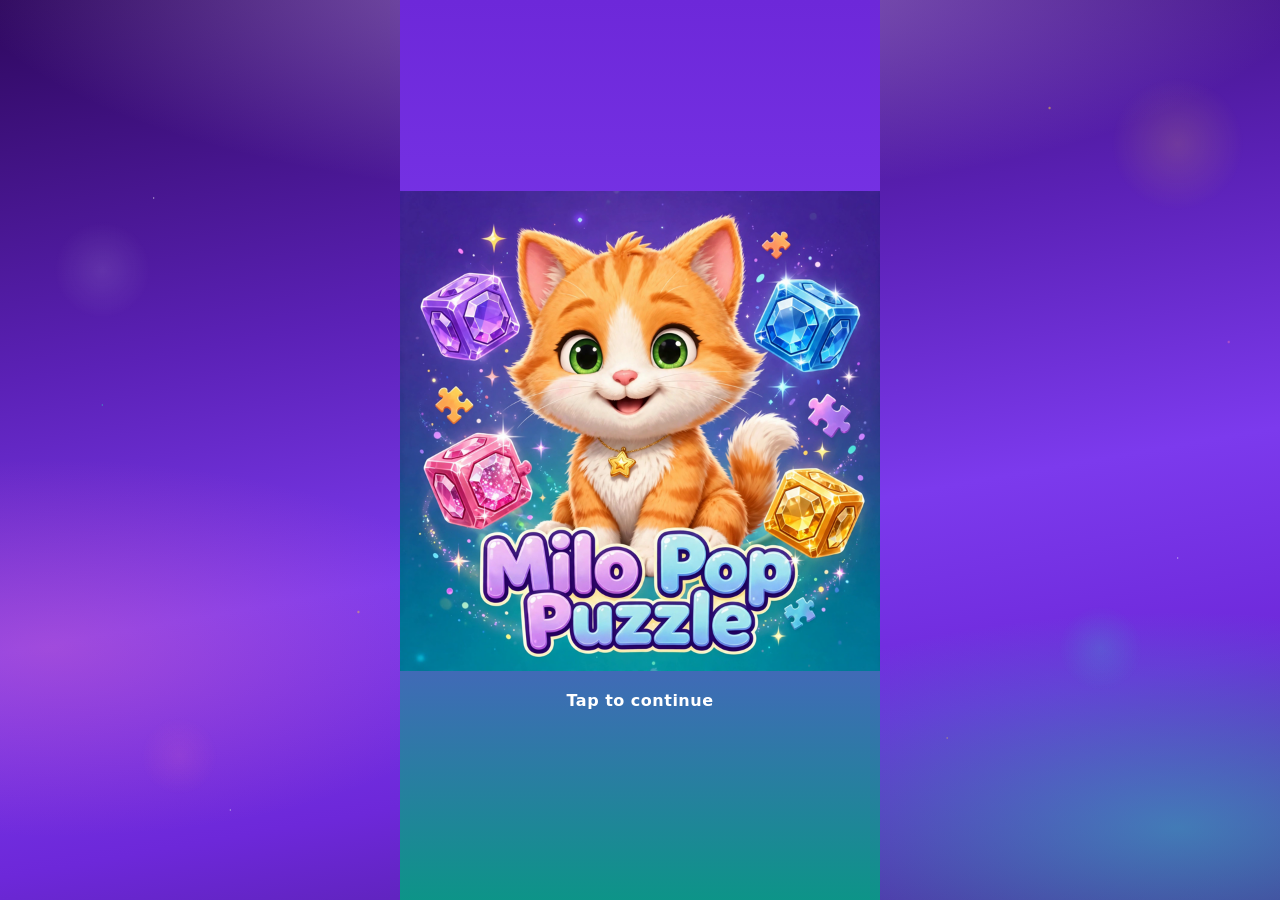
<file: index.html>
<!DOCTYPE html>
<html lang="en">
<head>
<meta charset="UTF-8">
<meta name="viewport" content="width=device-width, initial-scale=1.0, maximum-scale=1.0, user-scalable=no, viewport-fit=cover">
<meta name="theme-color" content="#6d28d9">
<link rel="manifest" href="manifest.json">
<title>Milo Pop Puzzle</title>
<!-- Google tag (gtag.js) - Google Analytics 4, property "Milo Pop Puzzle" -->
<script async src="https://www.googletagmanager.com/gtag/js?id=G-FPRP24T15K"></script>
<script>
  window.dataLayer = window.dataLayer || [];
  function gtag(){dataLayer.push(arguments);}
  gtag('js', new Date());
  gtag('config', 'G-FPRP24T15K');
</script>
<link rel="stylesheet" href="style.css">
<script src="i18n.js"></script>
<script src="levels.js" onerror="window.__miloLevelsMissing=true"></script>
<script src="challenges.js" onerror="window.__miloChallengesMissing=true"></script>
<script src="backup.js" onerror="window.__miloBackupMissing=true"></script>
<!-- Agent 1 owns game.js (the engine). Agent 3 owns audio.js (music + sounds).
     Either file may not exist yet — missing files are handled gracefully. -->
<script src="game.js" onerror="window.__miloEngineMissing=true"></script>
<script src="audio/audio.js" onerror="window.__miloAudioMissing=true"></script>
</head>
<body>
<div id="app">

  <!-- ================= SPLASH =================
       Opening flow (owner order, Block Blast style):
       splash (animated logo, every launch) -> Terms (first launch only)
       -> Home. The splash never traps the player: the video auto-advances,
       a tap skips, and a missing/blocked video falls back to the static
       logo for 2s. -->
  <section id="screen-splash" class="screen splash-screen active" aria-label="Milo Pop Puzzle">
    <video id="splash-video" src="assets/logo-animated-v1.mp4" poster="assets/logo.png"
      autoplay muted playsinline preload="auto"></video>
    <img id="splash-logo" src="assets/logo.png" alt="Milo Pop Puzzle" hidden>
    <div class="splash-tap" data-i18n="tapToContinue">Tap to continue</div>
  </section>

  <!-- ================= TERMS =================
       Terms body stays in English on every language (plain, short, and
       the same promise everywhere) — only the title and buttons are
       translated. -->
  <section id="screen-terms" class="screen" aria-label="Terms and Conditions">
    <h1 class="terms-title" data-i18n="termsTitle">Terms &amp; Conditions</h1>
    <div class="terms-body glass" dir="ltr">
      <p>No account or sign-in is needed to play.</p>
      <p>Your progress is saved only on this device. Use Backup in Settings to keep it safe.</p>
      <p>We collect no personal information.</p>
      <p>Sound and music can be muted anytime in Settings.</p>
      <p>The web version has no ads. The future Play Store app may show ads and offer Remove Ads / Pro as one-time purchases.</p>
      <p>This game is for all ages — children should play together with family.</p>
    </div>
    <div class="terms-note" id="terms-decline-note" hidden><span data-i18n="termsNeedAccept">Please accept the Terms to play.</span></div>
    <div class="go-btns terms-btns">
      <button class="big-btn green" id="btn-terms-accept"><span data-i18n="termsAccept">Accept</span></button>
      <button class="big-btn blue" id="btn-terms-decline"><span data-i18n="termsDecline">Decline</span></button>
    </div>
  </section>

  <!-- ================= HOME ================= -->
  <section id="screen-home" class="screen" aria-label="Home">
    <div class="top-bar">
      <span class="coin-pill"><span class="coin">🪙</span><span id="home-coins">0</span></span>
      <button class="icon-btn" id="btn-settings" data-i18n-aria="settings" aria-label="Settings"><svg viewBox="0 0 24 24" fill="none" stroke="#ffd23e" stroke-width="2" stroke-linecap="round" stroke-linejoin="round" aria-hidden="true"><path d="M12.22 2h-.44a2 2 0 0 0-2 2v.18a2 2 0 0 1-1 1.73l-.43.25a2 2 0 0 1-2 0l-.15-.08a2 2 0 0 0-2.73.73l-.22.38a2 2 0 0 0 .73 2.73l.15.1a2 2 0 0 1 1 1.72v.51a2 2 0 0 1-1 1.74l-.15.09a2 2 0 0 0-.73 2.73l.22.38a2 2 0 0 0 2.73.73l.15-.08a2 2 0 0 1 2 0l.43.25a2 2 0 0 1 1 1.73V20a2 2 0 0 0 2 2h.44a2 2 0 0 0 2-2v-.18a2 2 0 0 1 1-1.73l.43-.25a2 2 0 0 1 2 0l.15.08a2 2 0 0 0 2.73-.73l.22-.39a2 2 0 0 0-.73-2.73l-.15-.08a2 2 0 0 1-1-1.74v-.5a2 2 0 0 1 1-1.74l.15-.09a2 2 0 0 0 .73-2.73l-.22-.38a2 2 0 0 0-2.73-.73l-.15.08a2 2 0 0 1-2 0l-.43-.25a2 2 0 0 1-1-1.73V4a2 2 0 0 0-2-2z"/><circle cx="12" cy="12" r="3"/></svg></button>
    </div>

    <div class="logo" aria-label="Milo Pop Puzzle">
      <span class="logo-milo">Milo<span class="logo-paw">🐾</span></span>
      <span class="logo-pop">POP PUZZLE</span>
    </div>

    <div class="milo-wrap">
      <img src="assets/milo.webp" alt="Milo the cat" id="milo-img">
      <span class="milo-star">⭐</span>
    </div>

    <button class="play-btn" id="btn-play"><span data-i18n="play">PLAY</span></button>

    <div class="diff-row">
      <span class="diff-label" data-i18n="difficulty">Difficulty</span>
      <button class="diff-pill selected" id="diff-easy" data-diff="easy" data-i18n="easy">Easy</button>
      <button class="diff-pill" id="diff-medium" data-diff="medium" data-i18n="medium">Medium</button>
    </div>

    <button class="mode-card glass" id="card-classic">
      <span class="mode-icon">🧩</span>
      <span>
        <h2 data-i18n="classic">Classic</h2>
        <p data-i18n="classicDesc">Endless puzzle — no timer, just pop!</p>
      </span>
      <span class="mode-go">▶</span>
    </button>

    <button class="mode-card glass" id="card-adventure">
      <span class="mode-icon">🗺️</span>
      <span>
        <h2 data-i18n="adventure">Adventure</h2>
        <p data-i18n="adventureDesc">500 levels — travel with Milo!</p>
      </span>
      <span class="mode-stars" id="adv-total-stars">⭐ 0</span>
      <span class="mode-go">▶</span>
    </button>

    <button class="mode-card glass" id="card-daily">
      <span class="mode-icon">📅</span>
      <span>
        <h2 data-i18n="daily">Daily Challenge</h2>
        <p data-i18n="dailyDesc">One puzzle a day — keep your streak!</p>
      </span>
      <span class="mode-stars" id="daily-streak-chip">🔥 0</span>
      <span class="mode-go">▶</span>
    </button>

    <button class="mode-card glass" id="card-weekly">
      <span class="mode-icon">🗓️</span>
      <span>
        <h2 data-i18n="weekly">Weekly Challenge</h2>
        <p data-i18n="weeklyDesc">A new challenge every Monday!</p>
      </span>
      <span class="mode-stars" id="weekly-badges-chip">🏅 0</span>
      <span class="mode-go">▶</span>
    </button>

    <button class="mode-card glass" id="card-missions">
      <span class="mode-icon">🎯</span>
      <span>
        <h2 data-i18n="missions">Missions</h2>
        <p data-i18n="missionsDesc">Complete missions, earn coins!</p>
      </span>
      <span class="mode-stars" id="missions-progress-chip">0/5</span>
      <span class="mode-go">▶</span>
    </button>

    <button class="mode-card glass" id="card-relax">
      <span class="mode-icon">😌</span>
      <span>
        <h2 data-i18n="relax">Relax</h2>
        <p data-i18n="relaxDesc">Never fails — play as long as you like!</p>
      </span>
      <span class="mode-go">▶</span>
    </button>

    <button class="mode-card glass" id="card-collections">
      <span class="mode-icon">🏆</span>
      <span>
        <h2 data-i18n="collections">Collections</h2>
        <p data-i18n="collectionsDesc">Your themes, badges and stars</p>
      </span>
      <span class="mode-stars" id="coll-stars-chip">⭐ 0</span>
      <span class="mode-go">▶</span>
    </button>

    <div class="best-line"><span data-i18n="best">Best</span>: <b id="home-best">0</b></div>
  </section>

  <!-- ================= ADVENTURE MAP ================= -->
  <section id="screen-map" class="screen" aria-label="Adventure map">
    <div class="map-head">
      <button class="icon-btn" id="btn-map-home" data-i18n-aria="home" aria-label="Home"><svg viewBox="0 0 24 24" fill="none" stroke="#ffd23e" stroke-width="2.2" stroke-linecap="round" stroke-linejoin="round" aria-hidden="true"><path d="m3 9 9-7 9 7v11a2 2 0 0 1-2 2H5a2 2 0 0 1-2-2z"/><path d="M9 22V12h6v10"/></svg></button>
      <h2 class="map-title" data-i18n="adventure">Adventure</h2>
      <span class="map-stars-pill">⭐ <b id="map-total-stars">0</b></span>
    </div>

    <div class="diff-row map-diff">
      <button class="diff-pill selected" id="map-diff-easy" data-diff="easy" data-i18n="easy">Easy</button>
      <button class="diff-pill" id="map-diff-medium" data-diff="medium" data-i18n="medium">Medium</button>
    </div>

    <div class="world-strip" id="world-strip"></div>

    <div class="map-scroll" id="map-scroll">
      <div class="map-path" id="map-path"></div>
    </div>

    <div class="map-foot"><span data-i18n="tapLevel">Tap a level to play</span></div>
  </section>

  <!-- ================= DAILY CHALLENGE ================= -->
  <section id="screen-daily" class="screen" aria-label="Daily Challenge">
    <div class="map-head">
      <button class="icon-btn" id="btn-daily-home" data-i18n-aria="home" aria-label="Home"><svg viewBox="0 0 24 24" fill="none" stroke="#ffd23e" stroke-width="2.2" stroke-linecap="round" stroke-linejoin="round" aria-hidden="true"><path d="m3 9 9-7 9 7v11a2 2 0 0 1-2 2H5a2 2 0 0 1-2-2z"/><path d="M9 22V12h6v10"/></svg></button>
      <h2 class="map-title" data-i18n="daily">Daily Challenge</h2>
      <span class="map-stars-pill">🔥 <b id="daily-streak-top">0</b></span>
    </div>

    <div class="chal-hero glass">
      <div class="chal-date"><span data-i18n="todaysPuzzle">Today's puzzle</span> • <b id="daily-date"></b></div>
      <div class="chal-goal" id="daily-goal"></div>
      <div class="chal-meta">
        <span class="chal-diff" id="daily-diff"></span>
        <span class="chal-reward">🪙 +<b id="daily-reward">50</b></span>
      </div>
      <div class="streak-row">
        <span class="streak-flame">🔥</span>
        <span class="streak-num" id="daily-streak-num">0</span>
        <span class="streak-lbl" data-i18n="streak">Streak</span>
      </div>
      <div class="next-reward" id="daily-next-reward"></div>
    </div>

    <div class="sec-label chal-sec" data-i18n="themes">Themes</div>
    <div class="themes-row" id="daily-themes"></div>

    <button class="big-btn green chal-play" id="btn-daily-play">▶ <span data-i18n="play">PLAY</span></button>
    <div class="chal-done" id="daily-done" hidden>✓ <span data-i18n="alreadyDone">Done today!</span> <span data-i18n="comeBackTomorrow">Come back tomorrow!</span></div>
  </section>

  <!-- ================= WEEKLY CHALLENGE ================= -->
  <section id="screen-weekly" class="screen" aria-label="Weekly Challenge">
    <div class="map-head">
      <button class="icon-btn" id="btn-weekly-home" data-i18n-aria="home" aria-label="Home"><svg viewBox="0 0 24 24" fill="none" stroke="#ffd23e" stroke-width="2.2" stroke-linecap="round" stroke-linejoin="round" aria-hidden="true"><path d="m3 9 9-7 9 7v11a2 2 0 0 1-2 2H5a2 2 0 0 1-2-2z"/><path d="M9 22V12h6v10"/></svg></button>
      <h2 class="map-title" data-i18n="weekly">Weekly Challenge</h2>
      <span class="map-stars-pill">🏅 <b id="weekly-badges-top">0</b></span>
    </div>

    <div class="chal-hero glass">
      <div class="chal-date"><span data-i18n="thisWeek">This week</span> • <b id="weekly-date"></b></div>
      <div class="chal-goal" id="weekly-goal"></div>
      <div class="chal-meta">
        <span class="chal-diff" id="weekly-diff"></span>
        <span class="chal-reward">🪙 +<b id="weekly-reward">100</b> • 🏅 <span data-i18n="badge">Badge</span></span>
      </div>
      <div class="next-reward" id="weekly-state"></div>
    </div>

    <div class="sec-label chal-sec" data-i18n="badges">Badges</div>
    <div class="badge-row" id="weekly-badges"></div>

    <button class="big-btn green chal-play" id="btn-weekly-play">▶ <span data-i18n="play">PLAY</span></button>
    <div class="chal-done" id="weekly-done" hidden>🏅 <span id="weekly-done-text"></span></div>
  </section>

  <!-- ================= MISSIONS ================= -->
  <section id="screen-missions" class="screen" aria-label="Missions">
    <div class="map-head">
      <button class="icon-btn" id="btn-missions-home" data-i18n-aria="home" aria-label="Home"><svg viewBox="0 0 24 24" fill="none" stroke="#ffd23e" stroke-width="2.2" stroke-linecap="round" stroke-linejoin="round" aria-hidden="true"><path d="m3 9 9-7 9 7v11a2 2 0 0 1-2 2H5a2 2 0 0 1-2-2z"/><path d="M9 22V12h6v10"/></svg></button>
      <h2 class="map-title" data-i18n="missions">Missions</h2>
      <span class="map-stars-pill"><b id="missions-done-top">0/5</b></span>
    </div>

    <div class="missions-list" id="missions-list"></div>
  </section>

  <!-- ================= COLLECTIONS ================= -->
  <section id="screen-collections" class="screen" aria-label="Collections">
    <div class="map-head">
      <button class="icon-btn" id="btn-coll-home" data-i18n-aria="home" aria-label="Home"><svg viewBox="0 0 24 24" fill="none" stroke="#ffd23e" stroke-width="2.2" stroke-linecap="round" stroke-linejoin="round" aria-hidden="true"><path d="m3 9 9-7 9 7v11a2 2 0 0 1-2 2H5a2 2 0 0 1-2-2z"/><path d="M9 22V12h6v10"/></svg></button>
      <h2 class="map-title" data-i18n="collections">Collections</h2>
      <span class="map-stars-pill">⭐ <b id="coll-total-stars-top">0</b></span>
    </div>

    <div class="coll-hero glass">
      <div class="coll-stars-line"><span data-i18n="totalStars">Total stars</span>: <b id="coll-total-stars">⭐ 0 / 1,500</b></div>
      <div class="mission-bar"><span class="mission-fill" id="coll-stars-fill" style="width:0%"></span></div>
      <div class="coll-split"><span id="coll-stars-easy">⭐ 0 / 750</span><span id="coll-stars-medium">⭐ 0 / 750</span></div>
    </div>

    <div class="sec-label chal-sec" data-i18n="themes">Themes</div>
    <div class="themes-row" id="coll-themes"></div>

    <div class="sec-label chal-sec" data-i18n="weeklyBadges">Weekly badges</div>
    <div class="badge-row" id="coll-badges"></div>

    <div class="sec-label chal-sec" data-i18n="missions">Missions</div>
    <button class="mode-card glass" id="coll-missions-card">
      <span class="mode-icon">🎯</span>
      <span>
        <h2 data-i18n="missions">Missions</h2>
        <p data-i18n="missionsDesc">Complete missions, earn coins!</p>
      </span>
      <span class="mode-stars" id="coll-missions-count">0/5</span>
      <span class="mode-go">▶</span>
    </button>

    <div class="sec-label chal-sec" data-i18n="yourProgress">Your progress</div>
    <div class="coll-stats glass">
      <span>⭐ <span data-i18n="best">Best</span>: <b id="coll-best">0</b></span>
      <span>🪙 <span data-i18n="coins">Coins</span>: <b id="coll-coins">0</b></span>
    </div>

    <button class="big-btn blue chal-play" id="btn-coll-backup">💾 <span data-i18n="backupTitle">Backup &amp; Restore</span></button>
  </section>

  <!-- ================= BOARD ================= -->
  <section id="screen-board" class="screen" aria-label="Game board">
    <div class="score-bar glass">
      <button class="icon-btn" id="btn-board-home" data-i18n-aria="home" aria-label="Home" style="width:44px;height:44px;min-width:44px;font-size:22px;"><svg viewBox="0 0 24 24" fill="none" stroke="#ffd23e" stroke-width="2.2" stroke-linecap="round" stroke-linejoin="round" aria-hidden="true"><path d="m3 9 9-7 9 7v11a2 2 0 0 1-2 2H5a2 2 0 0 1-2-2z"/><path d="M9 22V12h6v10"/></svg></button>
      <div class="score-box">
        <div class="lbl" data-i18n="score">Score</div>
        <div class="val" id="score-val">0</div>
      </div>
      <div class="combo-badge" id="combo-badge" style="visibility:hidden;">
        <div class="lbl" data-i18n="combo">Combo</div>
        <div class="val" id="combo-val">×2</div>
        <div class="pts" id="combo-points"></div>
      </div>
      <span class="coin-pill" style="padding:6px 12px;font-size:16px;"><span class="coin">🪙</span><span id="board-coins">0</span></span>
    </div>

    <div class="goal-bar glass" id="goal-bar" hidden>
      <div class="goal-info">
        <span class="goal-level" id="goal-level-label">Level 1</span>
        <span class="goal-text" id="goal-text">Reach 60 points</span>
      </div>
      <div class="goal-track" id="goal-track">
        <div class="goal-fill" id="goal-fill"></div>
        <span class="goal-mark" id="goal-mark-1">★</span>
        <span class="goal-mark" id="goal-mark-2">★</span>
        <span class="goal-mark" id="goal-mark-3">★</span>
      </div>
      <button class="goal-map-btn" id="btn-goal-map" data-i18n-aria="backToMap" aria-label="Map">🗺️</button>
    </div>

    <div class="relax-bar glass" id="relax-bar" hidden>
      <span class="relax-emoji">😌</span>
      <span data-i18n="relax">Relax</span> •
      <span data-i18n="linesCleared">Lines cleared</span>: <b id="relax-lines">0</b>
    </div>

    <div class="board-panel glass">
      <div class="preview-ribbon" id="preview-ribbon" hidden><span data-i18n="enginePreview">Preview</span></div>
      <div class="board" id="board" role="grid" aria-label="8 by 8 board"></div>
    </div>

    <div class="action-row">
      <button class="action-btn" id="btn-undo">
        <span class="icon-btn"><svg viewBox="0 0 24 24" fill="none" stroke="#ffd23e" stroke-width="2.4" stroke-linecap="round" stroke-linejoin="round" aria-hidden="true"><path d="M9 14 4 9l5-5"/><path d="M4 9h10.5a5.5 5.5 0 0 1 5.5 5.5 5.5 5.5 0 0 1-5.5 5.5H11"/></svg></span>
        <span class="lbl" data-i18n="undo">Undo</span>
        <span class="count" id="undo-count"></span>
      </button>
      <button class="action-btn" id="btn-hint">
        <span class="icon-btn"><svg viewBox="0 0 24 24" fill="none" stroke="#ffd23e" stroke-width="2.2" stroke-linecap="round" stroke-linejoin="round" aria-hidden="true"><path d="M15 14c.2-1 .7-1.7 1.5-2.5 1-.9 1.5-2.2 1.5-3.5A6 6 0 0 0 6 8c0 1 .2 2.2 1.5 3.5.7.7 1.3 1.5 1.5 2.5"/><path d="M9 18h6"/><path d="M10 22h4"/></svg></span>
        <span class="lbl" data-i18n="hint">Hint</span>
      </button>
      <button class="action-btn" id="btn-hold">
        <span class="icon-btn"><svg viewBox="0 0 24 24" fill="none" stroke="#ffd23e" stroke-width="2.2" stroke-linecap="round" stroke-linejoin="round" aria-hidden="true"><path d="M21 8a2 2 0 0 0-1-1.73l-7-4a2 2 0 0 0-2 0l-7 4A2 2 0 0 0 3 8v8a2 2 0 0 0 1 1.73l7 4a2 2 0 0 0 2 0l7-4A2 2 0 0 0 21 16Z"/><path d="m3.3 7 8.7 5 8.7-5"/><path d="M12 22V12"/></svg></span>
        <span class="lbl" data-i18n="hold">Hold</span>
      </button>
    </div>

    <div class="tray-panel glass" id="tray"></div>

    <div class="board-foot"><span data-i18n="best">Best</span>: <b id="board-best">0</b></div>
  </section>

  <!-- ================= GAME OVER ================= -->
  <section id="screen-gameover" class="screen" aria-label="Game over">
    <h1 class="go-title" data-i18n="gameOver">Game Over</h1>

    <!-- Golden trophy, drawn in SVG (no image file needed) -->
    <svg class="trophy" viewBox="0 0 200 190" aria-hidden="true">
      <defs>
        <linearGradient id="goldT" x1="0" y1="0" x2="0" y2="1">
          <stop offset="0" stop-color="#fff8c4"/><stop offset="0.45" stop-color="#ffd23e"/>
          <stop offset="0.8" stop-color="#f59e0b"/><stop offset="1" stop-color="#b45309"/>
        </linearGradient>
      </defs>
      <path d="M45 30 Q20 30 20 60 Q20 95 55 100 L60 88 Q38 84 38 60 Q38 48 48 48 Z" fill="url(#goldT)"/>
      <path d="M155 30 Q180 30 180 60 Q180 95 145 100 L140 88 Q162 84 162 60 Q162 48 152 48 Z" fill="url(#goldT)"/>
      <path d="M55 28 H145 L140 105 Q138 125 120 132 L118 150 H82 L80 132 Q62 125 60 105 Z" fill="url(#goldT)"/>
      <rect x="78" y="150" width="44" height="10" rx="4" fill="url(#goldT)"/>
      <rect x="62" y="160" width="76" height="14" rx="6" fill="url(#goldT)"/>
      <path d="M100 44 L105 56 L118 57 L108 66 L111 79 L100 72 L89 79 L92 66 L82 57 L95 56 Z" fill="#fff7cc" opacity="0.9"/>
    </svg>

    <div class="stars-row" id="go-stars" aria-hidden="true">
      <span class="star" data-star="1">★</span>
      <span class="star" data-star="2">★</span>
      <span class="star" data-star="3">★</span>
    </div>

    <div class="go-score-card glass">
      <div class="lbl" data-i18n="score">Score</div>
      <div class="val" id="go-score">0</div>
      <div class="best-badge" id="go-best-badge">⭐ <span data-i18n="newBestScore">New Best Score!</span></div>
    </div>

    <div class="go-btns">
      <button class="big-btn green" id="btn-try-again">↻ <span data-i18n="tryAgain">Try Again</span></button>
      <button class="big-btn blue" id="btn-go-home">🏠 <span data-i18n="home">Home</span></button>
    </div>
  </section>

  <!-- ================= LEVEL RESULT (Adventure) ================= -->
  <section id="screen-level-result" class="screen" aria-label="Level result">
    <h1 class="go-title" id="lr-title" data-i18n="levelComplete">Level Complete!</h1>

    <div class="stars-row" id="lr-stars" aria-hidden="true">
      <span class="star" data-star="1">★</span>
      <span class="star" data-star="2">★</span>
      <span class="star" data-star="3">★</span>
    </div>

    <div class="go-score-card glass">
      <div class="lbl" data-i18n="score">Score</div>
      <div class="val" id="lr-score">0</div>
      <div class="best-badge" id="lr-best-badge">⭐ <span data-i18n="newBestScore">New Best Score!</span></div>
      <div class="lr-best-line"><span data-i18n="best">Best</span>: <b id="lr-best">0</b></div>
    </div>

    <div class="go-btns">
      <button class="big-btn green" id="btn-lr-next">▶ <span data-i18n="nextLevel">Next Level</span></button>
      <button class="big-btn blue" id="btn-lr-retry">↻ <span data-i18n="retry">Retry</span></button>
      <button class="big-btn blue" id="btn-lr-map">🗺️ <span data-i18n="backToMap">Map</span></button>
    </div>
  </section>

  <!-- ================= SETTINGS ================= -->
  <div class="modal-backdrop" id="settings-modal" role="dialog" aria-modal="true" aria-label="Settings">
    <div class="modal">
      <h2 data-i18n="settings">Settings</h2>

      <div class="sec-label" data-i18n="language">Language</div>
      <div class="lang-grid" id="lang-grid"></div>

      <div class="sec-label" data-i18n="sound">Sound</div>
      <div class="sound-row glass">
        <span class="lbl" id="sound-state-label">🔊 <span data-i18n="soundOn">Sound on</span></span>
        <button class="switch on" id="mute-switch" role="switch" aria-checked="false" aria-label="Mute"></button>
      </div>
      <div class="sound-note" id="sound-note"></div>

      <div class="sec-label" data-i18n="backupTitle">Backup &amp; Restore</div>
      <div class="backup-box glass">
        <div class="backup-hint" data-i18n="backupHint">Save your progress to a file or code, and restore it on any device.</div>
        <div class="backup-btns">
          <button class="backup-btn" id="btn-backup-download">⬇️ <span data-i18n="downloadBackup">Download backup file</span></button>
          <button class="backup-btn" id="btn-backup-file">📂 <span data-i18n="restoreFromFile">Restore from file</span></button>
          <input type="file" id="backup-file-input" accept=".json,application/json" hidden>
        </div>
        <div class="backup-btns">
          <button class="backup-btn" id="btn-backup-code">📋 <span data-i18n="showBackupCode">Show my backup code</span></button>
          <button class="backup-btn" id="btn-copy-code" hidden>📋 <span data-i18n="copyCode">Copy code</span></button>
        </div>
        <textarea class="backup-code" id="backup-code-out" readonly hidden rows="3"></textarea>
        <textarea class="backup-code" id="backup-code-in" rows="3" placeholder="Paste your backup code here"></textarea>
        <button class="backup-btn wide" id="btn-restore-code">↺ <span data-i18n="restoreFromCode">Restore from code</span></button>
        <div class="backup-status" id="backup-status"></div>
        <button class="backup-btn green wide" id="btn-backup-apply" hidden>✓ <span data-i18n="restore">Restore</span></button>
      </div>

      <div class="sec-label" data-i18n="termsLink">Terms &amp; Conditions</div>
      <div class="backup-box glass">
        <div class="backup-btns">
          <button class="backup-btn wide" id="btn-open-terms">📄 <span data-i18n="termsLink">Terms &amp; Conditions</span></button>
        </div>
      </div>

      <button class="modal-close" id="btn-settings-close" data-i18n="close">Close</button>
    </div>
  </div>

  <div class="toast" id="toast" role="status"></div>
</div>

<!-- Tutorial hand (Block Blast style): a pointing hand that travels from
     the tray piece to the board target on the player's very first game.
     pointer-events:none — it can never block a drag. Lives outside #app
     so no screen can clip it. -->
<div id="tut-hand" hidden>
  <div class="tut-hand-emoji">👆</div>
  <div class="tut-hand-text"><span data-i18n="tutDragHere">Drag the piece here!</span></div>
</div>

<script>
/* ============================================================
   Milo Pop Puzzle — UI layer (Agent 2).
   Owns: screens, board/tray DOM, i18n, settings, drag input.
   Does NOT own: game rules/engine (window.MiloPop, Agent 1),
   music/sounds (window.MiloAudio, Agent 3).
   If the engine or audio module is missing, the UI shows a
   clearly-marked preview state and never invents gameplay.
   ============================================================ */
(function () {
  "use strict";

  var $ = function (s) { return document.querySelector(s); };
  var $$ = function (s) { return Array.prototype.slice.call(document.querySelectorAll(s)); };

  /* ---------- persisted state ---------- */
  var store = {
    get: function (k, d) { try { var v = localStorage.getItem("mpp_" + k); return v === null ? d : v; } catch (e) { return d; } },
    set: function (k, v) { try { localStorage.setItem("mpp_" + k, v); } catch (e) { /* private mode */ } }
  };

  var state = {
    lang: store.get("lang", "en"),
    muted: store.get("muted", "false") === "true",
    difficulty: store.get("difficulty", "easy"),
    coins: parseInt(store.get("coins", "0"), 10) || 0,
    best: parseInt(store.get("best", "0"), 10) || 0,
    score: 0,
    combo: 1,
    undoLeft: null,           /* null = unlimited/unknown; engine sets it */
    selectedPiece: -1,
    preview: false
  };

  /* ---------- bridges ---------- */
  function engine() { return window.MiloPop || null; }
  function audioMod() { return window.MiloAudio || window.MiloPopAudio || null; }
  function engineReady() { return !!engine() && !window.__miloEngineMissing; }

  /* ---------- i18n ---------- */
  function t(key) {
    var lang = window.MILO_I18N[state.lang] ? state.lang : "en";
    var pack = window.MILO_I18N[lang] || window.MILO_I18N.en;
    return (pack && pack[key]) || window.MILO_I18N.en[key] || key;
  }

  function applyLanguage() {
    var lang = window.MILO_I18N[state.lang] ? state.lang : "en";
    document.documentElement.lang = lang === "zh" ? "zh-Hans" : lang;
    document.documentElement.dir = (window.MILO_RTL || []).indexOf(lang) >= 0 ? "rtl" : "ltr";
    $$("[data-i18n]").forEach(function (el) {
      var k = el.getAttribute("data-i18n");
      if (window.MILO_I18N[lang] && window.MILO_I18N[lang][k]) el.textContent = t(k);
    });
    $$("[data-i18n-aria]").forEach(function (el) {
      var k = el.getAttribute("data-i18n-aria");
      el.setAttribute("aria-label", t(k));
    });
    $$("#lang-grid .lang-btn").forEach(function (b) {
      b.classList.toggle("selected", b.getAttribute("data-lang") === lang);
    });
    /* JS-rendered challenge screens re-render in the new language. */
    try {
      if ($("#screen-daily") && $("#screen-daily").classList.contains("active")) refreshDailyScreen();
      if ($("#screen-weekly") && $("#screen-weekly").classList.contains("active")) refreshWeeklyScreen();
      if ($("#screen-missions") && $("#screen-missions").classList.contains("active")) renderMissions();
      if ($("#screen-collections") && $("#screen-collections").classList.contains("active")) renderCollections();
      var codeIn = $("#backup-code-in");
      if (codeIn) codeIn.placeholder = t("pasteCode");
      refreshHomeChips();
    } catch (e) { /* challenge screens not ready yet */ }
    updateSoundUI();
  }

  function setLanguage(code) {
    if (!window.MILO_I18N[code]) return;
    state.lang = code;
    store.set("lang", code);
    applyLanguage();
  }

  /* ---------- audio wiring (Agent 3 owns the module) ---------- */
  function updateSoundUI() {
    var sw = $("#mute-switch");
    sw.classList.toggle("on", !state.muted);
    sw.setAttribute("aria-checked", String(!state.muted));
    $("#sound-state-label").innerHTML = (state.muted ? "🔇 " : "🔊 ") + "<span>" + t(state.muted ? "soundOff" : "soundOn") + "</span>";
    $("#sound-note").textContent = audioMod() ? "" : t("soundLoading");
  }

  function setMuted(m) {
    state.muted = !!m;
    store.set("muted", state.muted ? "true" : "false");
    var mod = audioMod();
    if (mod && typeof mod.setMuted === "function") mod.setMuted(state.muted);
    if (!state.muted && mod && typeof mod.playMusic === "function") {
      try { mod.playMusic(); } catch (e) { /* audio not ready */ }
    }
    updateSoundUI();
  }

  function sfx(name) {
    if (state.muted) return;
    var mod = audioMod();
    if (!mod) return;
    var fn = { pop: "playPop", combo: "playCombo", gameover: "playGameOver", click: "playClick" }[name];
    if (fn && typeof mod[fn] === "function") { try { mod[fn](); } catch (e) { /* ignore */ } }
  }

  function startMusic() {
    if (state.muted) return;
    var mod = audioMod();
    if (mod && typeof mod.playMusic === "function") { try { mod.playMusic(); } catch (e) { /* needs gesture */ } }
  }

  /* ---------- screens ---------- */
  function showScreen(name) {
    $$(".screen").forEach(function (s) { s.classList.remove("active"); });
    var el = $("#screen-" + name);
    if (el) el.classList.add("active");
    if (name === "board") fitTrayPieces();
    else tutHide(); /* leaving the board hides the tutorial hand (un-done) */
  }

  /* ---------- opening flow: splash -> Terms -> Home ----------
     Splash shows every launch (~4s, the animated logo). Terms is asked
     ONCE and remembered in localStorage (mpp_terms_v1 = "accepted").
     The splash can never trap the player: auto-advance, tap-to-skip, and
     a video error/slow load falls back to the static logo for 2s. */
  var TERMS_KEY = "terms_v1";
  var splashDone = false;
  var splashTimer = null;
  var termsFromSettings = false;

  function termsAccepted() { return store.get(TERMS_KEY, "") === "accepted"; }

  function showTerms(fromSettings) {
    termsFromSettings = !!fromSettings;
    var note = $("#terms-decline-note");
    if (note) note.hidden = true;
    showScreen("terms");
  }

  function endSplash() {
    if (splashDone) return;
    splashDone = true;
    clearTimeout(splashTimer);
    var v = $("#splash-video");
    if (v) { try { v.pause(); } catch (e) { /* already stopped */ } }
    if (termsAccepted()) showScreen("home");
    else showTerms(false);
  }

  function startSplash() {
    splashDone = false;
    showScreen("splash");
    var v = $("#splash-video"), img = $("#splash-logo");
    var fallback = function () {
      if (v) v.style.display = "none";
      if (img) img.hidden = false;
      clearTimeout(splashTimer);
      splashTimer = setTimeout(endSplash, 2000); /* static logo, then move on */
    };
    if (v) {
      v.addEventListener("error", fallback);
      v.addEventListener("ended", function () { setTimeout(endSplash, 300); });
      var p = null;
      try { p = v.play(); } catch (e) { fallback(); }
      if (p && typeof p.catch === "function") p.catch(fallback);
    }
    clearTimeout(splashTimer);
    splashTimer = setTimeout(endSplash, 5200); /* ~video length + buffer; also the slow-load escape */
    var scr = $("#screen-splash");
    if (scr) scr.addEventListener("click", endSplash);
  }

  function acceptTerms() {
    sfx("click");
    store.set(TERMS_KEY, "accepted");
    termsFromSettings = false;
    showScreen("home");
  }

  function declineTerms() {
    sfx("click");
    var note = $("#terms-decline-note");
    if (note) note.hidden = false; /* stay on Terms — the game needs acceptance to play */
  }

  var toastTimer = null;
  function toast(msg, ms) {
    var el = $("#toast");
    el.textContent = msg;
    el.classList.add("show");
    clearTimeout(toastTimer);
    toastTimer = setTimeout(function () { el.classList.remove("show"); }, ms || 2600);
  }

  /* ---------- score / coins / best ---------- */
  function fmt(n) { return (n || 0).toLocaleString("en-US"); }
  function setScore(v) { state.score = v; $("#score-val").textContent = fmt(v); }
  function setCoins(v) {
    state.coins = v; store.set("coins", String(v));
    $("#home-coins").textContent = fmt(v);
    $("#board-coins").textContent = fmt(v);
  }
  function setBest(v) {
    state.best = v; store.set("best", String(v));
    $("#home-best").textContent = fmt(v);
    $("#board-best").textContent = fmt(v);
  }
  var comboTimer = null;
  function setCombo(n, gained) {
    state.combo = n;
    var badge = $("#combo-badge");
    if (n > 1) {
      badge.style.visibility = "visible";
      badge.classList.remove("pop"); void badge.offsetWidth; badge.classList.add("pop");
      $("#combo-val").textContent = "×" + n;
      $("#combo-points").textContent = (gained > 0) ? "+" + fmt(gained) : "";
      sfx("combo");
      clearTimeout(comboTimer);
      comboTimer = setTimeout(function () { badge.style.visibility = "hidden"; comboTimer = null; }, 1600);
    } else if (!comboTimer) {
      badge.style.visibility = "hidden";
    }
  }
  function setUndoCount(n) {
    state.undoLeft = n;
    $("#undo-count").textContent = (n === null || n === undefined) ? "" : "×" + n;
    $("#btn-undo").disabled = (n === 0);
  }

  /* ---------- board + tray (DOM the engine drives) ---------- */
  var BLOCK_COLORS = ["purple", "blue", "pink", "teal", "gold"];
  var boardEl = $("#board");
  var trayEl = $("#tray");
  var cells = [];

  function buildBoard() {
    boardEl.innerHTML = "";
    cells = [];
    for (var r = 0; r < 8; r++) {
      for (var c = 0; c < 8; c++) {
        var d = document.createElement("div");
        d.className = "cell";
        d.setAttribute("role", "gridcell");
        d.dataset.row = r; d.dataset.col = c;
        boardEl.appendChild(d);
        cells.push(d);
      }
    }
  }

  /* grid: 8x8 array of color keys ("purple"|"blue"|"pink"|"teal"|"gold") or null */
  function renderBoard(grid) {
    if (!grid) return;
    for (var r = 0; r < 8; r++) {
      for (var c = 0; c < 8; c++) {
        var cell = cells[r * 8 + c];
        var col = grid[r] && grid[r][c];
        cell.className = "cell" + (col ? " filled blk-" + col : "");
      }
    }
  }

  function clearBoard() { renderBoard(emptyGrid()); }
  function emptyGrid() { var g = []; for (var i = 0; i < 8; i++) g.push([null, null, null, null, null, null, null, null]); return g; }

  /* pieces: [{ color, cells: [[r,c],...] }] — cells relative to the piece's top-left */
  function renderTray(pieces) {
    trayEl.innerHTML = "";
    state.selectedPiece = -1;
    (pieces || []).forEach(function (piece, idx) {
      var slot = document.createElement("div");
      slot.className = "tray-slot";
      slot.dataset.piece = idx;
      if (piece) {
        var maxR = 0, maxC = 0;
        piece.cells.forEach(function (cc) { maxR = Math.max(maxR, cc[0]); maxC = Math.max(maxC, cc[1]); });
        var el = document.createElement("div");
        el.className = "piece";
        el.dataset.pieceIndex = idx;
        el.style.gridTemplateColumns = "repeat(" + (maxC + 1) + ", auto)";
        el.style.gridTemplateRows = "repeat(" + (maxR + 1) + ", auto)";
        for (var r = 0; r <= maxR; r++) {
          for (var c = 0; c <= maxC; c++) {
            var m = document.createElement("div");
            var filled = piece.cells.some(function (cc) { return cc[0] === r && cc[1] === c; });
            m.className = "mini" + (filled ? " blk-" + piece.color : " empty");
            m.dataset.row = r; m.dataset.col = c;
            el.appendChild(m);
          }
        }
        slot.appendChild(el);
        wirePiece(el, idx);
      }
      trayEl.appendChild(slot);
    });
    /* pad to 3 slots so the tray never collapses */
    while (trayEl.children.length < 3) {
      var s = document.createElement("div");
      s.className = "tray-slot";
      trayEl.appendChild(s);
    }
    fitTrayPieces();
    /* refresh() destroys the old controller and returns a NEW one — the
       return value MUST be kept. Dropping it (the old code) orphaned the
       new controller while dragController kept pointing at the destroyed
       one, so every sync leaked a live duplicate controller and every
       drag was then handled TWICE: the second controller's pointerup
       placed a second, unchosen piece (from a refilled tray) at a wrong
       cell. Measured live 27 Nov 2026: two 'place' events ~5ms apart per
       drag whenever the drop emptied the tray. */
    if (dragController && typeof dragController.refresh === "function") dragController = dragController.refresh();
  }

  /* Scale wide tray pieces down so they fit their slot (tray minis are big now). */
  function fitTrayPieces() {
    $$("#tray .piece").forEach(function (p) {
      p.style.transform = "";
      var slot = p.parentElement;
      if (!slot) return;
      var pw = p.offsetWidth, sw = slot.clientWidth;
      if (pw > 0 && sw > 0 && pw > sw) p.style.transform = "scale(" + (sw / pw).toFixed(3) + ")";
    });
  }

  function popCells(list, done) {
    (list || []).forEach(function (cc) {
      var cell = cells[cc[0] * 8 + cc[1]];
      if (cell) cell.classList.add("popping");
    });
    sfx("pop");
    setTimeout(function () {
      (list || []).forEach(function (cc) {
        var cell = cells[cc[0] * 8 + cc[1]];
        if (cell) cell.classList.remove("popping");
      });
      if (done) done();
    }, 380);
  }

  /* ---------- drag + tap-to-place (input only — the engine validates) ----------
     Dragging is the engine's tested drag controller (MiloPop.createDragController).
     The engine owns the drag; this UI draws the ghost highlight on the board AND
     renders a floating clone of the dragged tray piece under the pointer
     (Block Blast style) — render-only, it never touches the engine. */
  var dragController = null;

  /* Floating dragged piece (visual only). The clone is appended to <body>
     with pointer-events:none, so it can never intercept the engine drag
     controller's pointer events. While a drag is active the original tray
     piece gets the .dragging class (dimmed + shrunk = "lifted"). */
  var floatClone = null;
  var floatSrc = null;
  var floatWired = false;
  /* True while a drag is in progress (set in startFloat, cleared in
     endFloat). syncFromEngine() defers while this is true — see its
     comment. pendingSync remembers a deferred sync to flush at drag end. */
  var dragActive = false;
  var pendingSync = false;
  /* The piece being dragged, cached once at drag start so onGhost never
     calls eng.getState() (a deep clone) on every pointermove. */
  var dragPiece = null;

  function endFloat() {
    if (floatClone && floatClone.parentNode) floatClone.parentNode.removeChild(floatClone);
    floatClone = null;
    if (floatSrc) { floatSrc.classList.remove("dragging"); floatSrc = null; }
    dragPiece = null;
    document.body.classList.remove("dragging");
    if (dragActive) {
      dragActive = false;
      if (pendingSync) { pendingSync = false; syncFromEngine(); }
    }
  }

  /* Move the clone with transform (compositor-only) instead of left/top,
     which forced a layout on every pointermove — the clone lagged the
     finger on cheap phones. left/top stay 0; the transform carries the
     pointer position plus the -50% centring and 1.1x lift scale. */
  function moveFloat(x, y) {
    if (!floatClone) return;
    floatClone.style.transform = "translate3d(" + x + "px," + y + "px,0) translate(-50%,-50%) scale(1.1)";
  }

  function startFloat(srcEl, x, y) {
    endFloat();
    if (!srcEl) return;
    var clone = srcEl.cloneNode(true);
    clone.removeAttribute("data-piece-index");
    clone.classList.add("drag-float");
    clone.style.left = "0px";
    clone.style.top = "0px";
    document.body.appendChild(clone);
    floatClone = clone;
    floatSrc = srcEl;
    srcEl.classList.add("dragging");
    dragActive = true;
    /* Pause infinite CSS animations while dragging (tutorial bob, map
       pulse, trophy glow) — one less thing repainting under the finger.
       Static look is unchanged; animations resume on drop. */
    document.body.classList.add("dragging");
    var idx = srcEl.getAttribute ? parseInt(srcEl.getAttribute("data-piece-index"), 10) : -1;
    var eng = engine();
    if (eng && typeof eng.getState === "function" && idx >= 0) {
      var st = eng.getState();
      dragPiece = st && st.tray ? st.tray[idx] : null;
    }
    moveFloat(x, y);
  }

  /* Cells currently highlighted — tracked here so highlightTarget never
     re-queries the whole document on every pointermove. */
  var highlightedCells = [];
  function highlightTarget(anchorRow, anchorCol, piece) {
    highlightedCells.forEach(function (c) { c.classList.remove("preview-target"); });
    highlightedCells = [];
    if (anchorRow === null || anchorRow === undefined || !piece) return;
    piece.cells.forEach(function (cc) {
      var r = anchorRow + cc[0], c = anchorCol + cc[1];
      if (r >= 0 && r < 8 && c >= 0 && c < 8) {
        var cell = cells[r * 8 + c];
        cell.classList.add("preview-target");
        highlightedCells.push(cell);
      }
    });
  }

  /* Place through the engine. Returns true when the piece landed. */
  function placeViaEngine(pieceIdx, anchorRow, anchorCol) {
    var eng = engine();
    if (!eng || typeof eng.placePiece !== "function") { toast(t("engineNotReady")); return false; }
    if (typeof eng.canPlace === "function" && !eng.canPlace(pieceIdx, anchorRow, anchorCol)) return false;
    var res = eng.placePiece(pieceIdx, anchorRow, anchorCol);
    if (!res || !res.ok) return false;
    setTimeout(syncFromEngine, 400); /* safety net — events normally re-render first */
    return true;
  }

  /* Engine state -> UI. The engine is the source of truth when present. */
  function mapBoard(board) {
    var colors = (window.MiloPop && window.MiloPop.COLORS) || ["red", "blue", "yellow", "green", "orange", "purple"];
    var out = [];
    for (var r = 0; r < 8; r++) {
      var row = [];
      for (var c = 0; c < 8; c++) {
        var v = board && board[r] ? board[r][c] : 0;
        row.push(v ? colors[v - 1] : null);
      }
      out.push(row);
    }
    return out;
  }

  function syncFromEngine(s) {
    /* NEVER rebuild the UI mid-drag: renderTray() wipes trayEl.innerHTML
       and dragController.refresh() destroys the drag controller, so a sync
       landing while the player is dragging destroys the very element under
       their finger (pointer capture lost, drop never happens). Measured
       live 27 Nov 2026: 0/8 fast follow-up drags landed — the 400ms
       safety-net sync from the previous drop fired mid-drag every time.
       Defer the sync until the drag ends; endFloat() flushes it. */
    if (dragActive) { pendingSync = true; return; }
    var eng = engine();
    if (!eng || typeof eng.getState !== "function") return;
    s = s || eng.getState();
    renderBoard(mapBoard(s.board));
    renderTray(s.tray || []);
    setScore(s.score || 0);
    setCoins(s.coins || 0);
    setBest(s.bestScore || 0);
    setUndoCount((s.undosLeft === undefined || s.undosLeft === null) ? null : s.undosLeft);
    setCombo(1);
    updateRelaxBar(s);
    /* No refresh() here: renderTray() above already refreshed (and now
       keeps the new controller). Calling it again created a second live
       duplicate controller on the same tray pieces — see renderTray. */
  }

  function setupEngineDrag() {
    var eng = engine();
    if (!eng || typeof eng.createDragController !== "function") return;
    if (dragController && typeof dragController.destroy === "function") dragController.destroy();
    dragController = eng.createDragController({
      boardEl: boardEl,
      trayEl: trayEl,
      traySelector: "[data-piece-index]",
      onGhost: function (pieceIndex, row, col, canPlace) {
        if (row === null || row === undefined || !canPlace) { highlightTarget(null, null, null); return; }
        /* Piece cached once at drag start (dragPiece) — no getState() clone
           on every pointermove. Falls back to a live read if the cache is
           empty (should not happen mid-drag). */
        var piece = dragPiece;
        if (!piece) {
          var st = eng.getState();
          piece = st && st.tray ? st.tray[pieceIndex] : null;
        }
        highlightTarget(row, col, piece);
      },
      onDrop: function (result) {
        endFloat();
        highlightTarget(null, null, null);
        if (result && result.ok) setTimeout(syncFromEngine, 400);
      }
    });
    /* The floating clone follows the very same pointer events the engine
       drag uses — no second drag system, render-only. Listeners are wired
       once (setupEngineDrag runs once, but guard anyway). */
    if (!floatWired) {
      floatWired = true;
      trayEl.addEventListener("pointerdown", function (ev) {
        var src = ev.target && ev.target.closest ? ev.target.closest("[data-piece-index]") : null;
        if (!src || !trayEl.contains(src)) return;
        var st = eng.getState ? eng.getState() : null;
        if (!st || st.over) return; /* engine would ignore this drag too */
        startFloat(src, ev.clientX, ev.clientY);
      });
      document.addEventListener("pointermove", function (ev) { moveFloat(ev.clientX, ev.clientY); });
      document.addEventListener("pointerup", endFloat);
      document.addEventListener("pointercancel", endFloat);
    }
  }

  /* ---------- tutorial hand (first game only, Block Blast style) ----------
     Brand-new players get a big pointing hand (👆) that travels from the
     tray piece they should drag to the board cells where it belongs, with
     the target cells highlighted. Shown ONLY on the very first Classic game
     and the very first Adventure level (Easy W1 L1, the cross tutorial);
     the moment the player places their first piece, the flag is stored and
     the hand never appears again in that mode. Daily/Weekly/Relax never
     show it. The hand is pointer-events:none and purely visual — it can
     never block a drag or trap the player: if the target cannot be found
     (tray changed, hint empty), it simply hides and the game plays on. */
  var tut = null; /* { mode, pieceIndex, row, col, piece, anim, timer } */

  function tutDone(mode) { return store.get("tut_" + mode, "") === "done"; }
  function tutMarkDone(mode) { store.set("tut_" + mode, "done"); }

  function tutHide() {
    if (tut && tut.anim) { try { tut.anim.cancel(); } catch (e) { /* ignore */ } }
    if (tut && tut.timer) clearTimeout(tut.timer);
    tut = null;
    var hand = $("#tut-hand");
    if (hand) {
      hand.hidden = true;
      var txt = hand.querySelector(".tut-hand-text");
      if (txt) txt.style.transform = "";
    }
    highlightTarget(null, null, null);
  }

  function tutTrayCenter(pieceIndex) {
    var el = trayEl.querySelector('[data-piece-index="' + pieceIndex + '"]');
    if (!el) return null;
    var r = el.getBoundingClientRect();
    if (r.width === 0 || r.height === 0) return null;
    return { x: r.left + r.width / 2, y: r.top + r.height / 2 };
  }

  function tutTargetCenter(row, col, piece) {
    if (!piece || !cells.length) return null;
    /* Drops are CENTRE-anchored (the finger aims the piece's visual centre
       at the target), so the hand must point at the FOOTPRINT'S CENTRE —
       the centre of the piece's bounding box at the anchor — not at the
       anchor cell. (Before the centre-anchor fix the hand pointed at the
       anchor cell; that was the exact 2x2-hole bug found live 27 Nov 2026.)
       bbox centre in cell units: anchor + (size+1)/2. */
    var maxR = 0, maxC = 0;
    piece.cells.forEach(function (cc) {
      if (cc[0] > maxR) maxR = cc[0];
      if (cc[1] > maxC) maxC = cc[1];
    });
    var rect = boardEl.getBoundingClientRect();
    var cw = rect.width / 8, ch = rect.height / 8;
    return {
      x: rect.left + (col + (maxC + 1) / 2) * cw,
      y: rect.top + (row + (maxR + 1) / 2) * ch
    };
  }

  /* One trip: hand starts on the tray piece, glides to the target cells,
     then glides back — then the loop re-measures (the tray may have
     re-rendered) and trips again until the player places a piece. */
  function tutTrip() {
    if (!tut) return;
    var hand = $("#tut-hand");
    if (!hand) return;
    var from = tutTrayCenter(tut.pieceIndex);
    var to = tutTargetCenter(tut.row, tut.col, tut.piece);
    if (!from || !to) { tutHide(); return; } /* tray changed — give up quietly */
    hand.style.left = from.x + "px";
    hand.style.top = from.y + "px";
    /* Keep the hint bubble on screen: the hand itself must stay exactly
       on its tray/board points, but the bubble is ~160px wide, so near
       the left/right edge it would clip (Classic targets in column 0
       lost the "D" of "Drag"). Slide ONLY the bubble, by the amount the
       trip's nearer end would overflow, so it stays readable while the
       pointing hand never moves off target. */
    var txt = hand.querySelector(".tut-hand-text");
    if (txt) {
      var hw = hand.offsetWidth || 0;
      var vw = window.innerWidth || 390;
      var lo = Math.min(from.x, to.x) - hw / 2, hi = Math.max(from.x, to.x) + hw / 2;
      var shift = 0;
      if (lo < 8) shift = 8 - lo;
      else if (hi > vw - 8) shift = (vw - 8) - hi;
      txt.style.transform = shift ? "translateX(" + shift + "px)" : "";
    }
    var dx = to.x - from.x, dy = to.y - from.y;
    try {
      tut.anim = hand.animate([
        { transform: "translate(-50%,-50%) translate(0px, 0px)" },
        { transform: "translate(-50%,-50%) translate(" + dx + "px, " + dy + "px)", offset: 0.55 },
        { transform: "translate(-50%,-50%) translate(0px, 0px)" }
      ], { duration: 1800, easing: "ease-in-out", iterations: 1 });
      tut.anim.onfinish = function () { if (tut) tut.timer = setTimeout(tutTrip, 300); };
    } catch (e) { /* WAAPI unavailable — the hand still points at the tray */ }
  }

  function tutShow(mode) {
    if (tutDone(mode)) return;
    var eng = engine();
    if (!eng || typeof eng.getState !== "function") return;
    var st = eng.getState();
    if (!st || st.over) return;
    var pieceIndex = -1, row = -1, col = -1, piece = null;
    if (mode === "adv") {
      /* Tutorial level: the tray's 2x2 belongs in the cross hole. */
      var hole = (advMod() && advMod().CROSS_HOLE) || { row: 3, col: 3 };
      for (var i = 0; i < st.tray.length; i++) {
        var p = st.tray[i];
        if (p && p.key === "square2") { pieceIndex = i; piece = p; break; }
      }
      if (pieceIndex >= 0) { row = hole.row; col = hole.col; }
      else { /* no 2x2 in the tray (should not happen — the tray is forced) */
        var hf = eng.hint ? eng.hint() : null;
        if (!hf) return;
        pieceIndex = hf.pieceIndex; row = hf.row; col = hf.col; piece = hf.piece;
      }
    } else {
      var h = eng.hint ? eng.hint() : null;
      if (!h) return;
      pieceIndex = h.pieceIndex; row = h.row; col = h.col; piece = h.piece;
    }
    if (pieceIndex < 0 || !piece) return;
    tutHide(); /* clear any previous run */
    tut = { mode: mode, pieceIndex: pieceIndex, row: row, col: col, piece: piece, anim: null, timer: null };
    highlightTarget(row, col, piece);
    var hand = $("#tut-hand");
    if (!hand) { tut = null; return; }
    hand.hidden = false;
    /* First trip after a beat, so the board has laid out. */
    tut.timer = setTimeout(tutTrip, 80);
  }

  function tutDismiss() {
    /* First placement: the player has learned it — never show again here. */
    if (!tut) return;
    tutMarkDone(tut.mode);
    tutHide();
  }

  /* Tap a tray piece to select it (used by tap-to-place and Hold). */
  function wirePiece(el, idx) {
    el.addEventListener("click", function () {
      sfx("click");
      selectPiece(idx);
    });
  }

  function selectPiece(idx) {
    state.selectedPiece = idx;
    $$(".piece").forEach(function (p) {
      p.style.outline = (parseInt(p.dataset.pieceIndex, 10) === idx) ? "3px solid #ffd23e" : "none";
      p.style.outlineOffset = "2px";
    });
  }

  /* tap a board cell while a piece is selected = place it there */
  boardEl.addEventListener("click", function (ev) {
    if (state.selectedPiece < 0) return;
    var cellEl = ev.target.closest(".cell");
    if (!cellEl) return;
    var r = parseInt(cellEl.dataset.row, 10), c = parseInt(cellEl.dataset.col, 10);
    /* place so the piece's top-left lands on the tapped cell */
    placeViaEngine(state.selectedPiece, r, c);
  });

  /* ---------- game over ---------- */
  function showGameOver(result) {
    result = result || {};
    var score = result.score || 0;
    var best = result.best !== undefined ? result.best : Math.max(state.best, score);
    var isNewBest = !!result.isNewBest || score > state.best;
    if (score > state.best) setBest(score);
    setScore(score);
    $("#go-score").textContent = fmt(score);
    $("#go-best-badge").classList.toggle("show", isNewBest);
    var stars = result.stars || (score > 0 ? 3 : 0); /* Classic: stars = celebration only */
    $$("#go-stars .star").forEach(function (s) {
      s.classList.toggle("lit", parseInt(s.dataset.star, 10) <= stars);
    });
    sfx("gameover");
    showScreen("gameover");
  }

  /* ---------- start / quit ---------- */
  function startGame() {
    adv = null; /* Classic — clear any Adventure context */
    chal = null; /* Classic — clear any Challenge context */
    relax = null; /* Classic — clear any Relax context */
    flushChalCoins(); /* banked mission/challenge rewards land before the new game */
    $("#goal-bar").hidden = true;
    $("#relax-bar").hidden = true;
    sfx("click");
    startMusic();
    clearTimeout(comboTimer); comboTimer = null;
    $("#combo-badge").style.visibility = "hidden";
    setScore(0);
    setCombo(1);
    setUndoCount(state.difficulty === "easy" ? 3 : 1);
    if (engineReady() && typeof engine().newGame === "function") {
      state.preview = false;
      $("#preview-ribbon").hidden = true;
      syncFromEngine(engine().newGame(state.difficulty));
      showScreen("board");
      tutShow("classic"); /* first game only — the hand teaches the drag */
    } else {
      /* Preview state: the board renders a fixed demo pattern. NOT playable —
         the engine is not here yet, and this UI must not invent gameplay. */
      state.preview = true;
      $("#preview-ribbon").hidden = false;
      renderBoard(DEMO_GRID);
      renderTray(DEMO_PIECES);
      showScreen("board");
      toast(t("enginePreviewText"), 3400);
    }
  }

  function quitToHome() {
    sfx("click");
    state.selectedPiece = -1;
    if (relax) {
      /* Relax runs never end via gameover — evaluate missions ONCE, now,
         from the run's final totals, and bank the best score (the engine
         only saves it at a gameover, which Relax never reaches). */
      var cmR = chalMod();
      var engR = engine();
      if (engR && typeof engR.getState === "function") {
        var stR = engR.getState();
        if (stR.score > state.best) {
          setBest(stR.score);
          try { localStorage.setItem("milo-pop-best-score", String(stR.score)); } catch (e) { /* private mode */ }
        }
        if (cmR && typeof cmR.onRunEvent === "function") {
          try {
            var doneR = cmR.onRunEvent({ type: "gameover", score: stR.score, linesCleared: stR.linesCleared, bestCombo: stR.bestCombo }) || [];
            doneR.forEach(function (mid) {
              var md = cmR.missionById(mid);
              if (md) toast(t("missionComplete") + " " + t(md.titleKey) + "  🪙 +" + md.reward, 3400);
            });
            if (doneR.length) refreshHomeChips();
          } catch (e) { /* mission tracking must never break quitting */ }
        }
      }
      relax = null;
      $("#relax-bar").hidden = true;
      flushChalCoins();
      showScreen("home");
      return;
    }
    flushChalCoins(); /* banked rewards land when a run ends by quitting */
    if (adv) { var d = adv.def.diff; adv = null; showMap(d, mapWorld); return; }
    if (chal) { var k = chal.kind; chal = null; if (k === "daily") showDaily(); else showWeekly(); return; }
    showScreen("home");
  }

  /* ---------- Relax mode (final release) ----------
     Same board + engine as Classic, but the run NEVER ends: when the tray
     no longer fits, the engine's relaxRefresh() opens space (re-deal, or
     clear the fullest row) instead of a game over. No goal bar, no fail
     state — just a calm lines counter. Missions are evaluated once, when
     the player quits (see quitToHome), because Relax has no gameover. */
  var relax = null; /* { difficulty } while a Relax game is being played */

  function updateRelaxBar(s) {
    var bar = $("#relax-bar");
    if (!bar) return;
    if (!relax) { bar.hidden = true; return; }
    bar.hidden = false;
    if (!s && engine() && typeof engine().getState === "function") s = engine().getState();
    $("#relax-lines").textContent = fmt(s ? s.linesCleared : 0);
  }

  function startRelax() {
    if (!engineReady()) { toast(t("engineNotReady")); return; }
    adv = null;
    chal = null;
    relax = { difficulty: state.difficulty };
    flushChalCoins(); /* banked rewards land before the new game */
    sfx("click");
    startMusic();
    clearTimeout(comboTimer); comboTimer = null;
    $("#combo-badge").style.visibility = "hidden";
    setScore(0);
    setCombo(1);
    setUndoCount(state.difficulty === "easy" ? 3 : 1);
    $("#preview-ribbon").hidden = true;
    $("#goal-bar").hidden = true;
    state.preview = false;
    syncFromEngine(engine().newGame(state.difficulty));
    updateRelaxBar();
    showScreen("board");
  }

  /* Called when the engine fires gameover during a Relax run. The refresh
     is synchronous (the engine emits 'relax-refresh' inside it, which pops
     the cleared cells and re-syncs). Fallback — a fresh Relax game — should
     never be needed, but keeps Relax unbreakable. */
  function handleRelaxGameOver() {
    var eng = engine();
    if (eng && typeof eng.relaxRefresh === "function") {
      var res = eng.relaxRefresh();
      if (res && res.ok) return;
    }
    startRelax();
  }

  /* ---------- Adventure mode (second release) ----------
     Levels live in levels.js (window.MiloAdventure). The engine is reused
     unchanged: a level is a Classic game with a goal (score or lines).
     Goal progress is read from engine.getState() (score + linesCleared),
     so Undo — which restores the engine snapshot — stays correct. */
  var adv = null; /* { def, won } while an Adventure level is being played */
  var mapDiff = store.get("advDiff", "easy");
  var mapWorld = parseInt(store.get("advWorld", "1"), 10) || 1;

  function advMod() { return window.MiloAdventure || null; }
  function advReady() { return !!advMod() && !window.__miloLevelsMissing; }

  function refreshAdvStars() {
    var m = advMod();
    var n = m ? m.totalStars() : 0;
    $("#adv-total-stars").textContent = "⭐ " + fmt(n);
    $("#map-total-stars").textContent = fmt(n);
  }

  function showMap(diff, world) {
    if (diff) { mapDiff = diff; store.set("advDiff", diff); }
    if (world) { mapWorld = world; store.set("advWorld", String(world)); }
    adv = null;
    relax = null;
    $("#goal-bar").hidden = true;
    $$("#map-diff-easy, #map-diff-medium").forEach(function (p) {
      p.classList.toggle("selected", p.dataset.diff === mapDiff);
    });
    renderMap();
    refreshAdvStars();
    showScreen("map");
  }

  function renderMap() {
    var m = advMod();
    var strip = $("#world-strip"), path = $("#map-path");
    strip.innerHTML = ""; path.innerHTML = "";
    if (!m) { path.innerHTML = "<div class='map-empty'>" + t("engineNotReady") + "</div>"; return; }
    m.WORLDS.forEach(function (w) {
      var chip = document.createElement("button");
      chip.className = "world-chip theme-" + w.theme + (w.id === mapWorld ? " selected" : "");
      chip.innerHTML = "<span class='world-emoji'>" + w.emoji + "</span>" +
        "<span class='world-name'>" + t(w.key) + "</span>" +
        "<span class='world-stars'>⭐ " + m.worldStars(mapDiff, w.id) + "/150</span>";
      chip.addEventListener("click", function () {
        sfx("click");
        mapWorld = w.id; store.set("advWorld", String(w.id));
        renderMap();
      });
      strip.appendChild(chip);
    });
    /* 50 nodes in snake order (row 0 left->right, row 1 right->left, ...). */
    var current = m.firstUnfinished(mapDiff);
    for (var r = 0; r < 10; r++) {
      for (var c = 0; c < 5; c++) {
        var idx = r % 2 === 0 ? r * 5 + c : r * 5 + (4 - c);
        var def = m.levelDef(mapDiff, mapWorld, idx + 1);
        var prog = m.getProgress(def.key);
        var unlocked = m.isUnlocked(def);
        var node = document.createElement("button");
        node.className = "map-node" + (unlocked ? "" : " locked") +
          ((current && current.key === def.key) ? " current" : "");
        node.dataset.level = def.key;
        var starsHtml = "<span class='node-stars'>" +
          [1, 2, 3].map(function (s) {
            return "<span class='" + (s <= prog.stars ? "on" : "off") + "'>★</span>";
          }).join("") + "</span>";
        node.innerHTML = (unlocked ? "<span class='node-num'>" + def.num + "</span>"
          : "<span class='node-lock'>🔒</span>") + starsHtml;
        if (current && current.key === def.key) {
          var milo = document.createElement("img");
          milo.className = "node-milo";
          milo.src = "assets/milo.webp";
          milo.alt = "Milo";
          node.appendChild(milo);
        }
        (function (d, ok) {
          node.addEventListener("click", function () {
            if (!ok) { toast(t("locked")); return; }
            startLevel(d);
          });
        })(def, unlocked);
        path.appendChild(node);
      }
    }
  }

  function goalText(def) {
    return def.goalType === "lines"
      ? t("goalClear") + " " + def.goal + " " + t("linesWord")
      : t("goalReach") + " " + fmt(def.goal) + " " + t("points");
  }

  function updateGoalBar() {
    var bar = $("#goal-bar");
    var ctx = adv || chal; /* Adventure level or Daily/Weekly challenge */
    if (!ctx) { bar.hidden = true; return; }
    bar.hidden = false;
    var def = ctx.def;
    $("#goal-level-label").textContent = t("level") + " " + def.num + " • " + t("world") + " " + def.world;
    var st = engine() && typeof engine().getState === "function" ? engine().getState() : null;
    var score = st ? st.score : 0, lines = st ? st.linesCleared : 0;
    $("#goal-text").textContent = goalText(def) +
      (def.goalType === "lines" ? "  •  " + lines + "/" + def.goal
        : "  •  " + fmt(score) + "/" + fmt(def.goal));
    /* Fill tracks to star3 for score goals (markers at goal/star2/star3);
       for lines goals it tracks lines to the goal (only the last marker). */
    var max = def.goalType === "lines" ? def.goal : def.star3;
    var cur = def.goalType === "lines" ? lines : score;
    $("#goal-fill").style.width = Math.max(0, Math.min(100, (cur / max) * 100)) + "%";
    var marks = [def.goal, def.star2, def.star3];
    [1, 2, 3].forEach(function (i) {
      var el = $("#goal-mark-" + i);
      var pos = def.goalType === "lines" ? (i === 3 ? 100 : -1) : (marks[i - 1] / max) * 100;
      if (pos < 0) { el.style.display = "none"; return; }
      el.style.display = "";
      el.style.left = "calc(" + pos.toFixed(1) + "% - 7px)";
      el.classList.toggle("lit", cur >= marks[i - 1] ||
        (def.goalType === "lines" && i === 3 && lines >= def.goal));
    });
    /* Board foot shows this level's best (not the Classic best). */
    var best = ctx === adv && advMod() ? advMod().getProgress(def.key).best
      : ctx === chal && chalMod() ? (chal.kind === "daily" ? chalMod().getDaily().best : chalMod().getWeekly().best)
      : 0;
    $("#board-best").textContent = fmt(best);
  }

  function startLevel(def) {
    if (!engineReady()) { toast(t("engineNotReady")); return; }
    adv = { def: def, won: false, failed: false, pending: null };
    chal = null; /* Adventure — clear any Challenge context */
    relax = null; /* Adventure — clear any Relax context */
    flushChalCoins(); /* banked rewards land before the new game */
    sfx("click");
    startMusic();
    clearTimeout(comboTimer); comboTimer = null;
    $("#combo-badge").style.visibility = "hidden";
    state.difficulty = def.difficulty;
    store.set("difficulty", def.difficulty);
    $$(".diff-pill").forEach(function (q) { q.classList.toggle("selected", q.dataset.diff === def.difficulty); });
    setScore(0);
    setCombo(1);
    setUndoCount(def.difficulty === "easy" ? 3 : 1);
    $("#preview-ribbon").hidden = true;
    state.preview = false;
    /* Adventure starts with pre-placed blocks (Block Blast style); Classic
       and challenges always start from an empty board. */
    var seed = null;
    var advM = advMod();
    if (advM && typeof advM.seedBoard === "function") {
      try { seed = advM.seedBoard(def); } catch (e) { seed = null; }
    }
    /* Easy W1 L1 is the tutorial level: its cross board has a 2x2 hole,
       so the first tray is guaranteed a 2x2 to put in it. */
    var opts = seed ? { board: seed } : {};
    if (def.diff === "easy" && def.world === 1 && def.num === 1) opts.firstPieceKey = "square2";
    syncFromEngine(engine().newGame(def.difficulty, opts));
    updateGoalBar();
    showScreen("board");
    if (def.diff === "easy" && def.world === 1 && def.num === 1) tutShow("adv");
  }

  /* The win/fail DECISION is synchronous (so a same-move gameover event
     cannot override a win), but the result screen appears ~450ms later so
     the pop animation of the winning/losing move is visible first. */
  function checkAdvGoal() {
    if (!adv || adv.won) return;
    var eng = engine();
    if (!eng || typeof eng.getState !== "function") return;
    var m = advMod();
    if (!m) return;
    var st = eng.getState();
    var stars = m.starsFor(adv.def, st.score, st.linesCleared);
    if (stars < 1) return;
    adv.won = true;
    var res = m.recordResult(adv.def.key, stars, st.score);
    refreshAdvStars();
    sfx("gameover");
    adv.pending = { win: true, stars: stars, score: st.score, best: res.best, isNewBest: res.isNewBest };
    setTimeout(function () {
      if (adv && adv.pending) { var p = adv.pending; adv.pending = null; showLevelResult(p); }
    }, 450);
  }

  function failLevel(score) {
    if (!adv || adv.won || adv.failed) return;
    adv.failed = true;
    var m = advMod();
    var best = m ? m.getProgress(adv.def.key).best : 0;
    sfx("gameover");
    adv.pending = { win: false, stars: 0, score: score, best: best, isNewBest: false };
    setTimeout(function () {
      if (adv && adv.pending) { var p = adv.pending; adv.pending = null; showLevelResult(p); }
    }, 450);
  }

  function showLevelResult(o) {
    lrCtx = o.ctx || "adv"; /* 'adv' | 'daily' | 'weekly' — drives Retry/Map buttons */
    flushChalCoins(); /* run ended — banked mission/challenge rewards land now */
    var title = $("#lr-title");
    var titleKey = o.titleKey || (o.win ? "levelComplete" : "levelFailed");
    title.textContent = t(titleKey);
    title.setAttribute("data-i18n", titleKey);
    $$("#lr-stars .star").forEach(function (s) {
      s.classList.toggle("lit", parseInt(s.dataset.star, 10) <= o.stars);
    });
    $("#lr-stars").style.display = o.win ? "" : "none";
    $("#lr-score").textContent = fmt(o.score);
    $("#lr-best").textContent = fmt(o.best);
    $("#lr-best-badge").classList.toggle("show", !!o.isNewBest);
    /* Next Level exists only for Adventure wins; challenges have no next level. */
    $("#btn-lr-next").style.display = (o.showNext !== false && o.win) ? "" : "none";
    showScreen("level-result");
  }

  function nextLevelDef() {
    if (!adv) return null;
    var m = advMod();
    var seq = (adv.def.world - 1) * 50 + (adv.def.num - 1) + 1;
    if (seq >= 250) return null;
    return m.levelDef(adv.def.diff, Math.floor(seq / 50) + 1, (seq % 50) + 1);
  }

  /* ---------- Daily / Weekly Challenge + Missions (third release) ----------
     Challenges live in challenges.js (window.MiloChallenges). A challenge is
     a Classic game with a goal — the engine is reused unchanged, exactly
     like an Adventure level. Rewards are banked as pending coins and only
     flushed into the coin counter when a run ENDS (see flushChalCoins). */
  var chal = null; /* { kind: 'daily'|'weekly', def, won, failed, pending } while playing */
  var lrCtx = "adv"; /* which context the level-result screen belongs to */

  function chalMod() { return window.MiloChallenges || null; }
  function chalReady() { return !!chalMod() && !window.__miloChallengesMissing; }

  /* Banked reward coins -> the game's coin counter. Only safe at run end:
     the engine owns the counter while a game is running. */
  function flushChalCoins() {
    var m = chalMod();
    if (m && typeof m.flushPendingCoins === "function") {
      try { m.flushPendingCoins(); } catch (e) { /* module not ready */ }
    }
  }

  function applyTheme() {
    var m = chalMod();
    if (m && typeof m.applyThemeToDom === "function") {
      try { m.applyThemeToDom(); } catch (e) { /* module not ready */ }
    }
  }

  function chalGoalText(def) {
    return def.goalType === "lines"
      ? t("goalClear") + " " + def.goal + " " + t("linesWord")
      : t("goalReach") + " " + fmt(def.goal) + " " + t("points");
  }

  function refreshHomeChips() {
    var m = chalMod();
    if (!m) return;
    try {
      var d = m.getDaily();
      $("#daily-streak-chip").textContent = "🔥 " + (d.streak || 0);
      var w = m.getWeekly();
      $("#weekly-badges-chip").textContent = "🏅 " + (w.badges ? w.badges.length : 0);
      $("#missions-progress-chip").textContent = m.missionsDoneCount() + "/5";
    } catch (e) { /* module not ready */ }
    /* Collections chip — total Adventure stars (module may lag, guard it). */
    try {
      var a = advMod();
      var chip = $("#coll-stars-chip");
      if (a && chip) chip.textContent = "⭐ " + fmt(a.totalStars());
    } catch (e) { /* module not ready */ }
  }

  function showDaily() {
    chal = null;
    relax = null;
    $("#goal-bar").hidden = true;
    refreshDailyScreen();
    showScreen("daily");
  }

  function refreshDailyScreen() {
    var m = chalMod();
    if (!m) return;
    var d = m.getDaily();
    var def = d.def;
    $("#daily-date").textContent = m.prettyDate(def.key);
    $("#daily-goal").textContent = chalGoalText(def);
    $("#daily-diff").textContent = t(def.difficulty);
    $("#daily-reward").textContent = String(def.reward);
    $("#daily-streak-top").textContent = String(d.streak || 0);
    $("#daily-streak-num").textContent = String(d.streak || 0);
    /* next reward: 7-day Golden Theme, then 30-day Star Skin */
    var nr = $("#daily-next-reward");
    if (!d.unlocks.star) {
      var target = d.unlocks.golden ? 30 : 7;
      var left = Math.max(0, target - (d.streak || 0));
      nr.textContent = t("nextReward") + ": " + t(target === 7 ? "goldenTheme" : "starSkin") +
        " — " + left + " " + t("daysToGo");
    } else {
      nr.textContent = "⭐ " + t("completed") + " — " + t("goldenTheme") + " + " + t("starSkin");
    }
    $("#daily-done").hidden = !d.played;
    renderThemes();
  }

  function renderThemes() {
    var m = chalMod();
    var box = $("#daily-themes");
    box.innerHTML = "";
    if (!m) return;
    var unlocks = m.getUnlocks();
    var current = m.getTheme();
    [
      { id: "golden", key: "goldenTheme", unlocked: unlocks.golden, emoji: "🏆" },
      { id: "star", key: "starSkin", unlocked: unlocks.star, emoji: "⭐" }
    ].forEach(function (th) {
      var chip = document.createElement("div");
      chip.className = "theme-chip glass" + (current === th.id ? " equipped" : "") + (th.unlocked ? "" : " locked");
      chip.innerHTML = "<span class='theme-emoji'>" + th.emoji + "</span>" +
        "<span class='theme-name'>" + t(th.key) + "</span>" +
        "<span class='theme-state'>" + (th.unlocked
          ? (current === th.id ? t("equipped") : t("equip"))
          : "🔒 " + t("locked")) + "</span>";
      if (th.unlocked) {
        chip.addEventListener("click", function () {
          sfx("click");
          if (current === th.id) m.setTheme("default");
          else m.setTheme(th.id);
          applyTheme();
          renderThemes();
        });
      }
      box.appendChild(chip);
    });
  }

  function showWeekly() {
    chal = null;
    relax = null;
    $("#goal-bar").hidden = true;
    refreshWeeklyScreen();
    showScreen("weekly");
  }

  function refreshWeeklyScreen() {
    var m = chalMod();
    if (!m) return;
    var w = m.getWeekly();
    var def = w.def;
    $("#weekly-date").textContent = m.prettyDate(def.key);
    $("#weekly-goal").textContent = chalGoalText(def);
    $("#weekly-diff").textContent = t(def.difficulty);
    $("#weekly-reward").textContent = String(def.reward);
    $("#weekly-badges-top").textContent = String(w.badges ? w.badges.length : 0);
    $("#weekly-state").textContent = w.done
      ? "🏅 " + t("completed") + " — " + t("badge") + " ✓"
      : "🏅 " + t("badge") + " + 🪙 " + def.reward + " • " + t("reward");
    $("#weekly-done").hidden = !w.done;
    $("#weekly-done-text").textContent = t("completed") + " — " + t("badge") + " ✓";
    var box = $("#weekly-badges");
    box.innerHTML = "";
    if (!w.badges || w.badges.length === 0) {
      box.innerHTML = "<span class='badge-empty'>" + t("badges") + ": 0</span>";
    } else {
      w.badges.forEach(function (bk) {
        var chip = document.createElement("span");
        chip.className = "badge-chip glass";
        chip.textContent = "🏅 " + m.prettyDate(bk);
        box.appendChild(chip);
      });
    }
  }

  function showMissions() {
    chal = null;
    relax = null;
    renderMissions();
    showScreen("missions");
  }

  function renderMissions() {
    var m = chalMod();
    var box = $("#missions-list");
    box.innerHTML = "";
    if (!m) { box.innerHTML = "<div class='map-empty'>" + t("engineNotReady") + "</div>"; return; }
    $("#missions-done-top").textContent = m.missionsDoneCount() + "/5";
    m.getMissions().forEach(function (ms) {
      var row = document.createElement("div");
      row.className = "mission-row glass" + (ms.done ? " done" : "");
      var pct = ms.target > 0 ? Math.min(100, Math.round((ms.progress / ms.target) * 100)) : 0;
      row.innerHTML =
        "<span class='mission-icon'>" + ms.icon + "</span>" +
        "<span class='mission-body'>" +
          "<span class='mission-title'>" + t(ms.titleKey) + "</span>" +
          "<span class='mission-desc'>" + t(ms.descKey) + "</span>" +
          "<span class='mission-bar'><span class='mission-fill' style='width:" + pct + "%'></span></span>" +
          "<span class='mission-prog'>" + fmt(ms.progress) + "/" + fmt(ms.target) +
            (ms.done ? " • ✓ " + t("completed") : "") + "</span>" +
        "</span>" +
        "<span class='mission-reward'>🪙 +" + ms.reward + "</span>";
      box.appendChild(row);
    });
  }

  /* ---------- Collections (final release) ----------
     Everything the player has earned, in one place: Adventure stars,
     streak themes/skins (equippable here, same as the Daily screen),
     Weekly badges, Missions progress, best score + coins. Locked items
     show how to earn them. */
  function showCollections() {
    chal = null;
    adv = null;
    relax = null;
    renderCollections();
    showScreen("collections");
  }

  function renderCollections() {
    var m = chalMod();
    var a = advMod();
    if (!m || !a) return;
    var total = a.totalStars();
    var max = a.MAX_STARS || 1500;
    $("#coll-total-stars-top").textContent = fmt(total);
    $("#coll-total-stars").textContent = "⭐ " + fmt(total) + " / " + fmt(max);
    $("#coll-stars-fill").style.width = Math.max(0, Math.min(100, (total / max) * 100)) + "%";
    $("#coll-stars-easy").textContent = "⭐ " + fmt(a.totalStars("easy")) + " / 750";
    $("#coll-stars-medium").textContent = "⭐ " + fmt(a.totalStars("medium")) + " / 750";
    $("#coll-best").textContent = fmt(state.best);
    $("#coll-coins").textContent = fmt(state.coins);
    $("#coll-missions-count").textContent = m.missionsDoneCount() + "/5";
    var chip = $("#coll-stars-chip");
    if (chip) chip.textContent = "⭐ " + fmt(total);
    /* themes — Default always owned; Golden (7-day streak) / Star Skin
       (30-day streak) locked until earned, equippable once owned. */
    var unlocks = m.getUnlocks();
    var current = m.getTheme();
    var box = $("#coll-themes");
    box.innerHTML = "";
    [
      { id: "default", key: "defaultTheme", unlocked: true, emoji: "🧩", earnKey: null },
      { id: "golden", key: "goldenTheme", unlocked: unlocks.golden, emoji: "🏆", earnKey: "earnGolden" },
      { id: "star", key: "starSkin", unlocked: unlocks.star, emoji: "⭐", earnKey: "earnStar" }
    ].forEach(function (th) {
      var el = document.createElement("div");
      el.className = "theme-chip glass" + (current === th.id ? " equipped" : "") + (th.unlocked ? "" : " locked");
      el.innerHTML = "<span class='theme-emoji'>" + th.emoji + "</span>" +
        "<span class='theme-name'>" + t(th.key) + "</span>" +
        "<span class='theme-state'>" + (th.unlocked
          ? (current === th.id ? t("equipped") : t("equip"))
          : "🔒 " + t(th.earnKey)) + "</span>";
      if (th.unlocked) {
        el.addEventListener("click", function () {
          sfx("click");
          if (current === th.id) m.setTheme("default");
          else m.setTheme(th.id);
          applyTheme();
          renderCollections();
        });
      }
      box.appendChild(el);
    });
    /* weekly badges */
    var w = m.getWeekly();
    var bbox = $("#coll-badges");
    bbox.innerHTML = "";
    if (!w.badges || w.badges.length === 0) {
      bbox.innerHTML = "<span class='badge-empty'>" + t("noBadgesYet") + "</span>";
    } else {
      w.badges.forEach(function (bk) {
        var chipEl = document.createElement("span");
        chipEl.className = "badge-chip glass";
        chipEl.textContent = "🏅 " + m.prettyDate(bk);
        bbox.appendChild(chipEl);
      });
    }
  }

  /* ---------- Backup & Restore (final release) ----------
     Settings section. Download = JSON file; code = same data as a
     copy-paste string. Restoring VALIDATES first — an invalid file/code
     shows an error and never touches existing progress. A valid restore
     writes the keys, then the page reloads so every module re-reads its
     own store (modules cache in memory; a reload is the only 100%-
     correct way to pick up restored data). */
  function backupMod() { return window.MiloBackup || null; }
  var pendingBackup = null; /* validated data awaiting the Restore tap */

  function setBackupStatus(msg, isError) {
    var el = $("#backup-status");
    if (!el) return;
    el.textContent = msg || "";
    el.classList.toggle("error", !!isError);
    el.classList.toggle("ok", !isError && !!msg);
  }

  function previewBackup(data) {
    var m = backupMod();
    if (!m) { setBackupStatus(t("engineNotReady"), true); return; }
    pendingBackup = data;
    var s = m.summary(data);
    var when = s.exportedAt ? (" • " + new Date(s.exportedAt).toLocaleDateString()) : "";
    setBackupStatus("⭐ " + fmt(s.stars) + "  •  🪙 " + fmt(s.coins) + "  •  🔥 " + s.streak + "  •  🏅 " + s.badges + when, false);
    $("#btn-backup-apply").hidden = false;
  }

  function applyPendingBackup() {
    if (!pendingBackup) return;
    var m = backupMod();
    if (!m) { setBackupStatus(t("engineNotReady"), true); return; }
    var res = m.apply(pendingBackup);
    if (!res || !res.ok) {
      pendingBackup = null;
      $("#btn-backup-apply").hidden = true;
      setBackupStatus(t("backupInvalid"), true);
      return;
    }
    pendingBackup = null;
    setBackupStatus("✓ " + t("backupRestored"), false);
    setTimeout(function () { location.reload(); }, 900);
  }

  function resetBackupUI() {
    pendingBackup = null;
    var applyBtn = $("#btn-backup-apply");
    if (applyBtn) applyBtn.hidden = true;
    var out = $("#backup-code-out");
    if (out) { out.hidden = true; out.value = ""; }
    var inp = $("#backup-code-in");
    if (inp) inp.value = "";
    var copyBtn = $("#btn-copy-code");
    if (copyBtn) copyBtn.hidden = true;
    setBackupStatus("", false);
  }

  function startChallenge(kind) {
    if (!engineReady()) { toast(t("engineNotReady")); return; }
    var m = chalMod();
    if (!m) { toast(t("engineNotReady")); return; }
    var def = kind === "weekly" ? m.getWeekly().def : m.getDaily().def;
    adv = null;
    relax = null;
    chal = { kind: kind, def: def, won: false, failed: false, pending: null };
    flushChalCoins(); /* banked rewards land before the new game */
    sfx("click");
    startMusic();
    clearTimeout(comboTimer); comboTimer = null;
    $("#combo-badge").style.visibility = "hidden";
    state.difficulty = def.difficulty;
    store.set("difficulty", def.difficulty);
    $$(".diff-pill").forEach(function (q) { q.classList.toggle("selected", q.dataset.diff === def.difficulty); });
    setScore(0);
    setCombo(1);
    setUndoCount(def.difficulty === "easy" ? 3 : 1);
    $("#preview-ribbon").hidden = true;
    state.preview = false;
    syncFromEngine(engine().newGame(def.difficulty));
    updateGoalBar();
    showScreen("board");
  }

  /* Same pattern as checkAdvGoal: the win/fail DECISION is synchronous,
     the result screen appears ~450ms later so the pop animation shows first. */
  function checkChalGoal() {
    if (!chal || chal.won) return;
    var eng = engine();
    if (!eng || typeof eng.getState !== "function") return;
    var m = chalMod();
    if (!m) return;
    var st = eng.getState();
    var stars = m.starsFor(chal.def, st.score, st.linesCleared);
    if (stars < 1) return;
    chal.won = true;
    if (chal.kind === "daily") m.recordDailyEnd._score = st.score;
    else m.recordWeeklyEnd._score = st.score;
    var res = chal.kind === "daily" ? m.recordDailyEnd(true) : m.recordWeeklyEnd(true);
    flushChalCoins();
    refreshHomeChips();
    sfx("gameover");
    chal.pending = {
      win: true, stars: stars, score: st.score, best: res.best, isNewBest: res.isNewBest,
      ctx: chal.kind, showNext: false,
      titleKey: chal.kind === "daily" ? "dailyComplete" : "weeklyComplete"
    };
    setTimeout(function () {
      if (chal && chal.pending) { var p = chal.pending; chal.pending = null; showLevelResult(p); }
    }, 450);
  }

  function failChal(score) {
    if (!chal || chal.won || chal.failed) return;
    chal.failed = true;
    var m = chalMod();
    var res = null;
    if (m) {
      if (chal.kind === "daily") m.recordDailyEnd._score = score;
      else m.recordWeeklyEnd._score = score;
      res = chal.kind === "daily" ? m.recordDailyEnd(false) : m.recordWeeklyEnd(false);
      flushChalCoins();
      refreshHomeChips();
    }
    sfx("gameover");
    chal.pending = {
      win: false, stars: 0, score: score, best: res ? res.best : score, isNewBest: false,
      ctx: chal.kind, showNext: false,
      titleKey: chal.kind === "daily" ? "dailyFailed" : "weeklyFailed"
    };
    setTimeout(function () {
      if (chal && chal.pending) { var p = chal.pending; chal.pending = null; showLevelResult(p); }
    }, 450);
  }

  /* Fixed demo pattern used ONLY while the engine is missing. */
  var DEMO_GRID = [
    ["purple", "blue", "pink", "teal", "gold", "gold", null, null],
    ["gold", "purple", "pink", null, null, "blue", null, null],
    ["teal", "purple", "pink", "pink", "purple", "gold", null, null],
    [null, null, null, null, null, null, null, null],
    ["pink", "blue", "purple", null, "teal", null, null, null],
    ["purple", "gold", "blue", null, "pink", "teal", null, null],
    ["gold", "teal", null, "purple", "pink", null, null, null],
    ["blue", "purple", "gold", null, "teal", "pink", null, null]
  ];
  var DEMO_PIECES = [
    { color: "purple", cells: [[0, 0], [1, 0], [1, 1]] },
    { color: "pink", cells: [[0, 0], [0, 1], [1, 0], [1, 1]] },
    { color: "teal", cells: [[0, 0], [0, 1], [0, 2]] }
  ];

  /* ---------- wire buttons ---------- */
  function init() {
    buildBoard();
    clearBoard();
    renderTray([]);

    /* language picker */
    var grid = $("#lang-grid");
    (window.MILO_LANGUAGES || []).forEach(function (l) {
      var b = document.createElement("button");
      b.className = "lang-btn";
      b.setAttribute("data-lang", l.code);
      b.textContent = l.name;
      b.addEventListener("click", function () { setLanguage(l.code); sfx("click"); });
      grid.appendChild(b);
    });

    /* difficulty */
    $$(".diff-pill").forEach(function (p) {
      p.classList.toggle("selected", p.dataset.diff === state.difficulty);
      p.addEventListener("click", function () {
        state.difficulty = p.dataset.diff;
        store.set("difficulty", state.difficulty);
        $$(".diff-pill").forEach(function (q) { q.classList.toggle("selected", q === p); });
        setUndoCount(state.difficulty === "easy" ? 3 : 1);
        sfx("click");
      });
    });

    $("#btn-play").addEventListener("click", startGame);
    $("#card-classic").addEventListener("click", startGame);
    $("#card-adventure").addEventListener("click", function () {
      sfx("click");
      showMap(mapDiff, mapWorld);
    });
    $("#btn-board-home").addEventListener("click", quitToHome);
    $("#btn-go-home").addEventListener("click", quitToHome);
    $("#btn-try-again").addEventListener("click", startGame);

    /* Adventure map + level result buttons */
    $("#btn-map-home").addEventListener("click", function () { sfx("click"); showScreen("home"); });
    $$("#map-diff-easy, #map-diff-medium").forEach(function (p) {
      p.addEventListener("click", function () { sfx("click"); showMap(p.dataset.diff, mapWorld); });
    });
    $("#btn-goal-map").addEventListener("click", function () {
      sfx("click");
      if (chal) { var k = chal.kind; chal = null; if (k === "daily") showDaily(); else showWeekly(); return; }
      var d = adv ? adv.def.diff : mapDiff;
      adv = null;
      showMap(d, mapWorld);
    });
    $("#btn-lr-next").addEventListener("click", function () {
      var n = nextLevelDef();
      if (n && advMod() && advMod().isUnlocked(n)) startLevel(n);
      else { var d = adv ? adv.def.diff : mapDiff; adv = null; showMap(d, 1); }
    });
    $("#btn-lr-retry").addEventListener("click", function () {
      if (lrCtx === "daily" || lrCtx === "weekly") { startChallenge(lrCtx); return; }
      if (adv) startLevel(adv.def);
    });
    $("#btn-lr-map").addEventListener("click", function () {
      sfx("click");
      if (lrCtx === "daily") { chal = null; showDaily(); return; }
      if (lrCtx === "weekly") { chal = null; showWeekly(); return; }
      var d = adv ? adv.def.diff : mapDiff;
      adv = null;
      showMap(d, mapWorld);
    });

    /* Daily / Weekly / Missions cards + screens */
    $("#card-daily").addEventListener("click", function () { sfx("click"); showDaily(); });
    $("#card-weekly").addEventListener("click", function () { sfx("click"); showWeekly(); });
    $("#card-missions").addEventListener("click", function () { sfx("click"); showMissions(); });
    $("#btn-daily-home").addEventListener("click", function () { sfx("click"); showScreen("home"); });
    $("#btn-weekly-home").addEventListener("click", function () { sfx("click"); showScreen("home"); });
    $("#btn-missions-home").addEventListener("click", function () { sfx("click"); showScreen("home"); });
    $("#btn-daily-play").addEventListener("click", function () { startChallenge("daily"); });
    $("#btn-weekly-play").addEventListener("click", function () { startChallenge("weekly"); });

    /* Relax + Collections cards + screens (final release) */
    $("#card-relax").addEventListener("click", function () { startRelax(); });
    $("#card-collections").addEventListener("click", function () { sfx("click"); showCollections(); });
    $("#btn-coll-home").addEventListener("click", function () { sfx("click"); showScreen("home"); });
    $("#coll-missions-card").addEventListener("click", function () { sfx("click"); showMissions(); });
    $("#btn-coll-backup").addEventListener("click", function () {
      sfx("click");
      $("#settings-modal").classList.add("open");
      updateSoundUI();
      resetBackupUI();
    });

    $("#btn-undo").addEventListener("click", function () {
      var eng = engine();
      if (eng && typeof eng.undo === "function") {
        sfx("click");
        var res = eng.undo();
        if (res && res.ok) syncFromEngine();
        else if (res) setUndoCount(0);
      } else toast(t("engineNotReady"));
    });
    $("#btn-hint").addEventListener("click", function () {
      var eng = engine();
      if (eng && typeof eng.hint === "function") {
        sfx("click");
        var res = eng.hint();
        if (res) { selectPiece(res.pieceIndex); highlightTarget(res.row, res.col, res.piece); }
      } else toast(t("engineNotReady"));
    });
    $("#btn-hold").addEventListener("click", function () {
      var eng = engine();
      if (eng && typeof eng.hold === "function") {
        sfx("click");
        var st = eng.getState();
        var idx = state.selectedPiece;
        if (idx < 0 && st && st.tray) {
          for (var i = 0; i < st.tray.length; i++) { if (st.tray[i]) { idx = i; break; } }
        }
        if (idx < 0) return;
        var res = eng.hold(idx);
        if (res && res.ok) syncFromEngine();
      } else toast(t("engineNotReady"));
    });

    /* settings modal */
    $("#btn-settings").addEventListener("click", function () {
      sfx("click");
      $("#settings-modal").classList.add("open");
      updateSoundUI();
      resetBackupUI();
    });
    $("#btn-settings-close").addEventListener("click", function () {
      sfx("click");
      $("#settings-modal").classList.remove("open");
    });
    $("#settings-modal").addEventListener("click", function (ev) {
      if (ev.target === this) this.classList.remove("open");
    });
    $("#mute-switch").addEventListener("click", function () { setMuted(!state.muted); });

    /* Backup & Restore (final release) */
    $("#btn-backup-download").addEventListener("click", function () {
      sfx("click");
      var m = backupMod();
      if (!m) { setBackupStatus(t("engineNotReady"), true); return; }
      var data = m.collect();
      if (m.exportFile) m.exportFile(data);
      setBackupStatus("✓ " + t("downloadBackup"), false);
    });
    $("#btn-backup-file").addEventListener("click", function () {
      sfx("click");
      $("#backup-file-input").click();
    });
    $("#backup-file-input").addEventListener("change", function (ev) {
      var file = ev.target.files && ev.target.files[0];
      ev.target.value = ""; /* allow re-picking the same file */
      if (!file) return;
      var reader = new FileReader();
      reader.onload = function () {
        var m = backupMod();
        if (!m) { setBackupStatus(t("engineNotReady"), true); return; }
        var res = m.parseText(reader.result); /* { ok, data } — JSON file */
        if (res && res.ok) previewBackup(res.data);
        else setBackupStatus(t("backupInvalid"), true);
      };
      reader.onerror = function () { setBackupStatus(t("backupInvalid"), true); };
      reader.readAsText(file);
    });
    $("#btn-backup-code").addEventListener("click", function () {
      sfx("click");
      var m = backupMod();
      if (!m) { setBackupStatus(t("engineNotReady"), true); return; }
      var code = m.encodeCode(m.collect());
      var out = $("#backup-code-out");
      out.value = code;
      out.hidden = false;
      $("#btn-copy-code").hidden = false;
      setBackupStatus("✓ " + t("showBackupCode"), false);
    });
    $("#btn-copy-code").addEventListener("click", function () {
      var out = $("#backup-code-out");
      if (!out || !out.value) return;
      var done = function () { setBackupStatus("✓ " + t("copied"), false); };
      if (navigator.clipboard && navigator.clipboard.writeText) {
        navigator.clipboard.writeText(out.value).then(done, function () { out.select(); document.execCommand("copy"); done(); });
      } else { out.select(); document.execCommand("copy"); done(); }
    });
    $("#btn-restore-code").addEventListener("click", function () {
      sfx("click");
      var m = backupMod();
      if (!m) { setBackupStatus(t("engineNotReady"), true); return; }
      var raw = $("#backup-code-in").value;
      var res = m.decodeCode(raw); /* codes are "MPP1.<base64url>" — NOT JSON, so parseText cannot read them */
      if (res && res.ok) previewBackup(res.data);
      else setBackupStatus(t("backupInvalid"), true);
    });
    $("#btn-backup-apply").addEventListener("click", function () {
      sfx("click");
      applyPendingBackup();
    });

    /* persisted values — the audio module is the source of truth for mute when present */
    var am = audioMod();
    if (am && typeof am.isMuted === "function") { state.muted = !!am.isMuted(); }
    setCoins(state.coins);
    setBest(state.best);
    setUndoCount(state.difficulty === "easy" ? 3 : 1);
    applyLanguage();
    refreshAdvStars();
    applyTheme();
    refreshHomeChips();

    /* subscribe to engine events (Agent 1: MiloPop.onEvent) */
    var eng = engine();
    if (eng && typeof eng.onEvent === "function") {
      try {
        eng.onEvent(function (e) {
          if (!e) return;
          /* Missions track every run (Classic + Adventure + Daily + Weekly).
             Completed missions bank their coin reward (flushed at run end).
             EXCEPT a Relax gameover: Relax refreshes instead of ending, and
             feeding each refresh's gameover would count the run's cumulative
             lines over and over. Relax missions are evaluated once, at quit. */
          var cm = chalMod();
          var isRelaxOver = relax && e.type === "gameover";
          if (cm && typeof cm.onRunEvent === "function" && !isRelaxOver) {
            var doneMissions = [];
            try { doneMissions = cm.onRunEvent(e) || []; } catch (err) { doneMissions = []; }
            doneMissions.forEach(function (mid) {
              var md = cm.missionById(mid);
              if (md) toast(t("missionComplete") + " " + t(md.titleKey) + "  🪙 +" + md.reward, 3400);
            });
            if (doneMissions.length) refreshHomeChips();
          }
          if (e.type === "newgame") { syncFromEngine(e.state); updateGoalBar(); }
          else if (e.type === "place") { tutDismiss(); syncFromEngine(); updateGoalBar(); checkAdvGoal(); checkChalGoal(); }
          else if (e.type === "clear") {
            var cellsList = (e.cells || []).map(function (cc) { return [cc.row, cc.col]; });
            var gained = (typeof e.score === "number") ? e.score - state.score : 0;
            if (e.combo > 1) setCombo(e.combo, gained);
            popCells(cellsList, function () { syncFromEngine(); updateGoalBar(); });
            setScore(e.score || 0);
            setCoins(e.coins || 0);
            updateGoalBar(); checkAdvGoal(); checkChalGoal();
          } else if (e.type === "tray") { syncFromEngine(); }
          else if (e.type === "undo") { syncFromEngine(); updateGoalBar(); if (e.undosLeft !== undefined) setUndoCount(e.undosLeft); }
          else if (e.type === "hold") { syncFromEngine(); }
          else if (e.type === "hint") {
            if (e.hint) { selectPiece(e.hint.pieceIndex); highlightTarget(e.hint.row, e.hint.col, e.hint.piece); }
          } else if (e.type === "relax-refresh") {
            /* Relax: the engine opened space. Pop the cleared cells first,
               then re-sync — the pop is the visible "refresh". */
            var cellsList = (e.cells || []).map(function (cc) { return [cc.row, cc.col]; });
            popCells(cellsList, function () { syncFromEngine(); });
            toast(t("relaxRefresh"), 2200);
          } else if (e.type === "gameover") {
            tutHide(); /* leaving the board — the tutorial (if any) stays un-done */
            /* Mission rewards banked by onRunEvent() above must land now:
               a win can be followed by a late gameover (the player keeps
               placing for a moment after the win), and the win-time flush
               already ran — without this, those coins stay pending until
               the next run ends. Relax is excluded: its gameovers only
               refresh the board and feed no missions. */
            if (!relax) flushChalCoins();
            if (adv) { if (!adv.won) failLevel(e.score || 0); /* won levels ignore gameover */ }
            else if (chal) { if (!chal.won) failChal(e.score || 0); /* won challenges ignore gameover */ }
            else if (relax) { handleRelaxGameOver(); /* never ends — refresh instead */ }
            else { flushChalCoins(); showGameOver({ score: e.score, best: e.bestScore, isNewBest: e.isNewBest, stars: 3 }); }
          }
        });
      } catch (err) { /* engine event API differs — MiloPopUI calls still work */ }
    }
    /* opening flow: Terms buttons + Settings Terms link (re-read anytime) */
    $("#btn-terms-accept").addEventListener("click", acceptTerms);
    $("#btn-terms-decline").addEventListener("click", declineTerms);
    $("#btn-open-terms").addEventListener("click", function () {
      sfx("click");
      $("#settings-modal").classList.remove("open");
      showTerms(true);
    });

    setupEngineDrag();
    startSplash(); /* splash (every launch) -> Terms (first launch only) -> Home */
  }

  /* ---------- public UI API for the engine (Agent 1) ---------- */
  window.MiloPopUI = {
    showScreen: showScreen,
    renderBoard: renderBoard,
    renderTray: renderTray,
    clearBoard: clearBoard,
    popCells: popCells,
    setScore: setScore,
    setCoins: setCoins,
    setBest: setBest,
    setCombo: setCombo,
    setUndoCount: setUndoCount,
    showGameOver: showGameOver,
    showMap: showMap,
    startLevel: startLevel,
    showDaily: showDaily,
    showWeekly: showWeekly,
    showMissions: showMissions,
    showCollections: showCollections,
    startChallenge: startChallenge,
    startRelax: startRelax,
    getChallenge: function () { return chal; },
    getAdventure: function () { return adv; },
    getRelax: function () { return relax; },
    toast: toast,
    applyLanguage: applyLanguage,
    getDifficulty: function () { return state.difficulty; },
    isMuted: function () { return state.muted; },
    getState: function () {
      return { lang: state.lang, muted: state.muted, difficulty: state.difficulty,
               coins: state.coins, best: state.best, score: state.score, preview: state.preview };
    }
  };

  if (document.readyState === "loading") document.addEventListener("DOMContentLoaded", init);
  else init();
})();
</script>
<script>
/* PWA: register the service worker so the game works offline after the first
   visit. Guarded so a failed registration can never break the game. */
try {
  if ('serviceWorker' in navigator && window.location.protocol.indexOf('http') === 0) {
    window.addEventListener('load', function () {
      navigator.serviceWorker.register('sw.js').catch(function () {});
    });
  }
} catch (err) {}
</script>
</body>
</html>
</file>
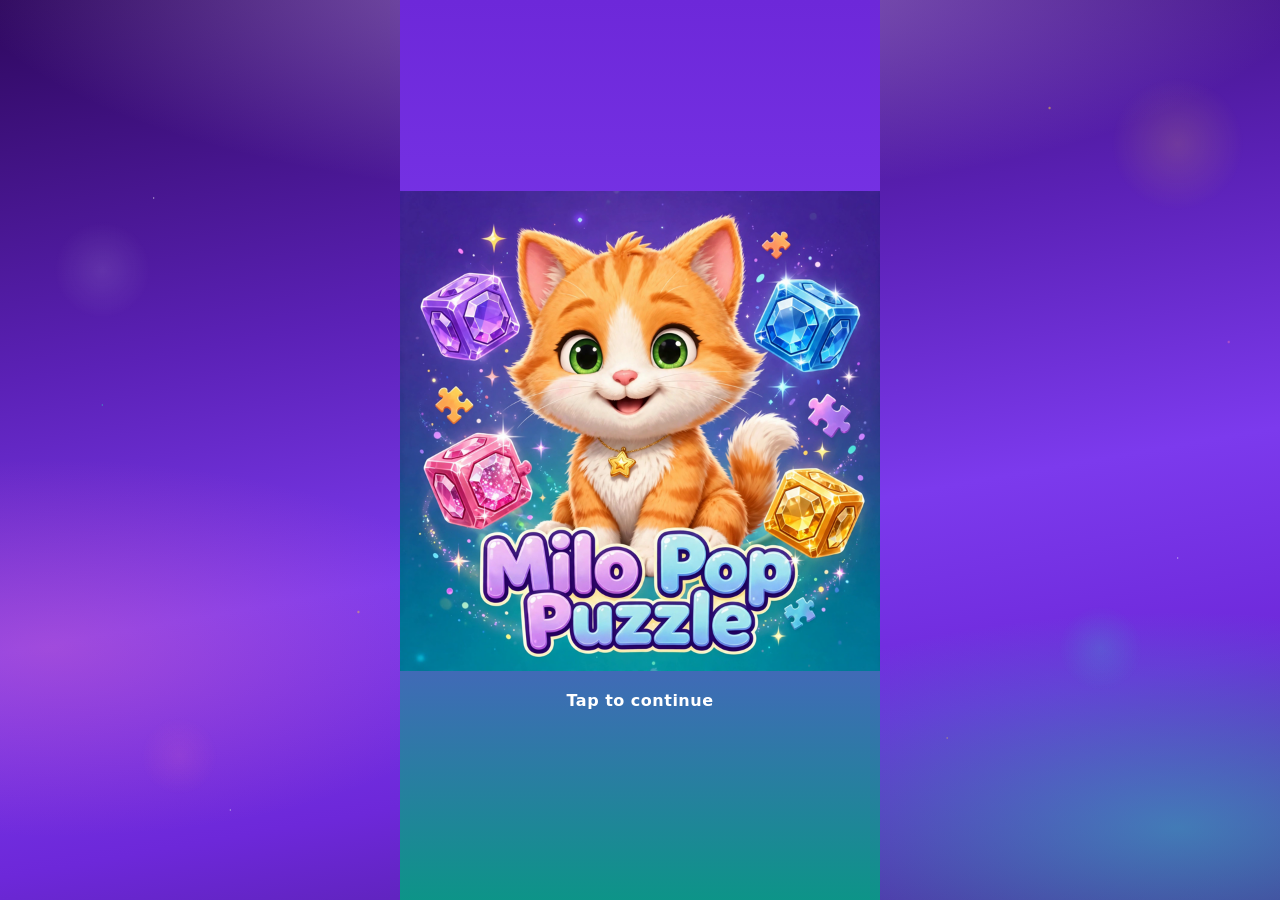
<file: test-ad/index.html>
<!DOCTYPE html>
<html lang="en">
<head>
<meta charset="UTF-8">
<meta name="viewport" content="width=device-width, initial-scale=1.0, maximum-scale=1.0, user-scalable=no, viewport-fit=cover">
<meta name="theme-color" content="#6d28d9">
<link rel="manifest" href="manifest.json">
<title>Milo Pop Puzzle</title>
<!-- Google tag (gtag.js) - Google Analytics 4, property "Milo Pop Puzzle" -->
<script async src="https://www.googletagmanager.com/gtag/js?id=G-FPRP24T15K"></script>
<script>
  window.dataLayer = window.dataLayer || [];
  function gtag(){dataLayer.push(arguments);}
  gtag('js', new Date());
  gtag('config', 'G-FPRP24T15K');
</script>
<link rel="stylesheet" href="style.css">
<script src="i18n.js"></script>
<script src="levels.js" onerror="window.__miloLevelsMissing=true"></script>
<script src="challenges.js" onerror="window.__miloChallengesMissing=true"></script>
<script src="backup.js" onerror="window.__miloBackupMissing=true"></script>
<!-- Agent 1 owns game.js (the engine). Agent 3 owns audio.js (music + sounds).
     Either file may not exist yet — missing files are handled gracefully. -->
<script src="game.js" onerror="window.__miloEngineMissing=true"></script>
<script src="promo-ad.js" onerror="window.__miloPromoAdMissing=true"></script>
<script src="audio/audio.js" onerror="window.__miloAudioMissing=true"></script>
</head>
<body>
<div id="app">

  <!-- ================= SPLASH =================
       Opening flow (owner order, Block Blast style):
       splash (animated logo, every launch) -> Terms (first launch only)
       -> Home. The splash never traps the player: the video auto-advances,
       a tap skips, and a missing/blocked video falls back to the static
       logo for 2s. -->
  <section id="screen-splash" class="screen splash-screen active" aria-label="Milo Pop Puzzle">
    <video id="splash-video" src="assets/logo-animated-v1.mp4" poster="assets/logo.png"
      autoplay muted playsinline preload="auto"></video>
    <img id="splash-logo" src="assets/logo.png" alt="Milo Pop Puzzle" hidden>
    <div class="splash-tap" data-i18n="tapToContinue">Tap to continue</div>
  </section>

  <!-- ================= TERMS =================
       Terms body stays in English on every language (plain, short, and
       the same promise everywhere) — only the title and buttons are
       translated. -->
  <section id="screen-terms" class="screen" aria-label="Terms and Conditions">
    <h1 class="terms-title" data-i18n="termsTitle">Terms &amp; Conditions</h1>
    <div class="terms-body glass" dir="ltr">
      <p>No account or sign-in is needed to play.</p>
      <p>Your progress is saved only on this device. Use Backup in Settings to keep it safe.</p>
      <p>We collect no personal information.</p>
      <p>Sound and music can be muted anytime in Settings.</p>
      <p>This test copy shows our own Purrfect Pet promo video after a Classic run ends. The live web version has no ads. The future Play Store app may show ads and offer Remove Ads / Pro as one-time purchases.</p>
      <p>This game is for all ages — children should play together with family.</p>
    </div>
    <div class="terms-note" id="terms-decline-note" hidden><span data-i18n="termsNeedAccept">Please accept the Terms to play.</span></div>
    <div class="go-btns terms-btns">
      <button class="big-btn green" id="btn-terms-accept"><span data-i18n="termsAccept">Accept</span></button>
      <button class="big-btn blue" id="btn-terms-decline"><span data-i18n="termsDecline">Decline</span></button>
    </div>
  </section>

  <!-- ================= HOME ================= -->
  <section id="screen-home" class="screen" aria-label="Home">
    <div class="top-bar">
      <span class="coin-pill"><span class="coin">🪙</span><span id="home-coins">0</span></span>
      <button class="icon-btn" id="btn-settings" data-i18n-aria="settings" aria-label="Settings"><svg viewBox="0 0 24 24" fill="none" stroke="#ffd23e" stroke-width="2" stroke-linecap="round" stroke-linejoin="round" aria-hidden="true"><path d="M12.22 2h-.44a2 2 0 0 0-2 2v.18a2 2 0 0 1-1 1.73l-.43.25a2 2 0 0 1-2 0l-.15-.08a2 2 0 0 0-2.73.73l-.22.38a2 2 0 0 0 .73 2.73l.15.1a2 2 0 0 1 1 1.72v.51a2 2 0 0 1-1 1.74l-.15.09a2 2 0 0 0-.73 2.73l.22.38a2 2 0 0 0 2.73.73l.15-.08a2 2 0 0 1 2 0l.43.25a2 2 0 0 1 1 1.73V20a2 2 0 0 0 2 2h.44a2 2 0 0 0 2-2v-.18a2 2 0 0 1 1-1.73l.43-.25a2 2 0 0 1 2 0l.15.08a2 2 0 0 0 2.73-.73l.22-.39a2 2 0 0 0-.73-2.73l-.15-.08a2 2 0 0 1-1-1.74v-.5a2 2 0 0 1 1-1.74l.15-.09a2 2 0 0 0 .73-2.73l-.22-.38a2 2 0 0 0-2.73-.73l-.15.08a2 2 0 0 1-2 0l-.43-.25a2 2 0 0 1-1-1.73V4a2 2 0 0 0-2-2z"/><circle cx="12" cy="12" r="3"/></svg></button>
    </div>

    <div class="logo" aria-label="Milo Pop Puzzle">
      <span class="logo-milo">Milo<span class="logo-paw">🐾</span></span>
      <span class="logo-pop">POP PUZZLE</span>
    </div>

    <div class="milo-wrap">
      <img src="assets/milo.webp" alt="Milo the cat" id="milo-img">
      <span class="milo-star">⭐</span>
    </div>

    <button class="play-btn" id="btn-play"><span data-i18n="play">PLAY</span></button>

    <div class="diff-row">
      <span class="diff-label" data-i18n="difficulty">Difficulty</span>
      <button class="diff-pill selected" id="diff-easy" data-diff="easy" data-i18n="easy">Easy</button>
      <button class="diff-pill" id="diff-medium" data-diff="medium" data-i18n="medium">Medium</button>
    </div>

    <button class="mode-card glass" id="card-classic">
      <span class="mode-icon">🧩</span>
      <span>
        <h2 data-i18n="classic">Classic</h2>
        <p data-i18n="classicDesc">Endless puzzle — no timer, just pop!</p>
      </span>
      <span class="mode-go">▶</span>
    </button>

    <button class="mode-card glass" id="card-adventure">
      <span class="mode-icon">🗺️</span>
      <span>
        <h2 data-i18n="adventure">Adventure</h2>
        <p data-i18n="adventureDesc">500 levels — travel with Milo!</p>
      </span>
      <span class="mode-stars" id="adv-total-stars">⭐ 0</span>
      <span class="mode-go">▶</span>
    </button>

    <button class="mode-card glass" id="card-daily">
      <span class="mode-icon">📅</span>
      <span>
        <h2 data-i18n="daily">Daily Challenge</h2>
        <p data-i18n="dailyDesc">One puzzle a day — keep your streak!</p>
      </span>
      <span class="mode-stars" id="daily-streak-chip">🔥 0</span>
      <span class="mode-go">▶</span>
    </button>

    <button class="mode-card glass" id="card-weekly">
      <span class="mode-icon">🗓️</span>
      <span>
        <h2 data-i18n="weekly">Weekly Challenge</h2>
        <p data-i18n="weeklyDesc">A new challenge every Monday!</p>
      </span>
      <span class="mode-stars" id="weekly-badges-chip">🏅 0</span>
      <span class="mode-go">▶</span>
    </button>

    <button class="mode-card glass" id="card-missions">
      <span class="mode-icon">🎯</span>
      <span>
        <h2 data-i18n="missions">Missions</h2>
        <p data-i18n="missionsDesc">Complete missions, earn coins!</p>
      </span>
      <span class="mode-stars" id="missions-progress-chip">0/5</span>
      <span class="mode-go">▶</span>
    </button>

    <button class="mode-card glass" id="card-relax">
      <span class="mode-icon">😌</span>
      <span>
        <h2 data-i18n="relax">Relax</h2>
        <p data-i18n="relaxDesc">Never fails — play as long as you like!</p>
      </span>
      <span class="mode-go">▶</span>
    </button>

    <button class="mode-card glass" id="card-collections">
      <span class="mode-icon">🏆</span>
      <span>
        <h2 data-i18n="collections">Collections</h2>
        <p data-i18n="collectionsDesc">Your themes, badges and stars</p>
      </span>
      <span class="mode-stars" id="coll-stars-chip">⭐ 0</span>
      <span class="mode-go">▶</span>
    </button>

    <div class="best-line"><span data-i18n="best">Best</span>: <b id="home-best">0</b></div>
  </section>

  <!-- ================= ADVENTURE MAP ================= -->
  <section id="screen-map" class="screen" aria-label="Adventure map">
    <div class="map-head">
      <button class="icon-btn" id="btn-map-home" data-i18n-aria="home" aria-label="Home"><svg viewBox="0 0 24 24" fill="none" stroke="#ffd23e" stroke-width="2.2" stroke-linecap="round" stroke-linejoin="round" aria-hidden="true"><path d="m3 9 9-7 9 7v11a2 2 0 0 1-2 2H5a2 2 0 0 1-2-2z"/><path d="M9 22V12h6v10"/></svg></button>
      <h2 class="map-title" data-i18n="adventure">Adventure</h2>
      <span class="map-stars-pill">⭐ <b id="map-total-stars">0</b></span>
    </div>

    <div class="diff-row map-diff">
      <button class="diff-pill selected" id="map-diff-easy" data-diff="easy" data-i18n="easy">Easy</button>
      <button class="diff-pill" id="map-diff-medium" data-diff="medium" data-i18n="medium">Medium</button>
    </div>

    <div class="world-strip" id="world-strip"></div>

    <div class="map-scroll" id="map-scroll">
      <div class="map-path" id="map-path"></div>
    </div>

    <div class="map-foot"><span data-i18n="tapLevel">Tap a level to play</span></div>
  </section>

  <!-- ================= DAILY CHALLENGE ================= -->
  <section id="screen-daily" class="screen" aria-label="Daily Challenge">
    <div class="map-head">
      <button class="icon-btn" id="btn-daily-home" data-i18n-aria="home" aria-label="Home"><svg viewBox="0 0 24 24" fill="none" stroke="#ffd23e" stroke-width="2.2" stroke-linecap="round" stroke-linejoin="round" aria-hidden="true"><path d="m3 9 9-7 9 7v11a2 2 0 0 1-2 2H5a2 2 0 0 1-2-2z"/><path d="M9 22V12h6v10"/></svg></button>
      <h2 class="map-title" data-i18n="daily">Daily Challenge</h2>
      <span class="map-stars-pill">🔥 <b id="daily-streak-top">0</b></span>
    </div>

    <div class="chal-hero glass">
      <div class="chal-date"><span data-i18n="todaysPuzzle">Today's puzzle</span> • <b id="daily-date"></b></div>
      <div class="chal-goal" id="daily-goal"></div>
      <div class="chal-meta">
        <span class="chal-diff" id="daily-diff"></span>
        <span class="chal-reward">🪙 +<b id="daily-reward">50</b></span>
      </div>
      <div class="streak-row">
        <span class="streak-flame">🔥</span>
        <span class="streak-num" id="daily-streak-num">0</span>
        <span class="streak-lbl" data-i18n="streak">Streak</span>
      </div>
      <div class="next-reward" id="daily-next-reward"></div>
    </div>

    <div class="sec-label chal-sec" data-i18n="themes">Themes</div>
    <div class="themes-row" id="daily-themes"></div>

    <button class="big-btn green chal-play" id="btn-daily-play">▶ <span data-i18n="play">PLAY</span></button>
    <div class="chal-done" id="daily-done" hidden>✓ <span data-i18n="alreadyDone">Done today!</span> <span data-i18n="comeBackTomorrow">Come back tomorrow!</span></div>
  </section>

  <!-- ================= WEEKLY CHALLENGE ================= -->
  <section id="screen-weekly" class="screen" aria-label="Weekly Challenge">
    <div class="map-head">
      <button class="icon-btn" id="btn-weekly-home" data-i18n-aria="home" aria-label="Home"><svg viewBox="0 0 24 24" fill="none" stroke="#ffd23e" stroke-width="2.2" stroke-linecap="round" stroke-linejoin="round" aria-hidden="true"><path d="m3 9 9-7 9 7v11a2 2 0 0 1-2 2H5a2 2 0 0 1-2-2z"/><path d="M9 22V12h6v10"/></svg></button>
      <h2 class="map-title" data-i18n="weekly">Weekly Challenge</h2>
      <span class="map-stars-pill">🏅 <b id="weekly-badges-top">0</b></span>
    </div>

    <div class="chal-hero glass">
      <div class="chal-date"><span data-i18n="thisWeek">This week</span> • <b id="weekly-date"></b></div>
      <div class="chal-goal" id="weekly-goal"></div>
      <div class="chal-meta">
        <span class="chal-diff" id="weekly-diff"></span>
        <span class="chal-reward">🪙 +<b id="weekly-reward">100</b> • 🏅 <span data-i18n="badge">Badge</span></span>
      </div>
      <div class="next-reward" id="weekly-state"></div>
    </div>

    <div class="sec-label chal-sec" data-i18n="badges">Badges</div>
    <div class="badge-row" id="weekly-badges"></div>

    <button class="big-btn green chal-play" id="btn-weekly-play">▶ <span data-i18n="play">PLAY</span></button>
    <div class="chal-done" id="weekly-done" hidden>🏅 <span id="weekly-done-text"></span></div>
  </section>

  <!-- ================= MISSIONS ================= -->
  <section id="screen-missions" class="screen" aria-label="Missions">
    <div class="map-head">
      <button class="icon-btn" id="btn-missions-home" data-i18n-aria="home" aria-label="Home"><svg viewBox="0 0 24 24" fill="none" stroke="#ffd23e" stroke-width="2.2" stroke-linecap="round" stroke-linejoin="round" aria-hidden="true"><path d="m3 9 9-7 9 7v11a2 2 0 0 1-2 2H5a2 2 0 0 1-2-2z"/><path d="M9 22V12h6v10"/></svg></button>
      <h2 class="map-title" data-i18n="missions">Missions</h2>
      <span class="map-stars-pill"><b id="missions-done-top">0/5</b></span>
    </div>

    <div class="missions-list" id="missions-list"></div>
  </section>

  <!-- ================= COLLECTIONS ================= -->
  <section id="screen-collections" class="screen" aria-label="Collections">
    <div class="map-head">
      <button class="icon-btn" id="btn-coll-home" data-i18n-aria="home" aria-label="Home"><svg viewBox="0 0 24 24" fill="none" stroke="#ffd23e" stroke-width="2.2" stroke-linecap="round" stroke-linejoin="round" aria-hidden="true"><path d="m3 9 9-7 9 7v11a2 2 0 0 1-2 2H5a2 2 0 0 1-2-2z"/><path d="M9 22V12h6v10"/></svg></button>
      <h2 class="map-title" data-i18n="collections">Collections</h2>
      <span class="map-stars-pill">⭐ <b id="coll-total-stars-top">0</b></span>
    </div>

    <div class="coll-hero glass">
      <div class="coll-stars-line"><span data-i18n="totalStars">Total stars</span>: <b id="coll-total-stars">⭐ 0 / 1,500</b></div>
      <div class="mission-bar"><span class="mission-fill" id="coll-stars-fill" style="width:0%"></span></div>
      <div class="coll-split"><span id="coll-stars-easy">⭐ 0 / 750</span><span id="coll-stars-medium">⭐ 0 / 750</span></div>
    </div>

    <div class="sec-label chal-sec" data-i18n="themes">Themes</div>
    <div class="themes-row" id="coll-themes"></div>

    <div class="sec-label chal-sec" data-i18n="weeklyBadges">Weekly badges</div>
    <div class="badge-row" id="coll-badges"></div>

    <div class="sec-label chal-sec" data-i18n="missions">Missions</div>
    <button class="mode-card glass" id="coll-missions-card">
      <span class="mode-icon">🎯</span>
      <span>
        <h2 data-i18n="missions">Missions</h2>
        <p data-i18n="missionsDesc">Complete missions, earn coins!</p>
      </span>
      <span class="mode-stars" id="coll-missions-count">0/5</span>
      <span class="mode-go">▶</span>
    </button>

    <div class="sec-label chal-sec" data-i18n="yourProgress">Your progress</div>
    <div class="coll-stats glass">
      <span>⭐ <span data-i18n="best">Best</span>: <b id="coll-best">0</b></span>
      <span>🪙 <span data-i18n="coins">Coins</span>: <b id="coll-coins">0</b></span>
    </div>

    <button class="big-btn blue chal-play" id="btn-coll-backup">💾 <span data-i18n="backupTitle">Backup &amp; Restore</span></button>
  </section>

  <!-- ================= BOARD ================= -->
  <section id="screen-board" class="screen" aria-label="Game board">
    <div class="score-bar glass">
      <button class="icon-btn" id="btn-board-home" data-i18n-aria="home" aria-label="Home" style="width:44px;height:44px;min-width:44px;font-size:22px;"><svg viewBox="0 0 24 24" fill="none" stroke="#ffd23e" stroke-width="2.2" stroke-linecap="round" stroke-linejoin="round" aria-hidden="true"><path d="m3 9 9-7 9 7v11a2 2 0 0 1-2 2H5a2 2 0 0 1-2-2z"/><path d="M9 22V12h6v10"/></svg></button>
      <div class="score-box">
        <div class="lbl" data-i18n="score">Score</div>
        <div class="val" id="score-val">0</div>
      </div>
      <div class="combo-badge" id="combo-badge" style="visibility:hidden;">
        <div class="lbl" data-i18n="combo">Combo</div>
        <div class="val" id="combo-val">×2</div>
        <div class="pts" id="combo-points"></div>
      </div>
      <span class="coin-pill" style="padding:6px 12px;font-size:16px;"><span class="coin">🪙</span><span id="board-coins">0</span></span>
    </div>

    <div class="goal-bar glass" id="goal-bar" hidden>
      <div class="goal-info">
        <span class="goal-level" id="goal-level-label">Level 1</span>
        <span class="goal-text" id="goal-text">Reach 60 points</span>
      </div>
      <div class="goal-track" id="goal-track">
        <div class="goal-fill" id="goal-fill"></div>
        <span class="goal-mark" id="goal-mark-1">★</span>
        <span class="goal-mark" id="goal-mark-2">★</span>
        <span class="goal-mark" id="goal-mark-3">★</span>
      </div>
      <button class="goal-map-btn" id="btn-goal-map" data-i18n-aria="backToMap" aria-label="Map">🗺️</button>
    </div>

    <div class="relax-bar glass" id="relax-bar" hidden>
      <span class="relax-emoji">😌</span>
      <span data-i18n="relax">Relax</span> •
      <span data-i18n="linesCleared">Lines cleared</span>: <b id="relax-lines">0</b>
    </div>

    <div class="board-panel glass">
      <div class="preview-ribbon" id="preview-ribbon" hidden><span data-i18n="enginePreview">Preview</span></div>
      <div class="board" id="board" role="grid" aria-label="8 by 8 board"></div>
    </div>

    <div class="action-row">
      <button class="action-btn" id="btn-undo">
        <span class="icon-btn"><svg viewBox="0 0 24 24" fill="none" stroke="#ffd23e" stroke-width="2.4" stroke-linecap="round" stroke-linejoin="round" aria-hidden="true"><path d="M9 14 4 9l5-5"/><path d="M4 9h10.5a5.5 5.5 0 0 1 5.5 5.5 5.5 5.5 0 0 1-5.5 5.5H11"/></svg></span>
        <span class="lbl" data-i18n="undo">Undo</span>
        <span class="count" id="undo-count"></span>
      </button>
      <button class="action-btn" id="btn-hint">
        <span class="icon-btn"><svg viewBox="0 0 24 24" fill="none" stroke="#ffd23e" stroke-width="2.2" stroke-linecap="round" stroke-linejoin="round" aria-hidden="true"><path d="M15 14c.2-1 .7-1.7 1.5-2.5 1-.9 1.5-2.2 1.5-3.5A6 6 0 0 0 6 8c0 1 .2 2.2 1.5 3.5.7.7 1.3 1.5 1.5 2.5"/><path d="M9 18h6"/><path d="M10 22h4"/></svg></span>
        <span class="lbl" data-i18n="hint">Hint</span>
      </button>
      <button class="action-btn" id="btn-hold">
        <span class="icon-btn"><svg viewBox="0 0 24 24" fill="none" stroke="#ffd23e" stroke-width="2.2" stroke-linecap="round" stroke-linejoin="round" aria-hidden="true"><path d="M21 8a2 2 0 0 0-1-1.73l-7-4a2 2 0 0 0-2 0l-7 4A2 2 0 0 0 3 8v8a2 2 0 0 0 1 1.73l7 4a2 2 0 0 0 2 0l7-4A2 2 0 0 0 21 16Z"/><path d="m3.3 7 8.7 5 8.7-5"/><path d="M12 22V12"/></svg></span>
        <span class="lbl" data-i18n="hold">Hold</span>
      </button>
    </div>

    <div class="tray-panel glass" id="tray"></div>

    <div class="board-foot"><span data-i18n="best">Best</span>: <b id="board-best">0</b></div>
  </section>

  <!-- ================= GAME OVER ================= -->
  <section id="screen-gameover" class="screen" aria-label="Game over">
    <h1 class="go-title" data-i18n="gameOver">Game Over</h1>

    <!-- Golden trophy, drawn in SVG (no image file needed) -->
    <svg class="trophy" viewBox="0 0 200 190" aria-hidden="true">
      <defs>
        <linearGradient id="goldT" x1="0" y1="0" x2="0" y2="1">
          <stop offset="0" stop-color="#fff8c4"/><stop offset="0.45" stop-color="#ffd23e"/>
          <stop offset="0.8" stop-color="#f59e0b"/><stop offset="1" stop-color="#b45309"/>
        </linearGradient>
      </defs>
      <path d="M45 30 Q20 30 20 60 Q20 95 55 100 L60 88 Q38 84 38 60 Q38 48 48 48 Z" fill="url(#goldT)"/>
      <path d="M155 30 Q180 30 180 60 Q180 95 145 100 L140 88 Q162 84 162 60 Q162 48 152 48 Z" fill="url(#goldT)"/>
      <path d="M55 28 H145 L140 105 Q138 125 120 132 L118 150 H82 L80 132 Q62 125 60 105 Z" fill="url(#goldT)"/>
      <rect x="78" y="150" width="44" height="10" rx="4" fill="url(#goldT)"/>
      <rect x="62" y="160" width="76" height="14" rx="6" fill="url(#goldT)"/>
      <path d="M100 44 L105 56 L118 57 L108 66 L111 79 L100 72 L89 79 L92 66 L82 57 L95 56 Z" fill="#fff7cc" opacity="0.9"/>
    </svg>

    <div class="stars-row" id="go-stars" aria-hidden="true">
      <span class="star" data-star="1">★</span>
      <span class="star" data-star="2">★</span>
      <span class="star" data-star="3">★</span>
    </div>

    <div class="go-score-card glass">
      <div class="lbl" data-i18n="score">Score</div>
      <div class="val" id="go-score">0</div>
      <div class="best-badge" id="go-best-badge">⭐ <span data-i18n="newBestScore">New Best Score!</span></div>
    </div>

    <div class="go-btns">
      <button class="big-btn green" id="btn-try-again">↻ <span data-i18n="tryAgain">Try Again</span></button>
      <button class="big-btn blue" id="btn-go-home">🏠 <span data-i18n="home">Home</span></button>
    </div>
  </section>

  <!-- ================= LEVEL RESULT (Adventure) ================= -->
  <section id="screen-level-result" class="screen" aria-label="Level result">
    <h1 class="go-title" id="lr-title" data-i18n="levelComplete">Level Complete!</h1>

    <div class="stars-row" id="lr-stars" aria-hidden="true">
      <span class="star" data-star="1">★</span>
      <span class="star" data-star="2">★</span>
      <span class="star" data-star="3">★</span>
    </div>

    <div class="go-score-card glass">
      <div class="lbl" data-i18n="score">Score</div>
      <div class="val" id="lr-score">0</div>
      <div class="best-badge" id="lr-best-badge">⭐ <span data-i18n="newBestScore">New Best Score!</span></div>
      <div class="lr-best-line"><span data-i18n="best">Best</span>: <b id="lr-best">0</b></div>
    </div>

    <div class="go-btns">
      <button class="big-btn green" id="btn-lr-next">▶ <span data-i18n="nextLevel">Next Level</span></button>
      <button class="big-btn blue" id="btn-lr-retry">↻ <span data-i18n="retry">Retry</span></button>
      <button class="big-btn blue" id="btn-lr-map">🗺️ <span data-i18n="backToMap">Map</span></button>
    </div>
  </section>

  <!-- ================= SETTINGS ================= -->
  <div class="modal-backdrop" id="settings-modal" role="dialog" aria-modal="true" aria-label="Settings">
    <div class="modal">
      <h2 data-i18n="settings">Settings</h2>

      <div class="sec-label" data-i18n="language">Language</div>
      <div class="lang-grid" id="lang-grid"></div>

      <div class="sec-label" data-i18n="sound">Sound</div>
      <div class="sound-row glass">
        <span class="lbl" id="sound-state-label">🔊 <span data-i18n="soundOn">Sound on</span></span>
        <button class="switch on" id="mute-switch" role="switch" aria-checked="false" aria-label="Mute"></button>
      </div>
      <div class="sound-note" id="sound-note"></div>

      <div class="sec-label" data-i18n="backupTitle">Backup &amp; Restore</div>
      <div class="backup-box glass">
        <div class="backup-hint" data-i18n="backupHint">Save your progress to a file or code, and restore it on any device.</div>
        <div class="backup-btns">
          <button class="backup-btn" id="btn-backup-download">⬇️ <span data-i18n="downloadBackup">Download backup file</span></button>
          <button class="backup-btn" id="btn-backup-file">📂 <span data-i18n="restoreFromFile">Restore from file</span></button>
          <input type="file" id="backup-file-input" accept=".json,application/json" hidden>
        </div>
        <div class="backup-btns">
          <button class="backup-btn" id="btn-backup-code">📋 <span data-i18n="showBackupCode">Show my backup code</span></button>
          <button class="backup-btn" id="btn-copy-code" hidden>📋 <span data-i18n="copyCode">Copy code</span></button>
        </div>
        <textarea class="backup-code" id="backup-code-out" readonly hidden rows="3"></textarea>
        <textarea class="backup-code" id="backup-code-in" rows="3" placeholder="Paste your backup code here"></textarea>
        <button class="backup-btn wide" id="btn-restore-code">↺ <span data-i18n="restoreFromCode">Restore from code</span></button>
        <div class="backup-status" id="backup-status"></div>
        <button class="backup-btn green wide" id="btn-backup-apply" hidden>✓ <span data-i18n="restore">Restore</span></button>
      </div>

      <div class="sec-label" data-i18n="termsLink">Terms &amp; Conditions</div>
      <div class="backup-box glass">
        <div class="backup-btns">
          <button class="backup-btn wide" id="btn-open-terms">📄 <span data-i18n="termsLink">Terms &amp; Conditions</span></button>
        </div>
      </div>

      <button class="modal-close" id="btn-settings-close" data-i18n="close">Close</button>
    </div>
  </div>

  <div class="toast" id="toast" role="status"></div>
</div>

<!-- Tutorial hand (Block Blast style): a pointing hand that travels from
     the tray piece to the board target on the player's very first game.
     pointer-events:none — it can never block a drag. Lives outside #app
     so no screen can clip it. -->
<div id="tut-hand" hidden>
  <div class="tut-hand-emoji">👆</div>
  <div class="tut-hand-text"><span data-i18n="tutDragHere">Drag the piece here!</span></div>
</div>

<script>
/* ============================================================
   Milo Pop Puzzle — UI layer (Agent 2).
   Owns: screens, board/tray DOM, i18n, settings, drag input.
   Does NOT own: game rules/engine (window.MiloPop, Agent 1),
   music/sounds (window.MiloAudio, Agent 3).
   If the engine or audio module is missing, the UI shows a
   clearly-marked preview state and never invents gameplay.
   ============================================================ */
(function () {
  "use strict";

  var $ = function (s) { return document.querySelector(s); };
  var $$ = function (s) { return Array.prototype.slice.call(document.querySelectorAll(s)); };

  /* ---------- persisted state ---------- */
  var store = {
    get: function (k, d) { try { var v = localStorage.getItem("mpp_" + k); return v === null ? d : v; } catch (e) { return d; } },
    set: function (k, v) { try { localStorage.setItem("mpp_" + k, v); } catch (e) { /* private mode */ } }
  };

  var state = {
    lang: store.get("lang", "en"),
    muted: store.get("muted", "false") === "true",
    difficulty: store.get("difficulty", "easy"),
    coins: parseInt(store.get("coins", "0"), 10) || 0,
    best: parseInt(store.get("best", "0"), 10) || 0,
    score: 0,
    combo: 1,
    undoLeft: null,           /* null = unlimited/unknown; engine sets it */
    selectedPiece: -1,
    preview: false
  };

  /* ---------- bridges ---------- */
  function engine() { return window.MiloPop || null; }
  function audioMod() { return window.MiloAudio || window.MiloPopAudio || null; }
  function engineReady() { return !!engine() && !window.__miloEngineMissing; }

  /* ---------- i18n ---------- */
  function t(key) {
    var lang = window.MILO_I18N[state.lang] ? state.lang : "en";
    var pack = window.MILO_I18N[lang] || window.MILO_I18N.en;
    return (pack && pack[key]) || window.MILO_I18N.en[key] || key;
  }

  function applyLanguage() {
    var lang = window.MILO_I18N[state.lang] ? state.lang : "en";
    document.documentElement.lang = lang === "zh" ? "zh-Hans" : lang;
    document.documentElement.dir = (window.MILO_RTL || []).indexOf(lang) >= 0 ? "rtl" : "ltr";
    $$("[data-i18n]").forEach(function (el) {
      var k = el.getAttribute("data-i18n");
      if (window.MILO_I18N[lang] && window.MILO_I18N[lang][k]) el.textContent = t(k);
    });
    $$("[data-i18n-aria]").forEach(function (el) {
      var k = el.getAttribute("data-i18n-aria");
      el.setAttribute("aria-label", t(k));
    });
    $$("#lang-grid .lang-btn").forEach(function (b) {
      b.classList.toggle("selected", b.getAttribute("data-lang") === lang);
    });
    /* JS-rendered challenge screens re-render in the new language. */
    try {
      if ($("#screen-daily") && $("#screen-daily").classList.contains("active")) refreshDailyScreen();
      if ($("#screen-weekly") && $("#screen-weekly").classList.contains("active")) refreshWeeklyScreen();
      if ($("#screen-missions") && $("#screen-missions").classList.contains("active")) renderMissions();
      if ($("#screen-collections") && $("#screen-collections").classList.contains("active")) renderCollections();
      var codeIn = $("#backup-code-in");
      if (codeIn) codeIn.placeholder = t("pasteCode");
      refreshHomeChips();
    } catch (e) { /* challenge screens not ready yet */ }
    updateSoundUI();
  }

  function setLanguage(code) {
    if (!window.MILO_I18N[code]) return;
    state.lang = code;
    store.set("lang", code);
    applyLanguage();
  }

  /* ---------- audio wiring (Agent 3 owns the module) ---------- */
  function updateSoundUI() {
    var sw = $("#mute-switch");
    sw.classList.toggle("on", !state.muted);
    sw.setAttribute("aria-checked", String(!state.muted));
    $("#sound-state-label").innerHTML = (state.muted ? "🔇 " : "🔊 ") + "<span>" + t(state.muted ? "soundOff" : "soundOn") + "</span>";
    $("#sound-note").textContent = audioMod() ? "" : t("soundLoading");
  }

  function setMuted(m) {
    state.muted = !!m;
    store.set("muted", state.muted ? "true" : "false");
    var mod = audioMod();
    if (mod && typeof mod.setMuted === "function") mod.setMuted(state.muted);
    if (!state.muted && mod && typeof mod.playMusic === "function") {
      try { mod.playMusic(); } catch (e) { /* audio not ready */ }
    }
    updateSoundUI();
  }

  function sfx(name) {
    if (state.muted) return;
    var mod = audioMod();
    if (!mod) return;
    var fn = { pop: "playPop", combo: "playCombo", gameover: "playGameOver", click: "playClick" }[name];
    if (fn && typeof mod[fn] === "function") { try { mod[fn](); } catch (e) { /* ignore */ } }
  }

  function startMusic() {
    if (state.muted) return;
    var mod = audioMod();
    if (mod && typeof mod.playMusic === "function") { try { mod.playMusic(); } catch (e) { /* needs gesture */ } }
  }

  /* ---------- screens ---------- */
  function showScreen(name) {
    $$(".screen").forEach(function (s) { s.classList.remove("active"); });
    var el = $("#screen-" + name);
    if (el) el.classList.add("active");
    if (name === "board") fitTrayPieces();
    else tutHide(); /* leaving the board hides the tutorial hand (un-done) */
  }

  /* ---------- opening flow: splash -> Terms -> Home ----------
     Splash shows every launch (~4s, the animated logo). Terms is asked
     ONCE and remembered in localStorage (mpp_terms_v1 = "accepted").
     The splash can never trap the player: auto-advance, tap-to-skip, and
     a video error/slow load falls back to the static logo for 2s. */
  var TERMS_KEY = "terms_v1";
  var splashDone = false;
  var splashTimer = null;
  var termsFromSettings = false;

  function termsAccepted() { return store.get(TERMS_KEY, "") === "accepted"; }

  function showTerms(fromSettings) {
    termsFromSettings = !!fromSettings;
    var note = $("#terms-decline-note");
    if (note) note.hidden = true;
    showScreen("terms");
  }

  function endSplash() {
    if (splashDone) return;
    splashDone = true;
    clearTimeout(splashTimer);
    var v = $("#splash-video");
    if (v) { try { v.pause(); } catch (e) { /* already stopped */ } }
    if (termsAccepted()) showScreen("home");
    else showTerms(false);
  }

  function startSplash() {
    splashDone = false;
    showScreen("splash");
    var v = $("#splash-video"), img = $("#splash-logo");
    var fallback = function () {
      if (v) v.style.display = "none";
      if (img) img.hidden = false;
      clearTimeout(splashTimer);
      splashTimer = setTimeout(endSplash, 2000); /* static logo, then move on */
    };
    if (v) {
      v.addEventListener("error", fallback);
      v.addEventListener("ended", function () { setTimeout(endSplash, 300); });
      var p = null;
      try { p = v.play(); } catch (e) { fallback(); }
      if (p && typeof p.catch === "function") p.catch(fallback);
    }
    clearTimeout(splashTimer);
    splashTimer = setTimeout(endSplash, 5200); /* ~video length + buffer; also the slow-load escape */
    var scr = $("#screen-splash");
    if (scr) scr.addEventListener("click", endSplash);
  }

  function acceptTerms() {
    sfx("click");
    store.set(TERMS_KEY, "accepted");
    termsFromSettings = false;
    showScreen("home");
  }

  function declineTerms() {
    sfx("click");
    var note = $("#terms-decline-note");
    if (note) note.hidden = false; /* stay on Terms — the game needs acceptance to play */
  }

  var toastTimer = null;
  function toast(msg, ms) {
    var el = $("#toast");
    el.textContent = msg;
    el.classList.add("show");
    clearTimeout(toastTimer);
    toastTimer = setTimeout(function () { el.classList.remove("show"); }, ms || 2600);
  }

  /* ---------- score / coins / best ---------- */
  function fmt(n) { return (n || 0).toLocaleString("en-US"); }
  function setScore(v) { state.score = v; $("#score-val").textContent = fmt(v); }
  function setCoins(v) {
    state.coins = v; store.set("coins", String(v));
    $("#home-coins").textContent = fmt(v);
    $("#board-coins").textContent = fmt(v);
  }
  function setBest(v) {
    state.best = v; store.set("best", String(v));
    $("#home-best").textContent = fmt(v);
    $("#board-best").textContent = fmt(v);
  }
  var comboTimer = null;
  function setCombo(n, gained) {
    state.combo = n;
    var badge = $("#combo-badge");
    if (n > 1) {
      badge.style.visibility = "visible";
      badge.classList.remove("pop"); void badge.offsetWidth; badge.classList.add("pop");
      $("#combo-val").textContent = "×" + n;
      $("#combo-points").textContent = (gained > 0) ? "+" + fmt(gained) : "";
      sfx("combo");
      clearTimeout(comboTimer);
      comboTimer = setTimeout(function () { badge.style.visibility = "hidden"; comboTimer = null; }, 1600);
    } else if (!comboTimer) {
      badge.style.visibility = "hidden";
    }
  }
  function setUndoCount(n) {
    state.undoLeft = n;
    $("#undo-count").textContent = (n === null || n === undefined) ? "" : "×" + n;
    $("#btn-undo").disabled = (n === 0);
  }

  /* ---------- board + tray (DOM the engine drives) ---------- */
  var BLOCK_COLORS = ["purple", "blue", "pink", "teal", "gold"];
  var boardEl = $("#board");
  var trayEl = $("#tray");
  var cells = [];

  function buildBoard() {
    boardEl.innerHTML = "";
    cells = [];
    for (var r = 0; r < 8; r++) {
      for (var c = 0; c < 8; c++) {
        var d = document.createElement("div");
        d.className = "cell";
        d.setAttribute("role", "gridcell");
        d.dataset.row = r; d.dataset.col = c;
        boardEl.appendChild(d);
        cells.push(d);
      }
    }
  }

  /* grid: 8x8 array of color keys ("purple"|"blue"|"pink"|"teal"|"gold") or null */
  function renderBoard(grid) {
    if (!grid) return;
    for (var r = 0; r < 8; r++) {
      for (var c = 0; c < 8; c++) {
        var cell = cells[r * 8 + c];
        var col = grid[r] && grid[r][c];
        cell.className = "cell" + (col ? " filled blk-" + col : "");
      }
    }
  }

  function clearBoard() { renderBoard(emptyGrid()); }
  function emptyGrid() { var g = []; for (var i = 0; i < 8; i++) g.push([null, null, null, null, null, null, null, null]); return g; }

  /* pieces: [{ color, cells: [[r,c],...] }] — cells relative to the piece's top-left */
  function renderTray(pieces) {
    trayEl.innerHTML = "";
    state.selectedPiece = -1;
    (pieces || []).forEach(function (piece, idx) {
      var slot = document.createElement("div");
      slot.className = "tray-slot";
      slot.dataset.piece = idx;
      if (piece) {
        var maxR = 0, maxC = 0;
        piece.cells.forEach(function (cc) { maxR = Math.max(maxR, cc[0]); maxC = Math.max(maxC, cc[1]); });
        var el = document.createElement("div");
        el.className = "piece";
        el.dataset.pieceIndex = idx;
        el.style.gridTemplateColumns = "repeat(" + (maxC + 1) + ", auto)";
        el.style.gridTemplateRows = "repeat(" + (maxR + 1) + ", auto)";
        for (var r = 0; r <= maxR; r++) {
          for (var c = 0; c <= maxC; c++) {
            var m = document.createElement("div");
            var filled = piece.cells.some(function (cc) { return cc[0] === r && cc[1] === c; });
            m.className = "mini" + (filled ? " blk-" + piece.color : " empty");
            m.dataset.row = r; m.dataset.col = c;
            el.appendChild(m);
          }
        }
        slot.appendChild(el);
        wirePiece(el, idx);
      }
      trayEl.appendChild(slot);
    });
    /* pad to 3 slots so the tray never collapses */
    while (trayEl.children.length < 3) {
      var s = document.createElement("div");
      s.className = "tray-slot";
      trayEl.appendChild(s);
    }
    fitTrayPieces();
    /* refresh() destroys the old controller and returns a NEW one — the
       return value MUST be kept. Dropping it (the old code) orphaned the
       new controller while dragController kept pointing at the destroyed
       one, so every sync leaked a live duplicate controller and every
       drag was then handled TWICE: the second controller's pointerup
       placed a second, unchosen piece (from a refilled tray) at a wrong
       cell. Measured live 27 Nov 2026: two 'place' events ~5ms apart per
       drag whenever the drop emptied the tray. */
    if (dragController && typeof dragController.refresh === "function") dragController = dragController.refresh();
  }

  /* Scale wide tray pieces down so they fit their slot (tray minis are big now). */
  function fitTrayPieces() {
    $$("#tray .piece").forEach(function (p) {
      p.style.transform = "";
      var slot = p.parentElement;
      if (!slot) return;
      var pw = p.offsetWidth, sw = slot.clientWidth;
      if (pw > 0 && sw > 0 && pw > sw) p.style.transform = "scale(" + (sw / pw).toFixed(3) + ")";
    });
  }

  function popCells(list, done) {
    (list || []).forEach(function (cc) {
      var cell = cells[cc[0] * 8 + cc[1]];
      if (cell) cell.classList.add("popping");
    });
    sfx("pop");
    setTimeout(function () {
      (list || []).forEach(function (cc) {
        var cell = cells[cc[0] * 8 + cc[1]];
        if (cell) cell.classList.remove("popping");
      });
      if (done) done();
    }, 380);
  }

  /* ---------- drag + tap-to-place (input only — the engine validates) ----------
     Dragging is the engine's tested drag controller (MiloPop.createDragController).
     The engine owns the drag; this UI draws the ghost highlight on the board AND
     renders a floating clone of the dragged tray piece under the pointer
     (Block Blast style) — render-only, it never touches the engine. */
  var dragController = null;

  /* Floating dragged piece (visual only). The clone is appended to <body>
     with pointer-events:none, so it can never intercept the engine drag
     controller's pointer events. While a drag is active the original tray
     piece gets the .dragging class (dimmed + shrunk = "lifted"). */
  var floatClone = null;
  var floatSrc = null;
  var floatWired = false;
  /* True while a drag is in progress (set in startFloat, cleared in
     endFloat). syncFromEngine() defers while this is true — see its
     comment. pendingSync remembers a deferred sync to flush at drag end. */
  var dragActive = false;
  var pendingSync = false;
  /* The piece being dragged, cached once at drag start so onGhost never
     calls eng.getState() (a deep clone) on every pointermove. */
  var dragPiece = null;

  function endFloat() {
    if (floatClone && floatClone.parentNode) floatClone.parentNode.removeChild(floatClone);
    floatClone = null;
    if (floatSrc) { floatSrc.classList.remove("dragging"); floatSrc = null; }
    dragPiece = null;
    document.body.classList.remove("dragging");
    if (dragActive) {
      dragActive = false;
      if (pendingSync) { pendingSync = false; syncFromEngine(); }
    }
  }

  /* Move the clone with transform (compositor-only) instead of left/top,
     which forced a layout on every pointermove — the clone lagged the
     finger on cheap phones. left/top stay 0; the transform carries the
     pointer position plus the -50% centring and 1.1x lift scale. */
  function moveFloat(x, y) {
    if (!floatClone) return;
    floatClone.style.transform = "translate3d(" + x + "px," + y + "px,0) translate(-50%,-50%) scale(1.1)";
  }

  function startFloat(srcEl, x, y) {
    endFloat();
    if (!srcEl) return;
    var clone = srcEl.cloneNode(true);
    clone.removeAttribute("data-piece-index");
    clone.classList.add("drag-float");
    clone.style.left = "0px";
    clone.style.top = "0px";
    document.body.appendChild(clone);
    floatClone = clone;
    floatSrc = srcEl;
    srcEl.classList.add("dragging");
    dragActive = true;
    /* Pause infinite CSS animations while dragging (tutorial bob, map
       pulse, trophy glow) — one less thing repainting under the finger.
       Static look is unchanged; animations resume on drop. */
    document.body.classList.add("dragging");
    var idx = srcEl.getAttribute ? parseInt(srcEl.getAttribute("data-piece-index"), 10) : -1;
    var eng = engine();
    if (eng && typeof eng.getState === "function" && idx >= 0) {
      var st = eng.getState();
      dragPiece = st && st.tray ? st.tray[idx] : null;
    }
    moveFloat(x, y);
  }

  /* Cells currently highlighted — tracked here so highlightTarget never
     re-queries the whole document on every pointermove. */
  var highlightedCells = [];
  function highlightTarget(anchorRow, anchorCol, piece) {
    highlightedCells.forEach(function (c) { c.classList.remove("preview-target"); });
    highlightedCells = [];
    if (anchorRow === null || anchorRow === undefined || !piece) return;
    piece.cells.forEach(function (cc) {
      var r = anchorRow + cc[0], c = anchorCol + cc[1];
      if (r >= 0 && r < 8 && c >= 0 && c < 8) {
        var cell = cells[r * 8 + c];
        cell.classList.add("preview-target");
        highlightedCells.push(cell);
      }
    });
  }

  /* Place through the engine. Returns true when the piece landed. */
  function placeViaEngine(pieceIdx, anchorRow, anchorCol) {
    var eng = engine();
    if (!eng || typeof eng.placePiece !== "function") { toast(t("engineNotReady")); return false; }
    if (typeof eng.canPlace === "function" && !eng.canPlace(pieceIdx, anchorRow, anchorCol)) return false;
    var res = eng.placePiece(pieceIdx, anchorRow, anchorCol);
    if (!res || !res.ok) return false;
    setTimeout(syncFromEngine, 400); /* safety net — events normally re-render first */
    return true;
  }

  /* Engine state -> UI. The engine is the source of truth when present. */
  function mapBoard(board) {
    var colors = (window.MiloPop && window.MiloPop.COLORS) || ["red", "blue", "yellow", "green", "orange", "purple"];
    var out = [];
    for (var r = 0; r < 8; r++) {
      var row = [];
      for (var c = 0; c < 8; c++) {
        var v = board && board[r] ? board[r][c] : 0;
        row.push(v ? colors[v - 1] : null);
      }
      out.push(row);
    }
    return out;
  }

  function syncFromEngine(s) {
    /* NEVER rebuild the UI mid-drag: renderTray() wipes trayEl.innerHTML
       and dragController.refresh() destroys the drag controller, so a sync
       landing while the player is dragging destroys the very element under
       their finger (pointer capture lost, drop never happens). Measured
       live 27 Nov 2026: 0/8 fast follow-up drags landed — the 400ms
       safety-net sync from the previous drop fired mid-drag every time.
       Defer the sync until the drag ends; endFloat() flushes it. */
    if (dragActive) { pendingSync = true; return; }
    var eng = engine();
    if (!eng || typeof eng.getState !== "function") return;
    s = s || eng.getState();
    renderBoard(mapBoard(s.board));
    renderTray(s.tray || []);
    setScore(s.score || 0);
    setCoins(s.coins || 0);
    setBest(s.bestScore || 0);
    setUndoCount((s.undosLeft === undefined || s.undosLeft === null) ? null : s.undosLeft);
    setCombo(1);
    updateRelaxBar(s);
    /* No refresh() here: renderTray() above already refreshed (and now
       keeps the new controller). Calling it again created a second live
       duplicate controller on the same tray pieces — see renderTray. */
  }

  function setupEngineDrag() {
    var eng = engine();
    if (!eng || typeof eng.createDragController !== "function") return;
    if (dragController && typeof dragController.destroy === "function") dragController.destroy();
    dragController = eng.createDragController({
      boardEl: boardEl,
      trayEl: trayEl,
      traySelector: "[data-piece-index]",
      onGhost: function (pieceIndex, row, col, canPlace) {
        if (row === null || row === undefined || !canPlace) { highlightTarget(null, null, null); return; }
        /* Piece cached once at drag start (dragPiece) — no getState() clone
           on every pointermove. Falls back to a live read if the cache is
           empty (should not happen mid-drag). */
        var piece = dragPiece;
        if (!piece) {
          var st = eng.getState();
          piece = st && st.tray ? st.tray[pieceIndex] : null;
        }
        highlightTarget(row, col, piece);
      },
      onDrop: function (result) {
        endFloat();
        highlightTarget(null, null, null);
        if (result && result.ok) setTimeout(syncFromEngine, 400);
      }
    });
    /* The floating clone follows the very same pointer events the engine
       drag uses — no second drag system, render-only. Listeners are wired
       once (setupEngineDrag runs once, but guard anyway). */
    if (!floatWired) {
      floatWired = true;
      trayEl.addEventListener("pointerdown", function (ev) {
        var src = ev.target && ev.target.closest ? ev.target.closest("[data-piece-index]") : null;
        if (!src || !trayEl.contains(src)) return;
        var st = eng.getState ? eng.getState() : null;
        if (!st || st.over) return; /* engine would ignore this drag too */
        startFloat(src, ev.clientX, ev.clientY);
      });
      document.addEventListener("pointermove", function (ev) { moveFloat(ev.clientX, ev.clientY); });
      document.addEventListener("pointerup", endFloat);
      document.addEventListener("pointercancel", endFloat);
    }
  }

  /* ---------- tutorial hand (first game only, Block Blast style) ----------
     Brand-new players get a big pointing hand (👆) that travels from the
     tray piece they should drag to the board cells where it belongs, with
     the target cells highlighted. Shown ONLY on the very first Classic game
     and the very first Adventure level (Easy W1 L1, the cross tutorial);
     the moment the player places their first piece, the flag is stored and
     the hand never appears again in that mode. Daily/Weekly/Relax never
     show it. The hand is pointer-events:none and purely visual — it can
     never block a drag or trap the player: if the target cannot be found
     (tray changed, hint empty), it simply hides and the game plays on. */
  var tut = null; /* { mode, pieceIndex, row, col, piece, anim, timer } */

  function tutDone(mode) { return store.get("tut_" + mode, "") === "done"; }
  function tutMarkDone(mode) { store.set("tut_" + mode, "done"); }

  function tutHide() {
    if (tut && tut.anim) { try { tut.anim.cancel(); } catch (e) { /* ignore */ } }
    if (tut && tut.timer) clearTimeout(tut.timer);
    tut = null;
    var hand = $("#tut-hand");
    if (hand) {
      hand.hidden = true;
      var txt = hand.querySelector(".tut-hand-text");
      if (txt) txt.style.transform = "";
    }
    highlightTarget(null, null, null);
  }

  function tutTrayCenter(pieceIndex) {
    var el = trayEl.querySelector('[data-piece-index="' + pieceIndex + '"]');
    if (!el) return null;
    var r = el.getBoundingClientRect();
    if (r.width === 0 || r.height === 0) return null;
    return { x: r.left + r.width / 2, y: r.top + r.height / 2 };
  }

  function tutTargetCenter(row, col, piece) {
    if (!piece || !cells.length) return null;
    /* Drops are CENTRE-anchored (the finger aims the piece's visual centre
       at the target), so the hand must point at the FOOTPRINT'S CENTRE —
       the centre of the piece's bounding box at the anchor — not at the
       anchor cell. (Before the centre-anchor fix the hand pointed at the
       anchor cell; that was the exact 2x2-hole bug found live 27 Nov 2026.)
       bbox centre in cell units: anchor + (size+1)/2. */
    var maxR = 0, maxC = 0;
    piece.cells.forEach(function (cc) {
      if (cc[0] > maxR) maxR = cc[0];
      if (cc[1] > maxC) maxC = cc[1];
    });
    var rect = boardEl.getBoundingClientRect();
    var cw = rect.width / 8, ch = rect.height / 8;
    return {
      x: rect.left + (col + (maxC + 1) / 2) * cw,
      y: rect.top + (row + (maxR + 1) / 2) * ch
    };
  }

  /* One trip: hand starts on the tray piece, glides to the target cells,
     then glides back — then the loop re-measures (the tray may have
     re-rendered) and trips again until the player places a piece. */
  function tutTrip() {
    if (!tut) return;
    var hand = $("#tut-hand");
    if (!hand) return;
    var from = tutTrayCenter(tut.pieceIndex);
    var to = tutTargetCenter(tut.row, tut.col, tut.piece);
    if (!from || !to) { tutHide(); return; } /* tray changed — give up quietly */
    hand.style.left = from.x + "px";
    hand.style.top = from.y + "px";
    /* Keep the hint bubble on screen: the hand itself must stay exactly
       on its tray/board points, but the bubble is ~160px wide, so near
       the left/right edge it would clip (Classic targets in column 0
       lost the "D" of "Drag"). Slide ONLY the bubble, by the amount the
       trip's nearer end would overflow, so it stays readable while the
       pointing hand never moves off target. */
    var txt = hand.querySelector(".tut-hand-text");
    if (txt) {
      var hw = hand.offsetWidth || 0;
      var vw = window.innerWidth || 390;
      var lo = Math.min(from.x, to.x) - hw / 2, hi = Math.max(from.x, to.x) + hw / 2;
      var shift = 0;
      if (lo < 8) shift = 8 - lo;
      else if (hi > vw - 8) shift = (vw - 8) - hi;
      txt.style.transform = shift ? "translateX(" + shift + "px)" : "";
    }
    var dx = to.x - from.x, dy = to.y - from.y;
    try {
      tut.anim = hand.animate([
        { transform: "translate(-50%,-50%) translate(0px, 0px)" },
        { transform: "translate(-50%,-50%) translate(" + dx + "px, " + dy + "px)", offset: 0.55 },
        { transform: "translate(-50%,-50%) translate(0px, 0px)" }
      ], { duration: 1800, easing: "ease-in-out", iterations: 1 });
      tut.anim.onfinish = function () { if (tut) tut.timer = setTimeout(tutTrip, 300); };
    } catch (e) { /* WAAPI unavailable — the hand still points at the tray */ }
  }

  function tutShow(mode) {
    if (tutDone(mode)) return;
    var eng = engine();
    if (!eng || typeof eng.getState !== "function") return;
    var st = eng.getState();
    if (!st || st.over) return;
    var pieceIndex = -1, row = -1, col = -1, piece = null;
    if (mode === "adv") {
      /* Tutorial level: the tray's 2x2 belongs in the cross hole. */
      var hole = (advMod() && advMod().CROSS_HOLE) || { row: 3, col: 3 };
      for (var i = 0; i < st.tray.length; i++) {
        var p = st.tray[i];
        if (p && p.key === "square2") { pieceIndex = i; piece = p; break; }
      }
      if (pieceIndex >= 0) { row = hole.row; col = hole.col; }
      else { /* no 2x2 in the tray (should not happen — the tray is forced) */
        var hf = eng.hint ? eng.hint() : null;
        if (!hf) return;
        pieceIndex = hf.pieceIndex; row = hf.row; col = hf.col; piece = hf.piece;
      }
    } else {
      var h = eng.hint ? eng.hint() : null;
      if (!h) return;
      pieceIndex = h.pieceIndex; row = h.row; col = h.col; piece = h.piece;
    }
    if (pieceIndex < 0 || !piece) return;
    tutHide(); /* clear any previous run */
    tut = { mode: mode, pieceIndex: pieceIndex, row: row, col: col, piece: piece, anim: null, timer: null };
    highlightTarget(row, col, piece);
    var hand = $("#tut-hand");
    if (!hand) { tut = null; return; }
    hand.hidden = false;
    /* First trip after a beat, so the board has laid out. */
    tut.timer = setTimeout(tutTrip, 80);
  }

  function tutDismiss() {
    /* First placement: the player has learned it — never show again here. */
    if (!tut) return;
    tutMarkDone(tut.mode);
    tutHide();
  }

  /* Tap a tray piece to select it (used by tap-to-place and Hold). */
  function wirePiece(el, idx) {
    el.addEventListener("click", function () {
      sfx("click");
      selectPiece(idx);
    });
  }

  function selectPiece(idx) {
    state.selectedPiece = idx;
    $$(".piece").forEach(function (p) {
      p.style.outline = (parseInt(p.dataset.pieceIndex, 10) === idx) ? "3px solid #ffd23e" : "none";
      p.style.outlineOffset = "2px";
    });
  }

  /* tap a board cell while a piece is selected = place it there */
  boardEl.addEventListener("click", function (ev) {
    if (state.selectedPiece < 0) return;
    var cellEl = ev.target.closest(".cell");
    if (!cellEl) return;
    var r = parseInt(cellEl.dataset.row, 10), c = parseInt(cellEl.dataset.col, 10);
    /* place so the piece's top-left lands on the tapped cell */
    placeViaEngine(state.selectedPiece, r, c);
  });

  /* ---------- game over ---------- */
  function showGameOver(result) {
    result = result || {};
    var score = result.score || 0;
    var best = result.best !== undefined ? result.best : Math.max(state.best, score);
    var isNewBest = !!result.isNewBest || score > state.best;
    if (score > state.best) setBest(score);
    setScore(score);
    $("#go-score").textContent = fmt(score);
    $("#go-best-badge").classList.toggle("show", isNewBest);
    var stars = result.stars || (score > 0 ? 3 : 0); /* Classic: stars = celebration only */
    $$("#go-stars .star").forEach(function (s) {
      s.classList.toggle("lit", parseInt(s.dataset.star, 10) <= stars);
    });
    sfx("gameover");
    showScreen("gameover");
  }

  /* ---------- start / quit ---------- */
  function startGame() {
    adv = null; /* Classic — clear any Adventure context */
    chal = null; /* Classic — clear any Challenge context */
    relax = null; /* Classic — clear any Relax context */
    flushChalCoins(); /* banked mission/challenge rewards land before the new game */
    $("#goal-bar").hidden = true;
    $("#relax-bar").hidden = true;
    sfx("click");
    startMusic();
    clearTimeout(comboTimer); comboTimer = null;
    $("#combo-badge").style.visibility = "hidden";
    setScore(0);
    setCombo(1);
    setUndoCount(state.difficulty === "easy" ? 3 : 1);
    if (engineReady() && typeof engine().newGame === "function") {
      state.preview = false;
      $("#preview-ribbon").hidden = true;
      syncFromEngine(engine().newGame(state.difficulty));
      showScreen("board");
      tutShow("classic"); /* first game only — the hand teaches the drag */
    } else {
      /* Preview state: the board renders a fixed demo pattern. NOT playable —
         the engine is not here yet, and this UI must not invent gameplay. */
      state.preview = true;
      $("#preview-ribbon").hidden = false;
      renderBoard(DEMO_GRID);
      renderTray(DEMO_PIECES);
      showScreen("board");
      toast(t("enginePreviewText"), 3400);
    }
  }

  function quitToHome() {
    sfx("click");
    state.selectedPiece = -1;
    if (relax) {
      /* Relax runs never end via gameover — evaluate missions ONCE, now,
         from the run's final totals, and bank the best score (the engine
         only saves it at a gameover, which Relax never reaches). */
      var cmR = chalMod();
      var engR = engine();
      if (engR && typeof engR.getState === "function") {
        var stR = engR.getState();
        if (stR.score > state.best) {
          setBest(stR.score);
          try { localStorage.setItem("milo-pop-best-score", String(stR.score)); } catch (e) { /* private mode */ }
        }
        if (cmR && typeof cmR.onRunEvent === "function") {
          try {
            var doneR = cmR.onRunEvent({ type: "gameover", score: stR.score, linesCleared: stR.linesCleared, bestCombo: stR.bestCombo }) || [];
            doneR.forEach(function (mid) {
              var md = cmR.missionById(mid);
              if (md) toast(t("missionComplete") + " " + t(md.titleKey) + "  🪙 +" + md.reward, 3400);
            });
            if (doneR.length) refreshHomeChips();
          } catch (e) { /* mission tracking must never break quitting */ }
        }
      }
      relax = null;
      $("#relax-bar").hidden = true;
      flushChalCoins();
      showScreen("home");
      return;
    }
    flushChalCoins(); /* banked rewards land when a run ends by quitting */
    if (adv) { var d = adv.def.diff; adv = null; showMap(d, mapWorld); return; }
    if (chal) { var k = chal.kind; chal = null; if (k === "daily") showDaily(); else showWeekly(); return; }
    showScreen("home");
  }

  /* ---------- Relax mode (final release) ----------
     Same board + engine as Classic, but the run NEVER ends: when the tray
     no longer fits, the engine's relaxRefresh() opens space (re-deal, or
     clear the fullest row) instead of a game over. No goal bar, no fail
     state — just a calm lines counter. Missions are evaluated once, when
     the player quits (see quitToHome), because Relax has no gameover. */
  var relax = null; /* { difficulty } while a Relax game is being played */

  function updateRelaxBar(s) {
    var bar = $("#relax-bar");
    if (!bar) return;
    if (!relax) { bar.hidden = true; return; }
    bar.hidden = false;
    if (!s && engine() && typeof engine().getState === "function") s = engine().getState();
    $("#relax-lines").textContent = fmt(s ? s.linesCleared : 0);
  }

  function startRelax() {
    if (!engineReady()) { toast(t("engineNotReady")); return; }
    adv = null;
    chal = null;
    relax = { difficulty: state.difficulty };
    flushChalCoins(); /* banked rewards land before the new game */
    sfx("click");
    startMusic();
    clearTimeout(comboTimer); comboTimer = null;
    $("#combo-badge").style.visibility = "hidden";
    setScore(0);
    setCombo(1);
    setUndoCount(state.difficulty === "easy" ? 3 : 1);
    $("#preview-ribbon").hidden = true;
    $("#goal-bar").hidden = true;
    state.preview = false;
    syncFromEngine(engine().newGame(state.difficulty));
    updateRelaxBar();
    showScreen("board");
  }

  /* Called when the engine fires gameover during a Relax run. The refresh
     is synchronous (the engine emits 'relax-refresh' inside it, which pops
     the cleared cells and re-syncs). Fallback — a fresh Relax game — should
     never be needed, but keeps Relax unbreakable. */
  function handleRelaxGameOver() {
    var eng = engine();
    if (eng && typeof eng.relaxRefresh === "function") {
      var res = eng.relaxRefresh();
      if (res && res.ok) return;
    }
    startRelax();
  }

  /* ---------- Adventure mode (second release) ----------
     Levels live in levels.js (window.MiloAdventure). The engine is reused
     unchanged: a level is a Classic game with a goal (score or lines).
     Goal progress is read from engine.getState() (score + linesCleared),
     so Undo — which restores the engine snapshot — stays correct. */
  var adv = null; /* { def, won } while an Adventure level is being played */
  var mapDiff = store.get("advDiff", "easy");
  var mapWorld = parseInt(store.get("advWorld", "1"), 10) || 1;

  function advMod() { return window.MiloAdventure || null; }
  function advReady() { return !!advMod() && !window.__miloLevelsMissing; }

  function refreshAdvStars() {
    var m = advMod();
    var n = m ? m.totalStars() : 0;
    $("#adv-total-stars").textContent = "⭐ " + fmt(n);
    $("#map-total-stars").textContent = fmt(n);
  }

  function showMap(diff, world) {
    if (diff) { mapDiff = diff; store.set("advDiff", diff); }
    if (world) { mapWorld = world; store.set("advWorld", String(world)); }
    adv = null;
    relax = null;
    $("#goal-bar").hidden = true;
    $$("#map-diff-easy, #map-diff-medium").forEach(function (p) {
      p.classList.toggle("selected", p.dataset.diff === mapDiff);
    });
    renderMap();
    refreshAdvStars();
    showScreen("map");
  }

  function renderMap() {
    var m = advMod();
    var strip = $("#world-strip"), path = $("#map-path");
    strip.innerHTML = ""; path.innerHTML = "";
    if (!m) { path.innerHTML = "<div class='map-empty'>" + t("engineNotReady") + "</div>"; return; }
    m.WORLDS.forEach(function (w) {
      var chip = document.createElement("button");
      chip.className = "world-chip theme-" + w.theme + (w.id === mapWorld ? " selected" : "");
      chip.innerHTML = "<span class='world-emoji'>" + w.emoji + "</span>" +
        "<span class='world-name'>" + t(w.key) + "</span>" +
        "<span class='world-stars'>⭐ " + m.worldStars(mapDiff, w.id) + "/150</span>";
      chip.addEventListener("click", function () {
        sfx("click");
        mapWorld = w.id; store.set("advWorld", String(w.id));
        renderMap();
      });
      strip.appendChild(chip);
    });
    /* 50 nodes in snake order (row 0 left->right, row 1 right->left, ...). */
    var current = m.firstUnfinished(mapDiff);
    for (var r = 0; r < 10; r++) {
      for (var c = 0; c < 5; c++) {
        var idx = r % 2 === 0 ? r * 5 + c : r * 5 + (4 - c);
        var def = m.levelDef(mapDiff, mapWorld, idx + 1);
        var prog = m.getProgress(def.key);
        var unlocked = m.isUnlocked(def);
        var node = document.createElement("button");
        node.className = "map-node" + (unlocked ? "" : " locked") +
          ((current && current.key === def.key) ? " current" : "");
        node.dataset.level = def.key;
        var starsHtml = "<span class='node-stars'>" +
          [1, 2, 3].map(function (s) {
            return "<span class='" + (s <= prog.stars ? "on" : "off") + "'>★</span>";
          }).join("") + "</span>";
        node.innerHTML = (unlocked ? "<span class='node-num'>" + def.num + "</span>"
          : "<span class='node-lock'>🔒</span>") + starsHtml;
        if (current && current.key === def.key) {
          var milo = document.createElement("img");
          milo.className = "node-milo";
          milo.src = "assets/milo.webp";
          milo.alt = "Milo";
          node.appendChild(milo);
        }
        (function (d, ok) {
          node.addEventListener("click", function () {
            if (!ok) { toast(t("locked")); return; }
            startLevel(d);
          });
        })(def, unlocked);
        path.appendChild(node);
      }
    }
  }

  function goalText(def) {
    return def.goalType === "lines"
      ? t("goalClear") + " " + def.goal + " " + t("linesWord")
      : t("goalReach") + " " + fmt(def.goal) + " " + t("points");
  }

  function updateGoalBar() {
    var bar = $("#goal-bar");
    var ctx = adv || chal; /* Adventure level or Daily/Weekly challenge */
    if (!ctx) { bar.hidden = true; return; }
    bar.hidden = false;
    var def = ctx.def;
    $("#goal-level-label").textContent = t("level") + " " + def.num + " • " + t("world") + " " + def.world;
    var st = engine() && typeof engine().getState === "function" ? engine().getState() : null;
    var score = st ? st.score : 0, lines = st ? st.linesCleared : 0;
    $("#goal-text").textContent = goalText(def) +
      (def.goalType === "lines" ? "  •  " + lines + "/" + def.goal
        : "  •  " + fmt(score) + "/" + fmt(def.goal));
    /* Fill tracks to star3 for score goals (markers at goal/star2/star3);
       for lines goals it tracks lines to the goal (only the last marker). */
    var max = def.goalType === "lines" ? def.goal : def.star3;
    var cur = def.goalType === "lines" ? lines : score;
    $("#goal-fill").style.width = Math.max(0, Math.min(100, (cur / max) * 100)) + "%";
    var marks = [def.goal, def.star2, def.star3];
    [1, 2, 3].forEach(function (i) {
      var el = $("#goal-mark-" + i);
      var pos = def.goalType === "lines" ? (i === 3 ? 100 : -1) : (marks[i - 1] / max) * 100;
      if (pos < 0) { el.style.display = "none"; return; }
      el.style.display = "";
      el.style.left = "calc(" + pos.toFixed(1) + "% - 7px)";
      el.classList.toggle("lit", cur >= marks[i - 1] ||
        (def.goalType === "lines" && i === 3 && lines >= def.goal));
    });
    /* Board foot shows this level's best (not the Classic best). */
    var best = ctx === adv && advMod() ? advMod().getProgress(def.key).best
      : ctx === chal && chalMod() ? (chal.kind === "daily" ? chalMod().getDaily().best : chalMod().getWeekly().best)
      : 0;
    $("#board-best").textContent = fmt(best);
  }

  function startLevel(def) {
    if (!engineReady()) { toast(t("engineNotReady")); return; }
    adv = { def: def, won: false, failed: false, pending: null };
    chal = null; /* Adventure — clear any Challenge context */
    relax = null; /* Adventure — clear any Relax context */
    flushChalCoins(); /* banked rewards land before the new game */
    sfx("click");
    startMusic();
    clearTimeout(comboTimer); comboTimer = null;
    $("#combo-badge").style.visibility = "hidden";
    state.difficulty = def.difficulty;
    store.set("difficulty", def.difficulty);
    $$(".diff-pill").forEach(function (q) { q.classList.toggle("selected", q.dataset.diff === def.difficulty); });
    setScore(0);
    setCombo(1);
    setUndoCount(def.difficulty === "easy" ? 3 : 1);
    $("#preview-ribbon").hidden = true;
    state.preview = false;
    /* Adventure starts with pre-placed blocks (Block Blast style); Classic
       and challenges always start from an empty board. */
    var seed = null;
    var advM = advMod();
    if (advM && typeof advM.seedBoard === "function") {
      try { seed = advM.seedBoard(def); } catch (e) { seed = null; }
    }
    /* Easy W1 L1 is the tutorial level: its cross board has a 2x2 hole,
       so the first tray is guaranteed a 2x2 to put in it. */
    var opts = seed ? { board: seed } : {};
    if (def.diff === "easy" && def.world === 1 && def.num === 1) opts.firstPieceKey = "square2";
    syncFromEngine(engine().newGame(def.difficulty, opts));
    updateGoalBar();
    showScreen("board");
    if (def.diff === "easy" && def.world === 1 && def.num === 1) tutShow("adv");
  }

  /* The win/fail DECISION is synchronous (so a same-move gameover event
     cannot override a win), but the result screen appears ~450ms later so
     the pop animation of the winning/losing move is visible first. */
  function checkAdvGoal() {
    if (!adv || adv.won) return;
    var eng = engine();
    if (!eng || typeof eng.getState !== "function") return;
    var m = advMod();
    if (!m) return;
    var st = eng.getState();
    var stars = m.starsFor(adv.def, st.score, st.linesCleared);
    if (stars < 1) return;
    adv.won = true;
    var res = m.recordResult(adv.def.key, stars, st.score);
    refreshAdvStars();
    sfx("gameover");
    adv.pending = { win: true, stars: stars, score: st.score, best: res.best, isNewBest: res.isNewBest };
    setTimeout(function () {
      if (adv && adv.pending) { var p = adv.pending; adv.pending = null; showLevelResult(p); }
    }, 450);
  }

  function failLevel(score) {
    if (!adv || adv.won || adv.failed) return;
    adv.failed = true;
    var m = advMod();
    var best = m ? m.getProgress(adv.def.key).best : 0;
    sfx("gameover");
    adv.pending = { win: false, stars: 0, score: score, best: best, isNewBest: false };
    setTimeout(function () {
      if (adv && adv.pending) { var p = adv.pending; adv.pending = null; showLevelResult(p); }
    }, 450);
  }

  function showLevelResult(o) {
    lrCtx = o.ctx || "adv"; /* 'adv' | 'daily' | 'weekly' — drives Retry/Map buttons */
    flushChalCoins(); /* run ended — banked mission/challenge rewards land now */
    var title = $("#lr-title");
    var titleKey = o.titleKey || (o.win ? "levelComplete" : "levelFailed");
    title.textContent = t(titleKey);
    title.setAttribute("data-i18n", titleKey);
    $$("#lr-stars .star").forEach(function (s) {
      s.classList.toggle("lit", parseInt(s.dataset.star, 10) <= o.stars);
    });
    $("#lr-stars").style.display = o.win ? "" : "none";
    $("#lr-score").textContent = fmt(o.score);
    $("#lr-best").textContent = fmt(o.best);
    $("#lr-best-badge").classList.toggle("show", !!o.isNewBest);
    /* Next Level exists only for Adventure wins; challenges have no next level. */
    $("#btn-lr-next").style.display = (o.showNext !== false && o.win) ? "" : "none";
    showScreen("level-result");
  }

  function nextLevelDef() {
    if (!adv) return null;
    var m = advMod();
    var seq = (adv.def.world - 1) * 50 + (adv.def.num - 1) + 1;
    if (seq >= 250) return null;
    return m.levelDef(adv.def.diff, Math.floor(seq / 50) + 1, (seq % 50) + 1);
  }

  /* ---------- Daily / Weekly Challenge + Missions (third release) ----------
     Challenges live in challenges.js (window.MiloChallenges). A challenge is
     a Classic game with a goal — the engine is reused unchanged, exactly
     like an Adventure level. Rewards are banked as pending coins and only
     flushed into the coin counter when a run ENDS (see flushChalCoins). */
  var chal = null; /* { kind: 'daily'|'weekly', def, won, failed, pending } while playing */
  var lrCtx = "adv"; /* which context the level-result screen belongs to */

  function chalMod() { return window.MiloChallenges || null; }
  function chalReady() { return !!chalMod() && !window.__miloChallengesMissing; }

  /* Banked reward coins -> the game's coin counter. Only safe at run end:
     the engine owns the counter while a game is running. */
  function flushChalCoins() {
    var m = chalMod();
    if (m && typeof m.flushPendingCoins === "function") {
      try { m.flushPendingCoins(); } catch (e) { /* module not ready */ }
    }
  }

  function applyTheme() {
    var m = chalMod();
    if (m && typeof m.applyThemeToDom === "function") {
      try { m.applyThemeToDom(); } catch (e) { /* module not ready */ }
    }
  }

  function chalGoalText(def) {
    return def.goalType === "lines"
      ? t("goalClear") + " " + def.goal + " " + t("linesWord")
      : t("goalReach") + " " + fmt(def.goal) + " " + t("points");
  }

  function refreshHomeChips() {
    var m = chalMod();
    if (!m) return;
    try {
      var d = m.getDaily();
      $("#daily-streak-chip").textContent = "🔥 " + (d.streak || 0);
      var w = m.getWeekly();
      $("#weekly-badges-chip").textContent = "🏅 " + (w.badges ? w.badges.length : 0);
      $("#missions-progress-chip").textContent = m.missionsDoneCount() + "/5";
    } catch (e) { /* module not ready */ }
    /* Collections chip — total Adventure stars (module may lag, guard it). */
    try {
      var a = advMod();
      var chip = $("#coll-stars-chip");
      if (a && chip) chip.textContent = "⭐ " + fmt(a.totalStars());
    } catch (e) { /* module not ready */ }
  }

  function showDaily() {
    chal = null;
    relax = null;
    $("#goal-bar").hidden = true;
    refreshDailyScreen();
    showScreen("daily");
  }

  function refreshDailyScreen() {
    var m = chalMod();
    if (!m) return;
    var d = m.getDaily();
    var def = d.def;
    $("#daily-date").textContent = m.prettyDate(def.key);
    $("#daily-goal").textContent = chalGoalText(def);
    $("#daily-diff").textContent = t(def.difficulty);
    $("#daily-reward").textContent = String(def.reward);
    $("#daily-streak-top").textContent = String(d.streak || 0);
    $("#daily-streak-num").textContent = String(d.streak || 0);
    /* next reward: 7-day Golden Theme, then 30-day Star Skin */
    var nr = $("#daily-next-reward");
    if (!d.unlocks.star) {
      var target = d.unlocks.golden ? 30 : 7;
      var left = Math.max(0, target - (d.streak || 0));
      nr.textContent = t("nextReward") + ": " + t(target === 7 ? "goldenTheme" : "starSkin") +
        " — " + left + " " + t("daysToGo");
    } else {
      nr.textContent = "⭐ " + t("completed") + " — " + t("goldenTheme") + " + " + t("starSkin");
    }
    $("#daily-done").hidden = !d.played;
    renderThemes();
  }

  function renderThemes() {
    var m = chalMod();
    var box = $("#daily-themes");
    box.innerHTML = "";
    if (!m) return;
    var unlocks = m.getUnlocks();
    var current = m.getTheme();
    [
      { id: "golden", key: "goldenTheme", unlocked: unlocks.golden, emoji: "🏆" },
      { id: "star", key: "starSkin", unlocked: unlocks.star, emoji: "⭐" }
    ].forEach(function (th) {
      var chip = document.createElement("div");
      chip.className = "theme-chip glass" + (current === th.id ? " equipped" : "") + (th.unlocked ? "" : " locked");
      chip.innerHTML = "<span class='theme-emoji'>" + th.emoji + "</span>" +
        "<span class='theme-name'>" + t(th.key) + "</span>" +
        "<span class='theme-state'>" + (th.unlocked
          ? (current === th.id ? t("equipped") : t("equip"))
          : "🔒 " + t("locked")) + "</span>";
      if (th.unlocked) {
        chip.addEventListener("click", function () {
          sfx("click");
          if (current === th.id) m.setTheme("default");
          else m.setTheme(th.id);
          applyTheme();
          renderThemes();
        });
      }
      box.appendChild(chip);
    });
  }

  function showWeekly() {
    chal = null;
    relax = null;
    $("#goal-bar").hidden = true;
    refreshWeeklyScreen();
    showScreen("weekly");
  }

  function refreshWeeklyScreen() {
    var m = chalMod();
    if (!m) return;
    var w = m.getWeekly();
    var def = w.def;
    $("#weekly-date").textContent = m.prettyDate(def.key);
    $("#weekly-goal").textContent = chalGoalText(def);
    $("#weekly-diff").textContent = t(def.difficulty);
    $("#weekly-reward").textContent = String(def.reward);
    $("#weekly-badges-top").textContent = String(w.badges ? w.badges.length : 0);
    $("#weekly-state").textContent = w.done
      ? "🏅 " + t("completed") + " — " + t("badge") + " ✓"
      : "🏅 " + t("badge") + " + 🪙 " + def.reward + " • " + t("reward");
    $("#weekly-done").hidden = !w.done;
    $("#weekly-done-text").textContent = t("completed") + " — " + t("badge") + " ✓";
    var box = $("#weekly-badges");
    box.innerHTML = "";
    if (!w.badges || w.badges.length === 0) {
      box.innerHTML = "<span class='badge-empty'>" + t("badges") + ": 0</span>";
    } else {
      w.badges.forEach(function (bk) {
        var chip = document.createElement("span");
        chip.className = "badge-chip glass";
        chip.textContent = "🏅 " + m.prettyDate(bk);
        box.appendChild(chip);
      });
    }
  }

  function showMissions() {
    chal = null;
    relax = null;
    renderMissions();
    showScreen("missions");
  }

  function renderMissions() {
    var m = chalMod();
    var box = $("#missions-list");
    box.innerHTML = "";
    if (!m) { box.innerHTML = "<div class='map-empty'>" + t("engineNotReady") + "</div>"; return; }
    $("#missions-done-top").textContent = m.missionsDoneCount() + "/5";
    m.getMissions().forEach(function (ms) {
      var row = document.createElement("div");
      row.className = "mission-row glass" + (ms.done ? " done" : "");
      var pct = ms.target > 0 ? Math.min(100, Math.round((ms.progress / ms.target) * 100)) : 0;
      row.innerHTML =
        "<span class='mission-icon'>" + ms.icon + "</span>" +
        "<span class='mission-body'>" +
          "<span class='mission-title'>" + t(ms.titleKey) + "</span>" +
          "<span class='mission-desc'>" + t(ms.descKey) + "</span>" +
          "<span class='mission-bar'><span class='mission-fill' style='width:" + pct + "%'></span></span>" +
          "<span class='mission-prog'>" + fmt(ms.progress) + "/" + fmt(ms.target) +
            (ms.done ? " • ✓ " + t("completed") : "") + "</span>" +
        "</span>" +
        "<span class='mission-reward'>🪙 +" + ms.reward + "</span>";
      box.appendChild(row);
    });
  }

  /* ---------- Collections (final release) ----------
     Everything the player has earned, in one place: Adventure stars,
     streak themes/skins (equippable here, same as the Daily screen),
     Weekly badges, Missions progress, best score + coins. Locked items
     show how to earn them. */
  function showCollections() {
    chal = null;
    adv = null;
    relax = null;
    renderCollections();
    showScreen("collections");
  }

  function renderCollections() {
    var m = chalMod();
    var a = advMod();
    if (!m || !a) return;
    var total = a.totalStars();
    var max = a.MAX_STARS || 1500;
    $("#coll-total-stars-top").textContent = fmt(total);
    $("#coll-total-stars").textContent = "⭐ " + fmt(total) + " / " + fmt(max);
    $("#coll-stars-fill").style.width = Math.max(0, Math.min(100, (total / max) * 100)) + "%";
    $("#coll-stars-easy").textContent = "⭐ " + fmt(a.totalStars("easy")) + " / 750";
    $("#coll-stars-medium").textContent = "⭐ " + fmt(a.totalStars("medium")) + " / 750";
    $("#coll-best").textContent = fmt(state.best);
    $("#coll-coins").textContent = fmt(state.coins);
    $("#coll-missions-count").textContent = m.missionsDoneCount() + "/5";
    var chip = $("#coll-stars-chip");
    if (chip) chip.textContent = "⭐ " + fmt(total);
    /* themes — Default always owned; Golden (7-day streak) / Star Skin
       (30-day streak) locked until earned, equippable once owned. */
    var unlocks = m.getUnlocks();
    var current = m.getTheme();
    var box = $("#coll-themes");
    box.innerHTML = "";
    [
      { id: "default", key: "defaultTheme", unlocked: true, emoji: "🧩", earnKey: null },
      { id: "golden", key: "goldenTheme", unlocked: unlocks.golden, emoji: "🏆", earnKey: "earnGolden" },
      { id: "star", key: "starSkin", unlocked: unlocks.star, emoji: "⭐", earnKey: "earnStar" }
    ].forEach(function (th) {
      var el = document.createElement("div");
      el.className = "theme-chip glass" + (current === th.id ? " equipped" : "") + (th.unlocked ? "" : " locked");
      el.innerHTML = "<span class='theme-emoji'>" + th.emoji + "</span>" +
        "<span class='theme-name'>" + t(th.key) + "</span>" +
        "<span class='theme-state'>" + (th.unlocked
          ? (current === th.id ? t("equipped") : t("equip"))
          : "🔒 " + t(th.earnKey)) + "</span>";
      if (th.unlocked) {
        el.addEventListener("click", function () {
          sfx("click");
          if (current === th.id) m.setTheme("default");
          else m.setTheme(th.id);
          applyTheme();
          renderCollections();
        });
      }
      box.appendChild(el);
    });
    /* weekly badges */
    var w = m.getWeekly();
    var bbox = $("#coll-badges");
    bbox.innerHTML = "";
    if (!w.badges || w.badges.length === 0) {
      bbox.innerHTML = "<span class='badge-empty'>" + t("noBadgesYet") + "</span>";
    } else {
      w.badges.forEach(function (bk) {
        var chipEl = document.createElement("span");
        chipEl.className = "badge-chip glass";
        chipEl.textContent = "🏅 " + m.prettyDate(bk);
        bbox.appendChild(chipEl);
      });
    }
  }

  /* ---------- Backup & Restore (final release) ----------
     Settings section. Download = JSON file; code = same data as a
     copy-paste string. Restoring VALIDATES first — an invalid file/code
     shows an error and never touches existing progress. A valid restore
     writes the keys, then the page reloads so every module re-reads its
     own store (modules cache in memory; a reload is the only 100%-
     correct way to pick up restored data). */
  function backupMod() { return window.MiloBackup || null; }
  var pendingBackup = null; /* validated data awaiting the Restore tap */

  function setBackupStatus(msg, isError) {
    var el = $("#backup-status");
    if (!el) return;
    el.textContent = msg || "";
    el.classList.toggle("error", !!isError);
    el.classList.toggle("ok", !isError && !!msg);
  }

  function previewBackup(data) {
    var m = backupMod();
    if (!m) { setBackupStatus(t("engineNotReady"), true); return; }
    pendingBackup = data;
    var s = m.summary(data);
    var when = s.exportedAt ? (" • " + new Date(s.exportedAt).toLocaleDateString()) : "";
    setBackupStatus("⭐ " + fmt(s.stars) + "  •  🪙 " + fmt(s.coins) + "  •  🔥 " + s.streak + "  •  🏅 " + s.badges + when, false);
    $("#btn-backup-apply").hidden = false;
  }

  function applyPendingBackup() {
    if (!pendingBackup) return;
    var m = backupMod();
    if (!m) { setBackupStatus(t("engineNotReady"), true); return; }
    var res = m.apply(pendingBackup);
    if (!res || !res.ok) {
      pendingBackup = null;
      $("#btn-backup-apply").hidden = true;
      setBackupStatus(t("backupInvalid"), true);
      return;
    }
    pendingBackup = null;
    setBackupStatus("✓ " + t("backupRestored"), false);
    setTimeout(function () { location.reload(); }, 900);
  }

  function resetBackupUI() {
    pendingBackup = null;
    var applyBtn = $("#btn-backup-apply");
    if (applyBtn) applyBtn.hidden = true;
    var out = $("#backup-code-out");
    if (out) { out.hidden = true; out.value = ""; }
    var inp = $("#backup-code-in");
    if (inp) inp.value = "";
    var copyBtn = $("#btn-copy-code");
    if (copyBtn) copyBtn.hidden = true;
    setBackupStatus("", false);
  }

  function startChallenge(kind) {
    if (!engineReady()) { toast(t("engineNotReady")); return; }
    var m = chalMod();
    if (!m) { toast(t("engineNotReady")); return; }
    var def = kind === "weekly" ? m.getWeekly().def : m.getDaily().def;
    adv = null;
    relax = null;
    chal = { kind: kind, def: def, won: false, failed: false, pending: null };
    flushChalCoins(); /* banked rewards land before the new game */
    sfx("click");
    startMusic();
    clearTimeout(comboTimer); comboTimer = null;
    $("#combo-badge").style.visibility = "hidden";
    state.difficulty = def.difficulty;
    store.set("difficulty", def.difficulty);
    $$(".diff-pill").forEach(function (q) { q.classList.toggle("selected", q.dataset.diff === def.difficulty); });
    setScore(0);
    setCombo(1);
    setUndoCount(def.difficulty === "easy" ? 3 : 1);
    $("#preview-ribbon").hidden = true;
    state.preview = false;
    syncFromEngine(engine().newGame(def.difficulty));
    updateGoalBar();
    showScreen("board");
  }

  /* Same pattern as checkAdvGoal: the win/fail DECISION is synchronous,
     the result screen appears ~450ms later so the pop animation shows first. */
  function checkChalGoal() {
    if (!chal || chal.won) return;
    var eng = engine();
    if (!eng || typeof eng.getState !== "function") return;
    var m = chalMod();
    if (!m) return;
    var st = eng.getState();
    var stars = m.starsFor(chal.def, st.score, st.linesCleared);
    if (stars < 1) return;
    chal.won = true;
    if (chal.kind === "daily") m.recordDailyEnd._score = st.score;
    else m.recordWeeklyEnd._score = st.score;
    var res = chal.kind === "daily" ? m.recordDailyEnd(true) : m.recordWeeklyEnd(true);
    flushChalCoins();
    refreshHomeChips();
    sfx("gameover");
    chal.pending = {
      win: true, stars: stars, score: st.score, best: res.best, isNewBest: res.isNewBest,
      ctx: chal.kind, showNext: false,
      titleKey: chal.kind === "daily" ? "dailyComplete" : "weeklyComplete"
    };
    setTimeout(function () {
      if (chal && chal.pending) { var p = chal.pending; chal.pending = null; showLevelResult(p); }
    }, 450);
  }

  function failChal(score) {
    if (!chal || chal.won || chal.failed) return;
    chal.failed = true;
    var m = chalMod();
    var res = null;
    if (m) {
      if (chal.kind === "daily") m.recordDailyEnd._score = score;
      else m.recordWeeklyEnd._score = score;
      res = chal.kind === "daily" ? m.recordDailyEnd(false) : m.recordWeeklyEnd(false);
      flushChalCoins();
      refreshHomeChips();
    }
    sfx("gameover");
    chal.pending = {
      win: false, stars: 0, score: score, best: res ? res.best : score, isNewBest: false,
      ctx: chal.kind, showNext: false,
      titleKey: chal.kind === "daily" ? "dailyFailed" : "weeklyFailed"
    };
    setTimeout(function () {
      if (chal && chal.pending) { var p = chal.pending; chal.pending = null; showLevelResult(p); }
    }, 450);
  }

  /* Fixed demo pattern used ONLY while the engine is missing. */
  var DEMO_GRID = [
    ["purple", "blue", "pink", "teal", "gold", "gold", null, null],
    ["gold", "purple", "pink", null, null, "blue", null, null],
    ["teal", "purple", "pink", "pink", "purple", "gold", null, null],
    [null, null, null, null, null, null, null, null],
    ["pink", "blue", "purple", null, "teal", null, null, null],
    ["purple", "gold", "blue", null, "pink", "teal", null, null],
    ["gold", "teal", null, "purple", "pink", null, null, null],
    ["blue", "purple", "gold", null, "teal", "pink", null, null]
  ];
  var DEMO_PIECES = [
    { color: "purple", cells: [[0, 0], [1, 0], [1, 1]] },
    { color: "pink", cells: [[0, 0], [0, 1], [1, 0], [1, 1]] },
    { color: "teal", cells: [[0, 0], [0, 1], [0, 2]] }
  ];

  /* ---------- wire buttons ---------- */
  function init() {
    buildBoard();
    clearBoard();
    renderTray([]);

    /* language picker */
    var grid = $("#lang-grid");
    (window.MILO_LANGUAGES || []).forEach(function (l) {
      var b = document.createElement("button");
      b.className = "lang-btn";
      b.setAttribute("data-lang", l.code);
      b.textContent = l.name;
      b.addEventListener("click", function () { setLanguage(l.code); sfx("click"); });
      grid.appendChild(b);
    });

    /* difficulty */
    $$(".diff-pill").forEach(function (p) {
      p.classList.toggle("selected", p.dataset.diff === state.difficulty);
      p.addEventListener("click", function () {
        state.difficulty = p.dataset.diff;
        store.set("difficulty", state.difficulty);
        $$(".diff-pill").forEach(function (q) { q.classList.toggle("selected", q === p); });
        setUndoCount(state.difficulty === "easy" ? 3 : 1);
        sfx("click");
      });
    });

    $("#btn-play").addEventListener("click", startGame);
    $("#card-classic").addEventListener("click", startGame);
    $("#card-adventure").addEventListener("click", function () {
      sfx("click");
      showMap(mapDiff, mapWorld);
    });
    $("#btn-board-home").addEventListener("click", quitToHome);
    $("#btn-go-home").addEventListener("click", quitToHome);
    $("#btn-try-again").addEventListener("click", startGame);

    /* Adventure map + level result buttons */
    $("#btn-map-home").addEventListener("click", function () { sfx("click"); showScreen("home"); });
    $$("#map-diff-easy, #map-diff-medium").forEach(function (p) {
      p.addEventListener("click", function () { sfx("click"); showMap(p.dataset.diff, mapWorld); });
    });
    $("#btn-goal-map").addEventListener("click", function () {
      sfx("click");
      if (chal) { var k = chal.kind; chal = null; if (k === "daily") showDaily(); else showWeekly(); return; }
      var d = adv ? adv.def.diff : mapDiff;
      adv = null;
      showMap(d, mapWorld);
    });
    $("#btn-lr-next").addEventListener("click", function () {
      var n = nextLevelDef();
      if (n && advMod() && advMod().isUnlocked(n)) startLevel(n);
      else { var d = adv ? adv.def.diff : mapDiff; adv = null; showMap(d, 1); }
    });
    $("#btn-lr-retry").addEventListener("click", function () {
      if (lrCtx === "daily" || lrCtx === "weekly") { startChallenge(lrCtx); return; }
      if (adv) startLevel(adv.def);
    });
    $("#btn-lr-map").addEventListener("click", function () {
      sfx("click");
      if (lrCtx === "daily") { chal = null; showDaily(); return; }
      if (lrCtx === "weekly") { chal = null; showWeekly(); return; }
      var d = adv ? adv.def.diff : mapDiff;
      adv = null;
      showMap(d, mapWorld);
    });

    /* Daily / Weekly / Missions cards + screens */
    $("#card-daily").addEventListener("click", function () { sfx("click"); showDaily(); });
    $("#card-weekly").addEventListener("click", function () { sfx("click"); showWeekly(); });
    $("#card-missions").addEventListener("click", function () { sfx("click"); showMissions(); });
    $("#btn-daily-home").addEventListener("click", function () { sfx("click"); showScreen("home"); });
    $("#btn-weekly-home").addEventListener("click", function () { sfx("click"); showScreen("home"); });
    $("#btn-missions-home").addEventListener("click", function () { sfx("click"); showScreen("home"); });
    $("#btn-daily-play").addEventListener("click", function () { startChallenge("daily"); });
    $("#btn-weekly-play").addEventListener("click", function () { startChallenge("weekly"); });

    /* Relax + Collections cards + screens (final release) */
    $("#card-relax").addEventListener("click", function () { startRelax(); });
    $("#card-collections").addEventListener("click", function () { sfx("click"); showCollections(); });
    $("#btn-coll-home").addEventListener("click", function () { sfx("click"); showScreen("home"); });
    $("#coll-missions-card").addEventListener("click", function () { sfx("click"); showMissions(); });
    $("#btn-coll-backup").addEventListener("click", function () {
      sfx("click");
      $("#settings-modal").classList.add("open");
      updateSoundUI();
      resetBackupUI();
    });

    $("#btn-undo").addEventListener("click", function () {
      var eng = engine();
      if (eng && typeof eng.undo === "function") {
        sfx("click");
        var res = eng.undo();
        if (res && res.ok) syncFromEngine();
        else if (res) setUndoCount(0);
      } else toast(t("engineNotReady"));
    });
    $("#btn-hint").addEventListener("click", function () {
      var eng = engine();
      if (eng && typeof eng.hint === "function") {
        sfx("click");
        var res = eng.hint();
        if (res) { selectPiece(res.pieceIndex); highlightTarget(res.row, res.col, res.piece); }
      } else toast(t("engineNotReady"));
    });
    $("#btn-hold").addEventListener("click", function () {
      var eng = engine();
      if (eng && typeof eng.hold === "function") {
        sfx("click");
        var st = eng.getState();
        var idx = state.selectedPiece;
        if (idx < 0 && st && st.tray) {
          for (var i = 0; i < st.tray.length; i++) { if (st.tray[i]) { idx = i; break; } }
        }
        if (idx < 0) return;
        var res = eng.hold(idx);
        if (res && res.ok) syncFromEngine();
      } else toast(t("engineNotReady"));
    });

    /* settings modal */
    $("#btn-settings").addEventListener("click", function () {
      sfx("click");
      $("#settings-modal").classList.add("open");
      updateSoundUI();
      resetBackupUI();
    });
    $("#btn-settings-close").addEventListener("click", function () {
      sfx("click");
      $("#settings-modal").classList.remove("open");
    });
    $("#settings-modal").addEventListener("click", function (ev) {
      if (ev.target === this) this.classList.remove("open");
    });
    $("#mute-switch").addEventListener("click", function () { setMuted(!state.muted); });

    /* Backup & Restore (final release) */
    $("#btn-backup-download").addEventListener("click", function () {
      sfx("click");
      var m = backupMod();
      if (!m) { setBackupStatus(t("engineNotReady"), true); return; }
      var data = m.collect();
      if (m.exportFile) m.exportFile(data);
      setBackupStatus("✓ " + t("downloadBackup"), false);
    });
    $("#btn-backup-file").addEventListener("click", function () {
      sfx("click");
      $("#backup-file-input").click();
    });
    $("#backup-file-input").addEventListener("change", function (ev) {
      var file = ev.target.files && ev.target.files[0];
      ev.target.value = ""; /* allow re-picking the same file */
      if (!file) return;
      var reader = new FileReader();
      reader.onload = function () {
        var m = backupMod();
        if (!m) { setBackupStatus(t("engineNotReady"), true); return; }
        var res = m.parseText(reader.result); /* { ok, data } — JSON file */
        if (res && res.ok) previewBackup(res.data);
        else setBackupStatus(t("backupInvalid"), true);
      };
      reader.onerror = function () { setBackupStatus(t("backupInvalid"), true); };
      reader.readAsText(file);
    });
    $("#btn-backup-code").addEventListener("click", function () {
      sfx("click");
      var m = backupMod();
      if (!m) { setBackupStatus(t("engineNotReady"), true); return; }
      var code = m.encodeCode(m.collect());
      var out = $("#backup-code-out");
      out.value = code;
      out.hidden = false;
      $("#btn-copy-code").hidden = false;
      setBackupStatus("✓ " + t("showBackupCode"), false);
    });
    $("#btn-copy-code").addEventListener("click", function () {
      var out = $("#backup-code-out");
      if (!out || !out.value) return;
      var done = function () { setBackupStatus("✓ " + t("copied"), false); };
      if (navigator.clipboard && navigator.clipboard.writeText) {
        navigator.clipboard.writeText(out.value).then(done, function () { out.select(); document.execCommand("copy"); done(); });
      } else { out.select(); document.execCommand("copy"); done(); }
    });
    $("#btn-restore-code").addEventListener("click", function () {
      sfx("click");
      var m = backupMod();
      if (!m) { setBackupStatus(t("engineNotReady"), true); return; }
      var raw = $("#backup-code-in").value;
      var res = m.decodeCode(raw); /* codes are "MPP1.<base64url>" — NOT JSON, so parseText cannot read them */
      if (res && res.ok) previewBackup(res.data);
      else setBackupStatus(t("backupInvalid"), true);
    });
    $("#btn-backup-apply").addEventListener("click", function () {
      sfx("click");
      applyPendingBackup();
    });

    /* persisted values — the audio module is the source of truth for mute when present */
    var am = audioMod();
    if (am && typeof am.isMuted === "function") { state.muted = !!am.isMuted(); }
    setCoins(state.coins);
    setBest(state.best);
    setUndoCount(state.difficulty === "easy" ? 3 : 1);
    applyLanguage();
    refreshAdvStars();
    applyTheme();
    refreshHomeChips();

    /* subscribe to engine events (Agent 1: MiloPop.onEvent) */
    var eng = engine();
    if (eng && typeof eng.onEvent === "function") {
      try {
        eng.onEvent(function (e) {
          if (!e) return;
          /* Missions track every run (Classic + Adventure + Daily + Weekly).
             Completed missions bank their coin reward (flushed at run end).
             EXCEPT a Relax gameover: Relax refreshes instead of ending, and
             feeding each refresh's gameover would count the run's cumulative
             lines over and over. Relax missions are evaluated once, at quit. */
          var cm = chalMod();
          var isRelaxOver = relax && e.type === "gameover";
          if (cm && typeof cm.onRunEvent === "function" && !isRelaxOver) {
            var doneMissions = [];
            try { doneMissions = cm.onRunEvent(e) || []; } catch (err) { doneMissions = []; }
            doneMissions.forEach(function (mid) {
              var md = cm.missionById(mid);
              if (md) toast(t("missionComplete") + " " + t(md.titleKey) + "  🪙 +" + md.reward, 3400);
            });
            if (doneMissions.length) refreshHomeChips();
          }
          if (e.type === "newgame") { syncFromEngine(e.state); updateGoalBar(); }
          else if (e.type === "place") { tutDismiss(); syncFromEngine(); updateGoalBar(); checkAdvGoal(); checkChalGoal(); }
          else if (e.type === "clear") {
            var cellsList = (e.cells || []).map(function (cc) { return [cc.row, cc.col]; });
            var gained = (typeof e.score === "number") ? e.score - state.score : 0;
            if (e.combo > 1) setCombo(e.combo, gained);
            popCells(cellsList, function () { syncFromEngine(); updateGoalBar(); });
            setScore(e.score || 0);
            setCoins(e.coins || 0);
            updateGoalBar(); checkAdvGoal(); checkChalGoal();
          } else if (e.type === "tray") { syncFromEngine(); }
          else if (e.type === "undo") { syncFromEngine(); updateGoalBar(); if (e.undosLeft !== undefined) setUndoCount(e.undosLeft); }
          else if (e.type === "hold") { syncFromEngine(); }
          else if (e.type === "hint") {
            if (e.hint) { selectPiece(e.hint.pieceIndex); highlightTarget(e.hint.row, e.hint.col, e.hint.piece); }
          } else if (e.type === "relax-refresh") {
            /* Relax: the engine opened space. Pop the cleared cells first,
               then re-sync — the pop is the visible "refresh". */
            var cellsList = (e.cells || []).map(function (cc) { return [cc.row, cc.col]; });
            popCells(cellsList, function () { syncFromEngine(); });
            toast(t("relaxRefresh"), 2200);
          } else if (e.type === "gameover") {
            tutHide(); /* leaving the board — the tutorial (if any) stays un-done */
            /* Mission rewards banked by onRunEvent() above must land now:
               a win can be followed by a late gameover (the player keeps
               placing for a moment after the win), and the win-time flush
               already ran — without this, those coins stay pending until
               the next run ends. Relax is excluded: its gameovers only
               refresh the board and feed no missions. */
            if (!relax) flushChalCoins();
            if (adv) { if (!adv.won) failLevel(e.score || 0); /* won levels ignore gameover */ }
            else if (chal) { if (!chal.won) failChal(e.score || 0); /* won challenges ignore gameover */ }
            else if (relax) { handleRelaxGameOver(); /* never ends — refresh instead */ }
            else { flushChalCoins(); showGameOver({ score: e.score, best: e.bestScore, isNewBest: e.isNewBest, stars: 3 });
              /* WEB TEST COPY: our own Purrfect Pet promo video shows after
                 EVERY Classic run end (no AdMob on the web to alternate
                 with). If the video is unavailable, nothing shows and the
                 game-over screen simply stays. */
              try { if (window.MiloPromoAd) window.MiloPromoAd.maybeShow(); } catch (err) {} }
          }
        });
      } catch (err) { /* engine event API differs — MiloPopUI calls still work */ }
    }
    /* opening flow: Terms buttons + Settings Terms link (re-read anytime) */
    $("#btn-terms-accept").addEventListener("click", acceptTerms);
    $("#btn-terms-decline").addEventListener("click", declineTerms);
    $("#btn-open-terms").addEventListener("click", function () {
      sfx("click");
      $("#settings-modal").classList.remove("open");
      showTerms(true);
    });

    setupEngineDrag();
    startSplash(); /* splash (every launch) -> Terms (first launch only) -> Home */
  }

  /* ---------- public UI API for the engine (Agent 1) ---------- */
  window.MiloPopUI = {
    showScreen: showScreen,
    renderBoard: renderBoard,
    renderTray: renderTray,
    clearBoard: clearBoard,
    popCells: popCells,
    setScore: setScore,
    setCoins: setCoins,
    setBest: setBest,
    setCombo: setCombo,
    setUndoCount: setUndoCount,
    showGameOver: showGameOver,
    showMap: showMap,
    startLevel: startLevel,
    showDaily: showDaily,
    showWeekly: showWeekly,
    showMissions: showMissions,
    showCollections: showCollections,
    startChallenge: startChallenge,
    startRelax: startRelax,
    getChallenge: function () { return chal; },
    getAdventure: function () { return adv; },
    getRelax: function () { return relax; },
    toast: toast,
    applyLanguage: applyLanguage,
    getDifficulty: function () { return state.difficulty; },
    isMuted: function () { return state.muted; },
    getState: function () {
      return { lang: state.lang, muted: state.muted, difficulty: state.difficulty,
               coins: state.coins, best: state.best, score: state.score, preview: state.preview };
    }
  };

  if (document.readyState === "loading") document.addEventListener("DOMContentLoaded", init);
  else init();
})();
</script>
</body>
</html>
</file>
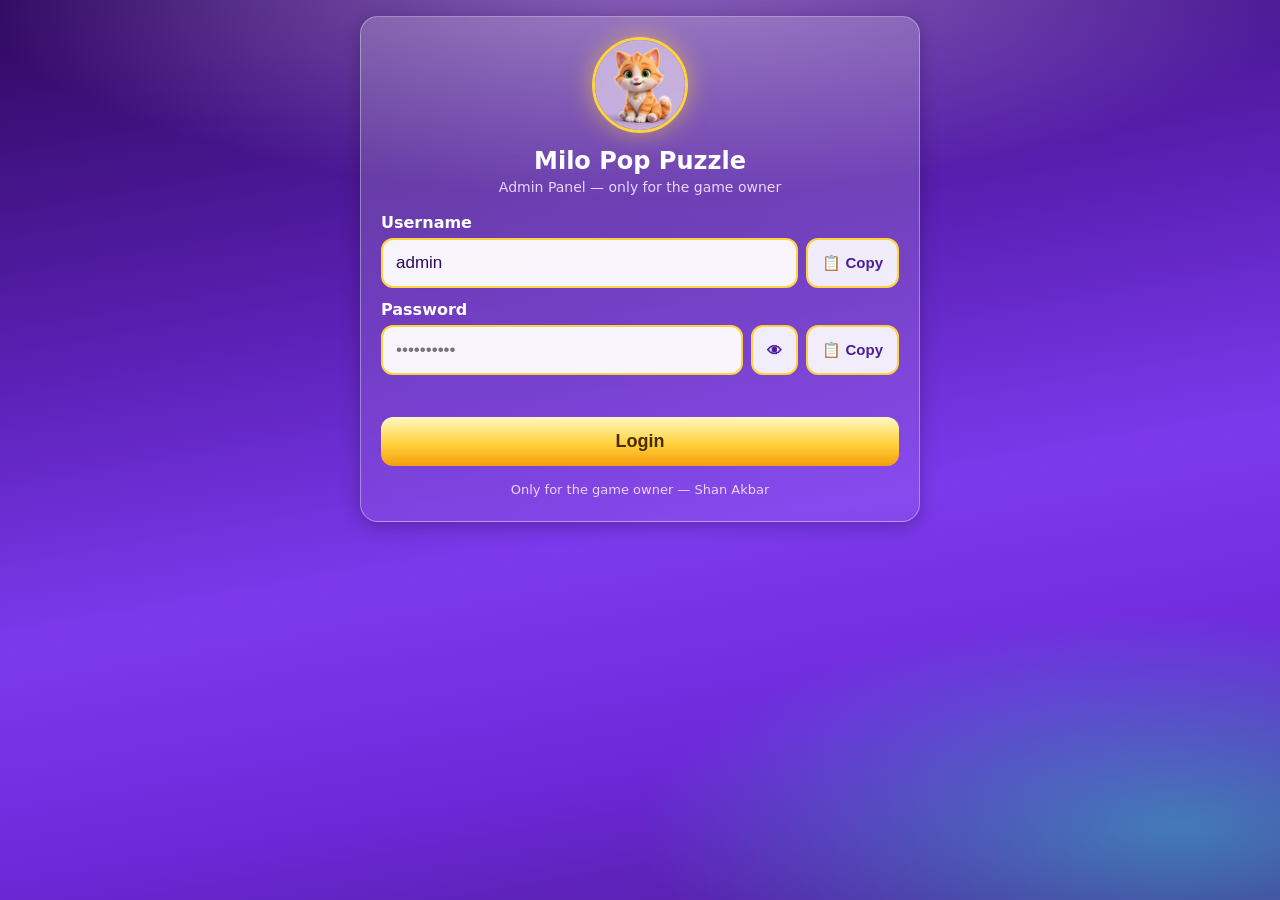
<file: admin.html>
<!DOCTYPE html>
<html lang="en">
<head>
<meta charset="UTF-8">
<meta name="viewport" content="width=device-width, initial-scale=1.0">
<title>Milo Pop Puzzle — Admin Panel</title>
<style>
  * { box-sizing: border-box; margin: 0; padding: 0; }
  html, body { min-height: 100%; }
  body {
    font-family: "Trebuchet MS", "Segoe UI", system-ui, -apple-system, sans-serif;
    color: #fff;
    background:
      radial-gradient(90% 45% at 50% -5%, rgba(216, 180, 254, 0.55) 0%, rgba(216, 180, 254, 0) 60%),
      radial-gradient(70% 40% at 92% 92%, rgba(45, 212, 191, 0.5) 0%, rgba(45, 212, 191, 0) 60%),
      linear-gradient(170deg, #2e085e 0%, #5b21b6 34%, #7c3aed 58%, #6d28d9 78%, #4c1d95 100%);
    background-attachment: fixed;
    padding: 16px;
  }
  .wrap { max-width: 560px; margin: 0 auto; }
  .card {
    background: linear-gradient(180deg, rgba(255,255,255,0.20), rgba(255,255,255,0.08));
    border: 1px solid rgba(255,255,255,0.35);
    border-radius: 18px; padding: 20px; margin-bottom: 14px;
    box-shadow: 0 4px 18px rgba(0,0,0,0.25);
  }
  h1 { font-size: 24px; text-align: center; margin: 10px 0 4px; }
  .sub { text-align: center; color: #e9d5ff; font-size: 14px; margin-bottom: 18px; }
  .logo { text-align: center; }
  .logo img { width: 96px; height: 96px; border-radius: 50%; object-fit: cover; border: 3px solid #ffd23e; box-shadow: 0 0 24px rgba(255,210,62,0.55); }
  .logo .fallback { font-size: 52px; display: none; }
  label { display: block; font-weight: 700; margin: 12px 0 6px; }
  input {
    width: 100%; padding: 13px; font-size: 17px; color: #2e085e;
    border: 2px solid #ffd23e; border-radius: 12px; outline: none; background: rgba(255,255,255,0.95);
  }
  input:focus { border-color: #fff3b0; }
  button {
    width: 100%; padding: 14px; font-size: 18px; font-weight: 800; color: #4a2c00;
    background: linear-gradient(180deg, #fff8c4 0%, #ffd23e 55%, #f59e0b 100%);
    border: none; border-radius: 12px; margin-top: 16px; cursor: pointer;
  }
  button:active { transform: scale(.98); }
  .err { color: #fecaca; font-weight: 700; text-align: center; margin-top: 10px; display: none; }
  .badge { display: inline-block; background: #f59e0b; color: #fff; font-weight: 800; padding: 4px 12px; border-radius: 20px; font-size: 14px; }
  .badge.warn { background: #ef4444; }
  .badge.ok { background: #22c55e; }
  h2 { font-size: 19px; margin-bottom: 8px; }
  p, li { font-size: 15px; line-height: 1.6; }
  ul { padding-left: 20px; }
  a { color: #fde68a; word-break: break-all; }
  .row { display: flex; justify-content: space-between; align-items: center; gap: 10px; }
  .logout { width: auto; padding: 8px 16px; font-size: 14px; margin-top: 0; background: rgba(255,255,255,0.85); color: #4c1d95; }
  .small { font-size: 13px; color: #e9d5ff; }
  .field-row { display: flex; gap: 8px; }
  .field-row input { flex: 1; min-width: 0; }
  .copy-btn { width: auto; padding: 13px 14px; font-size: 15px; margin-top: 0; background: rgba(255,255,255,0.9); color: #4c1d95; border: 2px solid #ffd23e; }
  .hidden { display: none; }
  .stat { display: flex; justify-content: space-between; gap: 10px; padding: 6px 0; border-bottom: 1px solid rgba(255,255,255,0.15); }
  .stat:last-child { border-bottom: none; }
  .stat b { text-align: right; }
  .bar { height: 10px; border-radius: 6px; background: rgba(255,255,255,0.25); overflow: hidden; margin: 4px 0 10px; }
  .bar > div { height: 100%; background: linear-gradient(90deg, #ffd23e, #f59e0b); border-radius: 6px; }
  .mission { padding: 8px 0; border-bottom: 1px solid rgba(255,255,255,0.15); }
  .mission:last-child { border-bottom: none; }
  .done { color: #86efac; font-weight: 800; }
  table { width: 100%; border-collapse: collapse; font-size: 14px; margin-top: 6px; }
  th, td { padding: 5px 4px; text-align: center; border-bottom: 1px solid rgba(255,255,255,0.15); }
  th:first-child, td:first-child { text-align: left; }
  .danger { background: linear-gradient(180deg, rgba(239,68,68,0.35), rgba(239,68,68,0.18)); border-color: rgba(252,165,165,0.6); }
  .danger button { background: linear-gradient(180deg, #fca5a5, #ef4444); color: #fff; }
  .danger button.armed { background: linear-gradient(180deg, #ef4444, #b91c1c); }
  .note { background: rgba(255,255,255,0.12); border-radius: 12px; padding: 12px 14px; margin-top: 10px; }
</style>
</head>
<body>
<div class="wrap">

  <!-- LOGIN -->
  <div id="loginBox" class="card">
    <div class="logo">
      <img src="assets/milo.webp" alt="Milo" onerror="this.style.display='none';document.getElementById('logoFallback').style.display='block';">
      <span id="logoFallback" class="fallback">🐱</span>
    </div>
    <h1>Milo Pop Puzzle</h1>
    <div class="sub">Admin Panel — only for the game owner</div>
    <label>Username</label>
    <div class="field-row">
      <input id="u" type="text" value="admin" autocomplete="username">
      <button type="button" class="copy-btn" onclick="copyField('u', this)">📋 Copy</button>
    </div>
    <label>Password</label>
    <div class="field-row">
      <input id="p" type="password" placeholder="••••••••••" autocomplete="current-password">
      <button type="button" class="copy-btn" onclick="togglePass(this)">👁</button>
      <button type="button" class="copy-btn" onclick="copyField('p', this)">📋 Copy</button>
    </div>
    <p id="copyMsg" class="small" style="text-align:center;margin-top:8px;min-height:18px;"></p>
    <button onclick="doLogin()">Login</button>
    <div id="err" class="err">Wrong username or password</div>
    <p class="small" style="text-align:center;margin-top:14px;">Only for the game owner — Shan Akbar</p>
  </div>

  <!-- DASHBOARD -->
  <div id="dash" class="hidden">
    <div class="card">
      <div class="row">
        <h2>🐱 Milo Pop Puzzle — Admin</h2>
        <button class="logout" onclick="doLogout()">Logout</button>
      </div>
      <p>Version: <span class="badge">v1.0</span></p>
      <p class="small">Game link: <a href="https://shanbinakbar786.github.io/milo-pop-puzzle/" target="_blank">shanbinakbar786.github.io/milo-pop-puzzle</a></p>
      <p style="margin-top:8px;"><button class="logout" onclick="renderStats()" style="width:auto;">🔄 Refresh stats</button></p>
    </div>

    <div class="card">
      <h2>ℹ️ What this panel shows</h2>
      <p class="small">These numbers come from <b>this device only</b> — the game saves progress on the player's own phone/computer (localStorage). There is no server, so this panel cannot see other players. To see your own progress, open this panel on the same device and browser where you play. To move progress to another device, use Backup in the game's Settings.</p>
    </div>

    <div class="card">
      <h2>🎮 Classic</h2>
      <div class="stat"><span>Games played</span><b id="stClassicGames">—</b></div>
      <div class="stat"><span>Best score</span><b id="stClassicBest">—</b></div>
      <div class="stat"><span>Total coins 🪙</span><b id="stCoins">—</b></div>
      <div class="stat"><span>Total lines cleared</span><b id="stTotalLines">—</b></div>
      <div class="stat"><span>Best single-game score</span><b id="stBestScoreGame">—</b></div>
      <div class="stat"><span>Most lines in one game</span><b id="stBestLinesGame">—</b></div>
      <div class="stat"><span>Best combo</span><b id="stBestCombo">—</b></div>
    </div>

    <div class="card">
      <h2>🗺️ Adventure — 500 levels</h2>
      <div class="stat"><span>Total stars ⭐</span><b id="stStars">—</b></div>
      <div class="bar"><div id="stStarsBar" style="width:0%"></div></div>
      <div class="stat"><span>Easy stars</span><b id="stStarsEasy">—</b></div>
      <div class="stat"><span>Medium stars</span><b id="stStarsMedium">—</b></div>
      <div class="stat"><span>Levels completed</span><b id="stLevelsDone">—</b></div>
      <div class="stat"><span>Worlds completed</span><b id="stWorldsDone">—</b></div>
      <div class="stat"><span>Current level — Easy</span><b id="stCurrentEasy">—</b></div>
      <div class="stat"><span>Current level — Medium</span><b id="stCurrentMedium">—</b></div>
      <table id="stWorldTable">
        <tr><th>World</th><th>Easy ⭐</th><th>Medium ⭐</th></tr>
      </table>
    </div>

    <div class="card">
      <h2>📅 Daily &amp; Weekly</h2>
      <div class="stat"><span>Current streak 🔥</span><b id="stStreak">—</b></div>
      <div class="stat"><span>Best streak</span><b id="stBestStreak">—</b></div>
      <div class="stat"><span>Last daily played</span><b id="stLastPlayed">—</b></div>
      <div class="stat"><span>Today's Daily</span><b id="stDailyToday">—</b></div>
      <div class="stat"><span>Today's Daily best score</span><b id="stDailyBest">—</b></div>
      <div class="stat"><span>Weekly badges 🏅</span><b id="stBadges">—</b></div>
      <div class="stat"><span>Badge weeks</span><b id="stBadgeWeeks">—</b></div>
    </div>

    <div class="card">
      <h2>🎯 Missions</h2>
      <p style="margin-bottom:6px;"><b id="stMissionsCount">—</b></p>
      <div id="stMissions"></div>
    </div>

    <div class="card">
      <h2>😌 Relax</h2>
      <p class="small">Relax mode has no separate saved stats — its best score feeds the Classic best score and its lines feed Total lines cleared above.</p>
      <div class="stat"><span>Best score (shared with Classic)</span><b id="stRelaxBest">—</b></div>
      <div class="stat"><span>Lines cleared (shared total)</span><b id="stRelaxLines">—</b></div>
    </div>

    <div class="card">
      <h2>🎨 Collections &amp; Themes</h2>
      <div class="stat"><span>Theme equipped</span><b id="stTheme">—</b></div>
      <div class="stat"><span>Golden Theme (7-day streak)</span><b id="stGolden">—</b></div>
      <div class="stat"><span>Star Skin (30-day streak)</span><b id="stStar">—</b></div>
      <div class="stat"><span>Coins waiting to collect</span><b id="stPendingCoins">—</b></div>
    </div>

    <div class="card">
      <h2>⚙️ Settings (this device)</h2>
      <div class="stat"><span>Language</span><b id="stLang">—</b></div>
      <div class="stat"><span>Difficulty</span><b id="stDiff">—</b></div>
      <div class="stat"><span>Sound muted</span><b id="stMuted">—</b></div>
      <div class="stat"><span>Adventure map tab</span><b id="stAdvTab">—</b></div>
      <div class="stat"><span>Terms accepted</span><b id="stTerms">—</b></div>
    </div>

    <div class="card">
      <h2>📊 Google Analytics</h2>
      <p>Status: <span class="badge ok">Connected</span></p>
      <p style="margin-top:8px;">GA4 property <b>"Milo Pop Puzzle"</b> (ID 566100070), Measurement ID <b>G-FPRP24T15K</b>, connected 28 Nov 2026. Worldwide traffic (how many people play, from which country) is in Google Analytics — open the GA dashboard for the live numbers. This panel shows only this device's own play data (above).</p>
    </div>

    <div class="card">
      <h2>🔗 Links</h2>
      <p>🌐 Web game: <a href="https://shanbinakbar786.github.io/milo-pop-puzzle/" target="_blank">shanbinakbar786.github.io/milo-pop-puzzle</a></p>
      <p>📱 APK: v1 built (7.3 MB, fully offline) — download: <a href="https://drive.google.com/file/d/1ISUIBQ_jdfaiPm7l_e4xPNYoL-1wcLO9/view?usp=drivesdk" target="_blank">milo-pop-puzzle-v1.apk</a> (installs on Android; a new APK is needed for each new version — the web link updates itself).</p>
      <p>💾 Backup: open the game → Settings → Backup &amp; Restore (download a file or copy a code).</p>
    </div>

    <div class="card danger">
      <h2>⚠️ Reset all progress</h2>
      <p class="small">Erases ALL game progress on this device: Classic best score, coins and games played, all Adventure stars, Daily streak, Weekly badges, Missions and themes. Language, sound and difficulty settings are kept. This cannot be undone — make a backup first (game → Settings → Backup).</p>
      <button id="resetBtn" onclick="doReset()">🗑️ Reset all progress</button>
      <p id="resetMsg" class="small" style="text-align:center;margin-top:10px;min-height:18px;"></p>
    </div>
  </div>

</div>
<script>
"use strict";
/* Same login as the Purrfect Pet admin panel (same password hash). Client-side
   gate only — the hash is visible in page source, so this panel holds no secrets. */
var PASS_HASH = "2756dca7eccc94ef7d8ed9fb69ffb430d5305a8afc6cfaa90c25e50a065453f9";

var ENGINE_KEYS = ["milo-pop-best-score", "milo-pop-coins", "milo-pop-games-played"];
var PROGRESS_KEYS = ENGINE_KEYS.concat([
  "mpp_adv_v1", "mpp_chal_v1", "mpp_coins", "mpp_best",
  "mpp_advDiff", "mpp_advWorld", "mpp_tut_classic", "mpp_tut_adv"
]);

var MISSIONS = [
  { id: "lines5",    icon: "🧹", title: "Line Master",  desc: "Clear 5 lines in one game",    target: 5,    reward: 30 },
  { id: "combo3",    icon: "💥", title: "Combo Star",   desc: "Make a 3× combo",              target: 3,    reward: 50 },
  { id: "score1000", icon: "🏆", title: "Score Hero",   desc: "Score 1000 in one game",       target: 1000, reward: 100 },
  { id: "streak7",   icon: "🔥", title: "Week of Play", desc: "Play 7 days in a row",         target: 7,    reward: 100 },
  { id: "lines50",   icon: "💪", title: "Line Crusher", desc: "Clear 50 lines in total",      target: 50,   reward: 75 }
];
var LANG_NAMES = { en: "English", ur: "Urdu", es: "Spanish", fr: "French", pt: "Portuguese", de: "German", ar: "Arabic", zh: "Chinese (Simplified)", hi: "Hindi", tr: "Turkish" };

function $(id) { return document.getElementById(id); }
function readRaw(key) {
  try { return localStorage.getItem(key); } catch (e) { return null; }
}
function readInt(key, fallback) {
  var v = parseInt(readRaw(key), 10);
  return isNaN(v) ? fallback : v;
}
function readJson(key) {
  var raw = readRaw(key);
  if (!raw) return null;
  try { var p = JSON.parse(raw); return (p && typeof p === "object") ? p : null; }
  catch (e) { return null; }
}
function setText(id, val) { var el = $(id); if (el) el.textContent = val; }
function num(n) { return (typeof n === "number" && isFinite(n)) ? n.toLocaleString("en-US") : "0"; }

function pad(n) { return (n < 10 ? "0" : "") + n; }
function dateKey(d) {
  d = d || new Date();
  return d.getFullYear() + "-" + pad(d.getMonth() + 1) + "-" + pad(d.getDate());
}
function addDays(key, n) {
  var p = String(key || "").split("-");
  var d = new Date(parseInt(p[0], 10), parseInt(p[1], 10) - 1, parseInt(p[2], 10));
  d.setDate(d.getDate() + n);
  return dateKey(d);
}
function displayStreak(chal) {
  if (!chal || !chal.daily) return 0;
  var last = chal.daily.lastPlayed || "";
  var today = dateKey();
  if (!last) return 0;
  if (last === today || last === addDays(today, -1)) return chal.daily.streak || 0;
  return 0;
}

function missionProgress(chal, id) {
  var d = chal || {};
  switch (id) {
    case "lines5":    return Math.min(5, d.bestLinesGame || 0);
    case "combo3":    return Math.min(3, d.bestCombo || 0);
    case "score1000": return Math.min(1000, d.bestScoreGame || 0);
    case "streak7":   return Math.min(7, displayStreak(chal));
    case "lines50":   return Math.min(50, d.totalLines || 0);
  }
  return 0;
}

function renderStats() {
  /* ---- Classic (engine keys are the source of truth; mpp_ mirrors are the fallback) ---- */
  var best = readInt("milo-pop-best-score", readInt("mpp_best", 0));
  var coins = readInt("milo-pop-coins", readInt("mpp_coins", 0));
  var games = readInt("milo-pop-games-played", 0);
  var chal = readJson("mpp_chal_v1") || {};
  var adv = readJson("mpp_adv_v1") || {};
  var prog = (adv && adv.prog) || {};

  setText("stClassicGames", num(games));
  setText("stClassicBest", num(best));
  setText("stCoins", num(coins) + " 🪙");
  setText("stTotalLines", num(chal.totalLines || 0));
  setText("stBestScoreGame", num(chal.bestScoreGame || 0));
  setText("stBestLinesGame", num(chal.bestLinesGame || 0));
  setText("stBestCombo", "×" + (chal.bestCombo || 0));

  /* ---- Adventure ---- */
  var starsEasy = 0, starsMedium = 0, doneEasy = 0, doneMedium = 0;
  var worldStars = { easy: [0, 0, 0, 0, 0], medium: [0, 0, 0, 0, 0] };
  var worldDone = { easy: [0, 0, 0, 0, 0], medium: [0, 0, 0, 0, 0] };
  Object.keys(prog).forEach(function (k) {
    var p = prog[k] || {};
    var s = p.s || 0;
    var parts = k.split("-"); /* diff-world-num */
    if (parts.length !== 3) return;
    var diff = parts[0], w = parseInt(parts[1], 10);
    if ((diff !== "easy" && diff !== "medium") || !w || w < 1 || w > 5) return;
    if (diff === "easy") { starsEasy += s; if (s >= 1) doneEasy++; }
    else { starsMedium += s; if (s >= 1) doneMedium++; }
    worldStars[diff][w - 1] += s;
    if (s >= 1) worldDone[diff][w - 1]++;
  });
  var starsTotal = starsEasy + starsMedium;
  setText("stStars", num(starsTotal) + " / 1,500");
  $("stStarsBar").style.width = Math.min(100, starsTotal / 15) + "%";
  setText("stStarsEasy", num(starsEasy) + " / 750");
  setText("stStarsMedium", num(starsMedium) + " / 750");
  setText("stLevelsDone", "Easy " + doneEasy + " / 250  •  Medium " + doneMedium + " / 250");
  var worldsDone = 0;
  ["easy", "medium"].forEach(function (d) {
    for (var w = 0; w < 5; w++) if (worldDone[d][w] === 50) worldsDone++;
  });
  setText("stWorldsDone", worldsDone + " / 10");
  setText("stCurrentEasy", currentLevel(prog, "easy"));
  setText("stCurrentMedium", currentLevel(prog, "medium"));
  var tbl = $("stWorldTable");
  while (tbl.rows.length > 1) tbl.deleteRow(1);
  for (var w = 1; w <= 5; w++) {
    var tr = tbl.insertRow(-1);
    tr.insertCell(0).textContent = "World " + w;
    tr.insertCell(1).textContent = "⭐ " + worldStars.easy[w - 1] + " / 150";
    tr.insertCell(2).textContent = "⭐ " + worldStars.medium[w - 1] + " / 150";
  }

  /* ---- Daily & Weekly ---- */
  var streak = displayStreak(chal);
  setText("stStreak", "🔥 " + streak);
  setText("stBestStreak", "— (the game does not save a best streak)");
  var lastPlayed = (chal.daily && chal.daily.lastPlayed) || "";
  setText("stLastPlayed", lastPlayed || "— (never played)");
  var today = dateKey();
  var playedToday = chal.daily && chal.daily.played ? chal.daily.played[today] : undefined;
  setText("stDailyToday", !playedToday ? "Not played yet today" : (playedToday === "won" ? "✅ Won today" : "Played today (not won)"));
  var dailyBest = (chal.daily && chal.daily.best && chal.daily.best[today]) || 0;
  setText("stDailyBest", num(dailyBest));
  var badges = (chal.weekly && chal.weekly.badges) || [];
  setText("stBadges", "🏅 " + badges.length);
  setText("stBadgeWeeks", badges.length ? badges.join(", ") : "— (no weekly badge yet)");

  /* ---- Missions ---- */
  var doneCount = 0;
  var html = "";
  MISSIONS.forEach(function (m) {
    var p = missionProgress(chal, m.id);
    var done = !!((chal.missions && chal.missions[m.id]) || p >= m.target);
    if (done) doneCount++;
    var pct = Math.min(100, Math.round(p / m.target * 100));
    html += '<div class="mission"><b>' + m.icon + " " + m.title + '</b> — ' + m.desc +
      ' <span class="' + (done ? "done" : "") + '">' + (done ? "✓ Done" : num(p) + " / " + num(m.target)) + "</span>" +
      ' <span class="small">(+🪙 ' + m.reward + ")</span>" +
      '<div class="bar"><div style="width:' + pct + '%"></div></div></div>';
  });
  $("stMissions").innerHTML = html;
  setText("stMissionsCount", doneCount + " / 5 completed");

  /* ---- Relax (shares the engine totals — no separate save) ---- */
  setText("stRelaxBest", num(best));
  setText("stRelaxLines", num(chal.totalLines || 0));

  /* ---- Collections & Themes ---- */
  var theme = (chal.theme || "default");
  setText("stTheme", theme === "default" ? "Default" : (theme === "golden" ? "Golden Theme" : "Star Skin"));
  var unlocks = chal.unlocks || {};
  setText("stGolden", unlocks.golden ? "✅ Unlocked" : "🔒 Locked — win a 7-day streak");
  setText("stStar", unlocks.star ? "✅ Unlocked" : "🔒 Locked — win a 30-day streak");
  setText("stPendingCoins", num(chal.pendingCoins || 0) + " 🪙");

  /* ---- Settings ---- */
  var lang = readRaw("mpp_lang") || "en";
  setText("stLang", LANG_NAMES[lang] || lang);
  setText("stDiff", readRaw("mpp_difficulty") || "easy");
  setText("stMuted", (readRaw("mpp_muted") === "true") ? "Yes 🔇" : "No 🔊");
  var advDiff = readRaw("mpp_advDiff") || "easy";
  var advWorld = readRaw("mpp_advWorld") || "1";
  setText("stAdvTab", advDiff + " — World " + advWorld);
  setText("stTerms", (readRaw("mpp_terms_v1") === "accepted") ? "Yes ✅" : "No");
}

function currentLevel(prog, diff) {
  for (var seq = 0; seq < 250; seq++) {
    var world = Math.floor(seq / 50) + 1;
    var n = (seq % 50) + 1;
    var p = prog[diff + "-" + world + "-" + n];
    if (!p || !(p.s >= 1)) return "World " + world + ", Level " + n;
  }
  return "All 250 complete! 🎉";
}

/* ---------------- login (same pattern as the Purrfect Pet panel) ---------------- */
async function sha256hex(str) {
  var buf = await crypto.subtle.digest("SHA-256", new TextEncoder().encode(str));
  return Array.prototype.map.call(new Uint8Array(buf), function (b) { return b.toString(16).padStart(2, "0"); }).join("");
}
async function copyField(id, btn) {
  var el = $(id);
  var val = el.value;
  var msg = $("copyMsg");
  if (!val) { msg.textContent = id === "u" ? "Type the username first" : "Type the password first"; return; }
  try { await navigator.clipboard.writeText(val); }
  catch (e) { el.select(); document.execCommand("copy"); el.blur(); }
  var old = btn.textContent;
  btn.textContent = "✓ Copied";
  msg.textContent = (id === "u" ? "Username" : "Password") + " copied ✓";
  setTimeout(function () { btn.textContent = old; msg.textContent = ""; }, 2000);
}
function togglePass(btn) {
  var el = $("p");
  var show = el.type === "password";
  el.type = show ? "text" : "password";
  btn.textContent = show ? "🙈" : "👁";
}
async function doLogin() {
  var u = $("u").value.trim();
  var p = $("p").value;
  var err = $("err");
  if (!window.crypto || !crypto.subtle) { err.textContent = "Browser is not secure (HTTPS needed)"; err.style.display = "block"; return; }
  var h = await sha256hex(p);
  if (u === "admin" && h === PASS_HASH) {
    sessionStorage.setItem("mpp_admin", "1");
    showDash();
  } else {
    err.style.display = "block";
  }
}
function showDash() {
  $("loginBox").classList.add("hidden");
  $("dash").classList.remove("hidden");
  renderStats();
}
function doLogout() {
  sessionStorage.removeItem("mpp_admin");
  $("dash").classList.add("hidden");
  $("loginBox").classList.remove("hidden");
  $("p").value = "";
}

/* ---------------- reset (two-step confirm; keeps language/sound/difficulty/terms) ---------------- */
var resetArmed = false, resetTimer = null;
function doReset() {
  var btn = $("resetBtn");
  var msg = $("resetMsg");
  if (!resetArmed) {
    resetArmed = true;
    btn.textContent = "⚠️ Click again to confirm — ALL progress will be erased";
    btn.classList.add("armed");
    msg.textContent = "Make a backup first if you want to keep this progress.";
    resetTimer = setTimeout(function () {
      resetArmed = false;
      btn.textContent = "🗑️ Reset all progress";
      btn.classList.remove("armed");
      msg.textContent = "";
    }, 5000);
    return;
  }
  clearTimeout(resetTimer);
  resetArmed = false;
  btn.textContent = "🗑️ Reset all progress";
  btn.classList.remove("armed");
  try {
    PROGRESS_KEYS.forEach(function (k) { localStorage.removeItem(k); });
  } catch (e) { /* private mode */ }
  renderStats();
  msg.textContent = "✅ All progress erased on this device.";
}

$("p").addEventListener("keydown", function (e) { if (e.key === "Enter") doLogin(); });
if (sessionStorage.getItem("mpp_admin") === "1") showDash();
</script>
</body>
</html>
</file>
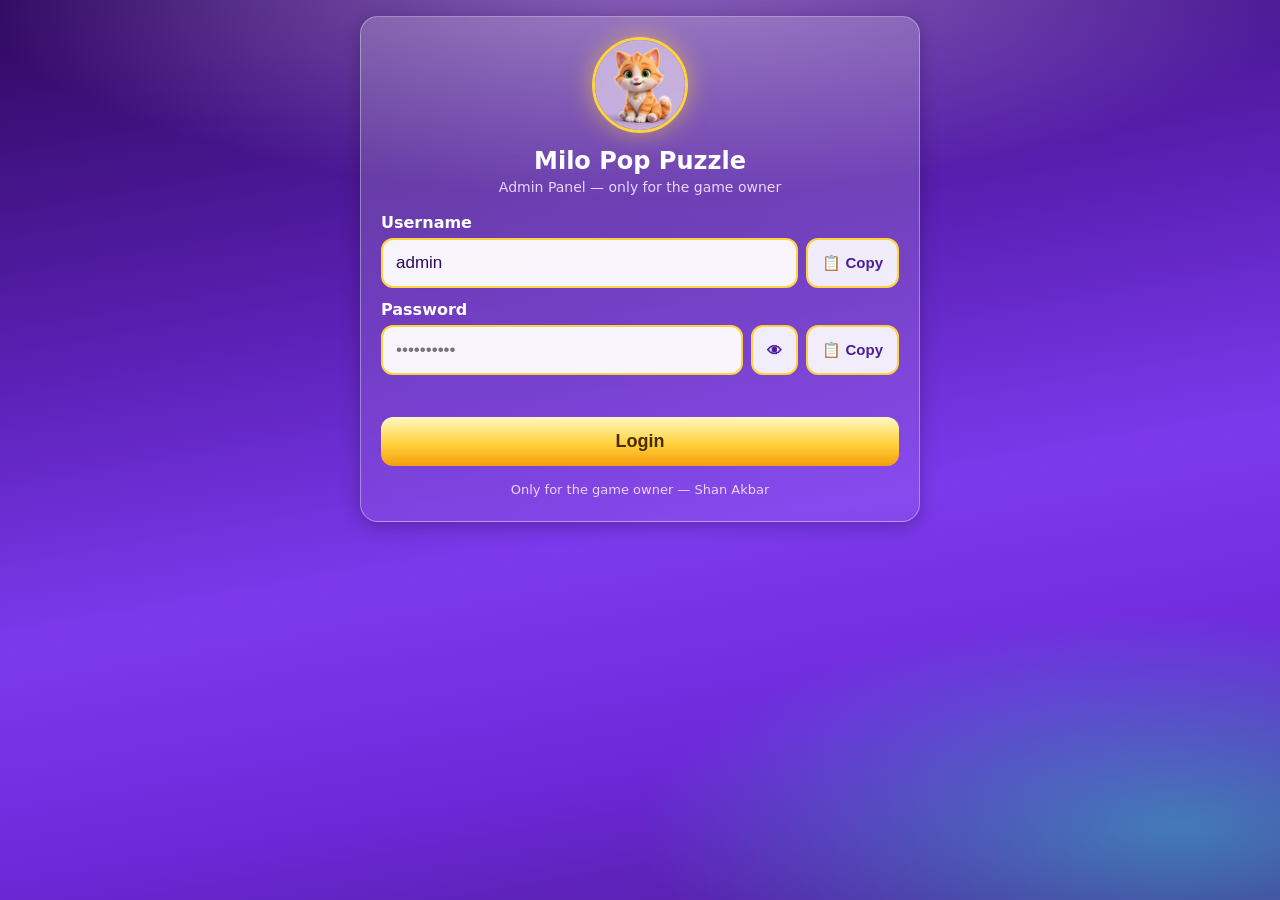
<file: test-ad/admin.html>
<!DOCTYPE html>
<html lang="en">
<head>
<meta charset="UTF-8">
<meta name="viewport" content="width=device-width, initial-scale=1.0">
<title>Milo Pop Puzzle — Admin Panel</title>
<style>
  * { box-sizing: border-box; margin: 0; padding: 0; }
  html, body { min-height: 100%; }
  body {
    font-family: "Trebuchet MS", "Segoe UI", system-ui, -apple-system, sans-serif;
    color: #fff;
    background:
      radial-gradient(90% 45% at 50% -5%, rgba(216, 180, 254, 0.55) 0%, rgba(216, 180, 254, 0) 60%),
      radial-gradient(70% 40% at 92% 92%, rgba(45, 212, 191, 0.5) 0%, rgba(45, 212, 191, 0) 60%),
      linear-gradient(170deg, #2e085e 0%, #5b21b6 34%, #7c3aed 58%, #6d28d9 78%, #4c1d95 100%);
    background-attachment: fixed;
    padding: 16px;
  }
  .wrap { max-width: 560px; margin: 0 auto; }
  .card {
    background: linear-gradient(180deg, rgba(255,255,255,0.20), rgba(255,255,255,0.08));
    border: 1px solid rgba(255,255,255,0.35);
    border-radius: 18px; padding: 20px; margin-bottom: 14px;
    box-shadow: 0 4px 18px rgba(0,0,0,0.25);
  }
  h1 { font-size: 24px; text-align: center; margin: 10px 0 4px; }
  .sub { text-align: center; color: #e9d5ff; font-size: 14px; margin-bottom: 18px; }
  .logo { text-align: center; }
  .logo img { width: 96px; height: 96px; border-radius: 50%; object-fit: cover; border: 3px solid #ffd23e; box-shadow: 0 0 24px rgba(255,210,62,0.55); }
  .logo .fallback { font-size: 52px; display: none; }
  label { display: block; font-weight: 700; margin: 12px 0 6px; }
  input {
    width: 100%; padding: 13px; font-size: 17px; color: #2e085e;
    border: 2px solid #ffd23e; border-radius: 12px; outline: none; background: rgba(255,255,255,0.95);
  }
  input:focus { border-color: #fff3b0; }
  button {
    width: 100%; padding: 14px; font-size: 18px; font-weight: 800; color: #4a2c00;
    background: linear-gradient(180deg, #fff8c4 0%, #ffd23e 55%, #f59e0b 100%);
    border: none; border-radius: 12px; margin-top: 16px; cursor: pointer;
  }
  button:active { transform: scale(.98); }
  .err { color: #fecaca; font-weight: 700; text-align: center; margin-top: 10px; display: none; }
  .badge { display: inline-block; background: #f59e0b; color: #fff; font-weight: 800; padding: 4px 12px; border-radius: 20px; font-size: 14px; }
  .badge.warn { background: #ef4444; }
  .badge.ok { background: #22c55e; }
  h2 { font-size: 19px; margin-bottom: 8px; }
  p, li { font-size: 15px; line-height: 1.6; }
  ul { padding-left: 20px; }
  a { color: #fde68a; word-break: break-all; }
  .row { display: flex; justify-content: space-between; align-items: center; gap: 10px; }
  .logout { width: auto; padding: 8px 16px; font-size: 14px; margin-top: 0; background: rgba(255,255,255,0.85); color: #4c1d95; }
  .small { font-size: 13px; color: #e9d5ff; }
  .field-row { display: flex; gap: 8px; }
  .field-row input { flex: 1; min-width: 0; }
  .copy-btn { width: auto; padding: 13px 14px; font-size: 15px; margin-top: 0; background: rgba(255,255,255,0.9); color: #4c1d95; border: 2px solid #ffd23e; }
  .hidden { display: none; }
  .stat { display: flex; justify-content: space-between; gap: 10px; padding: 6px 0; border-bottom: 1px solid rgba(255,255,255,0.15); }
  .stat:last-child { border-bottom: none; }
  .stat b { text-align: right; }
  .bar { height: 10px; border-radius: 6px; background: rgba(255,255,255,0.25); overflow: hidden; margin: 4px 0 10px; }
  .bar > div { height: 100%; background: linear-gradient(90deg, #ffd23e, #f59e0b); border-radius: 6px; }
  .mission { padding: 8px 0; border-bottom: 1px solid rgba(255,255,255,0.15); }
  .mission:last-child { border-bottom: none; }
  .done { color: #86efac; font-weight: 800; }
  table { width: 100%; border-collapse: collapse; font-size: 14px; margin-top: 6px; }
  th, td { padding: 5px 4px; text-align: center; border-bottom: 1px solid rgba(255,255,255,0.15); }
  th:first-child, td:first-child { text-align: left; }
  .danger { background: linear-gradient(180deg, rgba(239,68,68,0.35), rgba(239,68,68,0.18)); border-color: rgba(252,165,165,0.6); }
  .danger button { background: linear-gradient(180deg, #fca5a5, #ef4444); color: #fff; }
  .danger button.armed { background: linear-gradient(180deg, #ef4444, #b91c1c); }
  .note { background: rgba(255,255,255,0.12); border-radius: 12px; padding: 12px 14px; margin-top: 10px; }
</style>
</head>
<body>
<div class="wrap">

  <!-- LOGIN -->
  <div id="loginBox" class="card">
    <div class="logo">
      <img src="assets/milo.webp" alt="Milo" onerror="this.style.display='none';document.getElementById('logoFallback').style.display='block';">
      <span id="logoFallback" class="fallback">🐱</span>
    </div>
    <h1>Milo Pop Puzzle</h1>
    <div class="sub">Admin Panel — only for the game owner</div>
    <label>Username</label>
    <div class="field-row">
      <input id="u" type="text" value="admin" autocomplete="username">
      <button type="button" class="copy-btn" onclick="copyField('u', this)">📋 Copy</button>
    </div>
    <label>Password</label>
    <div class="field-row">
      <input id="p" type="password" placeholder="••••••••••" autocomplete="current-password">
      <button type="button" class="copy-btn" onclick="togglePass(this)">👁</button>
      <button type="button" class="copy-btn" onclick="copyField('p', this)">📋 Copy</button>
    </div>
    <p id="copyMsg" class="small" style="text-align:center;margin-top:8px;min-height:18px;"></p>
    <button onclick="doLogin()">Login</button>
    <div id="err" class="err">Wrong username or password</div>
    <p class="small" style="text-align:center;margin-top:14px;">Only for the game owner — Shan Akbar</p>
  </div>

  <!-- DASHBOARD -->
  <div id="dash" class="hidden">
    <div class="card">
      <div class="row">
        <h2>🐱 Milo Pop Puzzle — Admin</h2>
        <button class="logout" onclick="doLogout()">Logout</button>
      </div>
      <p>Version: <span class="badge">v1.0</span></p>
      <p class="small">Game link: <a href="https://shanbinakbar786.github.io/milo-pop-puzzle/" target="_blank">shanbinakbar786.github.io/milo-pop-puzzle</a></p>
      <p style="margin-top:8px;"><button class="logout" onclick="renderStats()" style="width:auto;">🔄 Refresh stats</button></p>
    </div>

    <div class="card">
      <h2>ℹ️ What this panel shows</h2>
      <p class="small">These numbers come from <b>this device only</b> — the game saves progress on the player's own phone/computer (localStorage). There is no server, so this panel cannot see other players. To see your own progress, open this panel on the same device and browser where you play. To move progress to another device, use Backup in the game's Settings.</p>
    </div>

    <div class="card">
      <h2>🎮 Classic</h2>
      <div class="stat"><span>Games played</span><b id="stClassicGames">—</b></div>
      <div class="stat"><span>Best score</span><b id="stClassicBest">—</b></div>
      <div class="stat"><span>Total coins 🪙</span><b id="stCoins">—</b></div>
      <div class="stat"><span>Total lines cleared</span><b id="stTotalLines">—</b></div>
      <div class="stat"><span>Best single-game score</span><b id="stBestScoreGame">—</b></div>
      <div class="stat"><span>Most lines in one game</span><b id="stBestLinesGame">—</b></div>
      <div class="stat"><span>Best combo</span><b id="stBestCombo">—</b></div>
    </div>

    <div class="card">
      <h2>🗺️ Adventure — 500 levels</h2>
      <div class="stat"><span>Total stars ⭐</span><b id="stStars">—</b></div>
      <div class="bar"><div id="stStarsBar" style="width:0%"></div></div>
      <div class="stat"><span>Easy stars</span><b id="stStarsEasy">—</b></div>
      <div class="stat"><span>Medium stars</span><b id="stStarsMedium">—</b></div>
      <div class="stat"><span>Levels completed</span><b id="stLevelsDone">—</b></div>
      <div class="stat"><span>Worlds completed</span><b id="stWorldsDone">—</b></div>
      <div class="stat"><span>Current level — Easy</span><b id="stCurrentEasy">—</b></div>
      <div class="stat"><span>Current level — Medium</span><b id="stCurrentMedium">—</b></div>
      <table id="stWorldTable">
        <tr><th>World</th><th>Easy ⭐</th><th>Medium ⭐</th></tr>
      </table>
    </div>

    <div class="card">
      <h2>📅 Daily &amp; Weekly</h2>
      <div class="stat"><span>Current streak 🔥</span><b id="stStreak">—</b></div>
      <div class="stat"><span>Best streak</span><b id="stBestStreak">—</b></div>
      <div class="stat"><span>Last daily played</span><b id="stLastPlayed">—</b></div>
      <div class="stat"><span>Today's Daily</span><b id="stDailyToday">—</b></div>
      <div class="stat"><span>Today's Daily best score</span><b id="stDailyBest">—</b></div>
      <div class="stat"><span>Weekly badges 🏅</span><b id="stBadges">—</b></div>
      <div class="stat"><span>Badge weeks</span><b id="stBadgeWeeks">—</b></div>
    </div>

    <div class="card">
      <h2>🎯 Missions</h2>
      <p style="margin-bottom:6px;"><b id="stMissionsCount">—</b></p>
      <div id="stMissions"></div>
    </div>

    <div class="card">
      <h2>😌 Relax</h2>
      <p class="small">Relax mode has no separate saved stats — its best score feeds the Classic best score and its lines feed Total lines cleared above.</p>
      <div class="stat"><span>Best score (shared with Classic)</span><b id="stRelaxBest">—</b></div>
      <div class="stat"><span>Lines cleared (shared total)</span><b id="stRelaxLines">—</b></div>
    </div>

    <div class="card">
      <h2>🎨 Collections &amp; Themes</h2>
      <div class="stat"><span>Theme equipped</span><b id="stTheme">—</b></div>
      <div class="stat"><span>Golden Theme (7-day streak)</span><b id="stGolden">—</b></div>
      <div class="stat"><span>Star Skin (30-day streak)</span><b id="stStar">—</b></div>
      <div class="stat"><span>Coins waiting to collect</span><b id="stPendingCoins">—</b></div>
    </div>

    <div class="card">
      <h2>⚙️ Settings (this device)</h2>
      <div class="stat"><span>Language</span><b id="stLang">—</b></div>
      <div class="stat"><span>Difficulty</span><b id="stDiff">—</b></div>
      <div class="stat"><span>Sound muted</span><b id="stMuted">—</b></div>
      <div class="stat"><span>Adventure map tab</span><b id="stAdvTab">—</b></div>
      <div class="stat"><span>Terms accepted</span><b id="stTerms">—</b></div>
    </div>

    <div class="card">
      <h2>📊 Google Analytics</h2>
      <p>Status: <span class="badge warn">Not connected yet</span></p>
      <p style="margin-top:8px;">This game has <b>no Analytics yet</b> — no Measurement ID, no traffic numbers here. Worldwide traffic (how many people play, from which country) can only be seen once Google Analytics is connected, like it is for Purrfect Pet. This panel shows only this device's own play data (above).</p>
    </div>

    <div class="card">
      <h2>🔗 Links</h2>
      <p>🌐 Web game: <a href="https://shanbinakbar786.github.io/milo-pop-puzzle/" target="_blank">shanbinakbar786.github.io/milo-pop-puzzle</a></p>
      <p>📱 APK: v1 built (7.3 MB, fully offline) — download: <a href="https://drive.google.com/file/d/1ISUIBQ_jdfaiPm7l_e4xPNYoL-1wcLO9/view?usp=drivesdk" target="_blank">milo-pop-puzzle-v1.apk</a> (installs on Android; a new APK is needed for each new version — the web link updates itself).</p>
      <p>💾 Backup: open the game → Settings → Backup &amp; Restore (download a file or copy a code).</p>
    </div>

    <div class="card danger">
      <h2>⚠️ Reset all progress</h2>
      <p class="small">Erases ALL game progress on this device: Classic best score, coins and games played, all Adventure stars, Daily streak, Weekly badges, Missions and themes. Language, sound and difficulty settings are kept. This cannot be undone — make a backup first (game → Settings → Backup).</p>
      <button id="resetBtn" onclick="doReset()">🗑️ Reset all progress</button>
      <p id="resetMsg" class="small" style="text-align:center;margin-top:10px;min-height:18px;"></p>
    </div>
  </div>

</div>
<script>
"use strict";
/* Same login as the Purrfect Pet admin panel (same password hash). Client-side
   gate only — the hash is visible in page source, so this panel holds no secrets. */
var PASS_HASH = "2756dca7eccc94ef7d8ed9fb69ffb430d5305a8afc6cfaa90c25e50a065453f9";

var ENGINE_KEYS = ["milo-pop-best-score", "milo-pop-coins", "milo-pop-games-played"];
var PROGRESS_KEYS = ENGINE_KEYS.concat([
  "mpp_adv_v1", "mpp_chal_v1", "mpp_coins", "mpp_best",
  "mpp_advDiff", "mpp_advWorld", "mpp_tut_classic", "mpp_tut_adv"
]);

var MISSIONS = [
  { id: "lines5",    icon: "🧹", title: "Line Master",  desc: "Clear 5 lines in one game",    target: 5,    reward: 30 },
  { id: "combo3",    icon: "💥", title: "Combo Star",   desc: "Make a 3× combo",              target: 3,    reward: 50 },
  { id: "score1000", icon: "🏆", title: "Score Hero",   desc: "Score 1000 in one game",       target: 1000, reward: 100 },
  { id: "streak7",   icon: "🔥", title: "Week of Play", desc: "Play 7 days in a row",         target: 7,    reward: 100 },
  { id: "lines50",   icon: "💪", title: "Line Crusher", desc: "Clear 50 lines in total",      target: 50,   reward: 75 }
];
var LANG_NAMES = { en: "English", ur: "Urdu", es: "Spanish", fr: "French", pt: "Portuguese", de: "German", ar: "Arabic", zh: "Chinese (Simplified)", hi: "Hindi", tr: "Turkish" };

function $(id) { return document.getElementById(id); }
function readRaw(key) {
  try { return localStorage.getItem(key); } catch (e) { return null; }
}
function readInt(key, fallback) {
  var v = parseInt(readRaw(key), 10);
  return isNaN(v) ? fallback : v;
}
function readJson(key) {
  var raw = readRaw(key);
  if (!raw) return null;
  try { var p = JSON.parse(raw); return (p && typeof p === "object") ? p : null; }
  catch (e) { return null; }
}
function setText(id, val) { var el = $(id); if (el) el.textContent = val; }
function num(n) { return (typeof n === "number" && isFinite(n)) ? n.toLocaleString("en-US") : "0"; }

function pad(n) { return (n < 10 ? "0" : "") + n; }
function dateKey(d) {
  d = d || new Date();
  return d.getFullYear() + "-" + pad(d.getMonth() + 1) + "-" + pad(d.getDate());
}
function addDays(key, n) {
  var p = String(key || "").split("-");
  var d = new Date(parseInt(p[0], 10), parseInt(p[1], 10) - 1, parseInt(p[2], 10));
  d.setDate(d.getDate() + n);
  return dateKey(d);
}
function displayStreak(chal) {
  if (!chal || !chal.daily) return 0;
  var last = chal.daily.lastPlayed || "";
  var today = dateKey();
  if (!last) return 0;
  if (last === today || last === addDays(today, -1)) return chal.daily.streak || 0;
  return 0;
}

function missionProgress(chal, id) {
  var d = chal || {};
  switch (id) {
    case "lines5":    return Math.min(5, d.bestLinesGame || 0);
    case "combo3":    return Math.min(3, d.bestCombo || 0);
    case "score1000": return Math.min(1000, d.bestScoreGame || 0);
    case "streak7":   return Math.min(7, displayStreak(chal));
    case "lines50":   return Math.min(50, d.totalLines || 0);
  }
  return 0;
}

function renderStats() {
  /* ---- Classic (engine keys are the source of truth; mpp_ mirrors are the fallback) ---- */
  var best = readInt("milo-pop-best-score", readInt("mpp_best", 0));
  var coins = readInt("milo-pop-coins", readInt("mpp_coins", 0));
  var games = readInt("milo-pop-games-played", 0);
  var chal = readJson("mpp_chal_v1") || {};
  var adv = readJson("mpp_adv_v1") || {};
  var prog = (adv && adv.prog) || {};

  setText("stClassicGames", num(games));
  setText("stClassicBest", num(best));
  setText("stCoins", num(coins) + " 🪙");
  setText("stTotalLines", num(chal.totalLines || 0));
  setText("stBestScoreGame", num(chal.bestScoreGame || 0));
  setText("stBestLinesGame", num(chal.bestLinesGame || 0));
  setText("stBestCombo", "×" + (chal.bestCombo || 0));

  /* ---- Adventure ---- */
  var starsEasy = 0, starsMedium = 0, doneEasy = 0, doneMedium = 0;
  var worldStars = { easy: [0, 0, 0, 0, 0], medium: [0, 0, 0, 0, 0] };
  var worldDone = { easy: [0, 0, 0, 0, 0], medium: [0, 0, 0, 0, 0] };
  Object.keys(prog).forEach(function (k) {
    var p = prog[k] || {};
    var s = p.s || 0;
    var parts = k.split("-"); /* diff-world-num */
    if (parts.length !== 3) return;
    var diff = parts[0], w = parseInt(parts[1], 10);
    if ((diff !== "easy" && diff !== "medium") || !w || w < 1 || w > 5) return;
    if (diff === "easy") { starsEasy += s; if (s >= 1) doneEasy++; }
    else { starsMedium += s; if (s >= 1) doneMedium++; }
    worldStars[diff][w - 1] += s;
    if (s >= 1) worldDone[diff][w - 1]++;
  });
  var starsTotal = starsEasy + starsMedium;
  setText("stStars", num(starsTotal) + " / 1,500");
  $("stStarsBar").style.width = Math.min(100, starsTotal / 15) + "%";
  setText("stStarsEasy", num(starsEasy) + " / 750");
  setText("stStarsMedium", num(starsMedium) + " / 750");
  setText("stLevelsDone", "Easy " + doneEasy + " / 250  •  Medium " + doneMedium + " / 250");
  var worldsDone = 0;
  ["easy", "medium"].forEach(function (d) {
    for (var w = 0; w < 5; w++) if (worldDone[d][w] === 50) worldsDone++;
  });
  setText("stWorldsDone", worldsDone + " / 10");
  setText("stCurrentEasy", currentLevel(prog, "easy"));
  setText("stCurrentMedium", currentLevel(prog, "medium"));
  var tbl = $("stWorldTable");
  while (tbl.rows.length > 1) tbl.deleteRow(1);
  for (var w = 1; w <= 5; w++) {
    var tr = tbl.insertRow(-1);
    tr.insertCell(0).textContent = "World " + w;
    tr.insertCell(1).textContent = "⭐ " + worldStars.easy[w - 1] + " / 150";
    tr.insertCell(2).textContent = "⭐ " + worldStars.medium[w - 1] + " / 150";
  }

  /* ---- Daily & Weekly ---- */
  var streak = displayStreak(chal);
  setText("stStreak", "🔥 " + streak);
  setText("stBestStreak", "— (the game does not save a best streak)");
  var lastPlayed = (chal.daily && chal.daily.lastPlayed) || "";
  setText("stLastPlayed", lastPlayed || "— (never played)");
  var today = dateKey();
  var playedToday = chal.daily && chal.daily.played ? chal.daily.played[today] : undefined;
  setText("stDailyToday", !playedToday ? "Not played yet today" : (playedToday === "won" ? "✅ Won today" : "Played today (not won)"));
  var dailyBest = (chal.daily && chal.daily.best && chal.daily.best[today]) || 0;
  setText("stDailyBest", num(dailyBest));
  var badges = (chal.weekly && chal.weekly.badges) || [];
  setText("stBadges", "🏅 " + badges.length);
  setText("stBadgeWeeks", badges.length ? badges.join(", ") : "— (no weekly badge yet)");

  /* ---- Missions ---- */
  var doneCount = 0;
  var html = "";
  MISSIONS.forEach(function (m) {
    var p = missionProgress(chal, m.id);
    var done = !!((chal.missions && chal.missions[m.id]) || p >= m.target);
    if (done) doneCount++;
    var pct = Math.min(100, Math.round(p / m.target * 100));
    html += '<div class="mission"><b>' + m.icon + " " + m.title + '</b> — ' + m.desc +
      ' <span class="' + (done ? "done" : "") + '">' + (done ? "✓ Done" : num(p) + " / " + num(m.target)) + "</span>" +
      ' <span class="small">(+🪙 ' + m.reward + ")</span>" +
      '<div class="bar"><div style="width:' + pct + '%"></div></div></div>';
  });
  $("stMissions").innerHTML = html;
  setText("stMissionsCount", doneCount + " / 5 completed");

  /* ---- Relax (shares the engine totals — no separate save) ---- */
  setText("stRelaxBest", num(best));
  setText("stRelaxLines", num(chal.totalLines || 0));

  /* ---- Collections & Themes ---- */
  var theme = (chal.theme || "default");
  setText("stTheme", theme === "default" ? "Default" : (theme === "golden" ? "Golden Theme" : "Star Skin"));
  var unlocks = chal.unlocks || {};
  setText("stGolden", unlocks.golden ? "✅ Unlocked" : "🔒 Locked — win a 7-day streak");
  setText("stStar", unlocks.star ? "✅ Unlocked" : "🔒 Locked — win a 30-day streak");
  setText("stPendingCoins", num(chal.pendingCoins || 0) + " 🪙");

  /* ---- Settings ---- */
  var lang = readRaw("mpp_lang") || "en";
  setText("stLang", LANG_NAMES[lang] || lang);
  setText("stDiff", readRaw("mpp_difficulty") || "easy");
  setText("stMuted", (readRaw("mpp_muted") === "true") ? "Yes 🔇" : "No 🔊");
  var advDiff = readRaw("mpp_advDiff") || "easy";
  var advWorld = readRaw("mpp_advWorld") || "1";
  setText("stAdvTab", advDiff + " — World " + advWorld);
  setText("stTerms", (readRaw("mpp_terms_v1") === "accepted") ? "Yes ✅" : "No");
}

function currentLevel(prog, diff) {
  for (var seq = 0; seq < 250; seq++) {
    var world = Math.floor(seq / 50) + 1;
    var n = (seq % 50) + 1;
    var p = prog[diff + "-" + world + "-" + n];
    if (!p || !(p.s >= 1)) return "World " + world + ", Level " + n;
  }
  return "All 250 complete! 🎉";
}

/* ---------------- login (same pattern as the Purrfect Pet panel) ---------------- */
async function sha256hex(str) {
  var buf = await crypto.subtle.digest("SHA-256", new TextEncoder().encode(str));
  return Array.prototype.map.call(new Uint8Array(buf), function (b) { return b.toString(16).padStart(2, "0"); }).join("");
}
async function copyField(id, btn) {
  var el = $(id);
  var val = el.value;
  var msg = $("copyMsg");
  if (!val) { msg.textContent = id === "u" ? "Type the username first" : "Type the password first"; return; }
  try { await navigator.clipboard.writeText(val); }
  catch (e) { el.select(); document.execCommand("copy"); el.blur(); }
  var old = btn.textContent;
  btn.textContent = "✓ Copied";
  msg.textContent = (id === "u" ? "Username" : "Password") + " copied ✓";
  setTimeout(function () { btn.textContent = old; msg.textContent = ""; }, 2000);
}
function togglePass(btn) {
  var el = $("p");
  var show = el.type === "password";
  el.type = show ? "text" : "password";
  btn.textContent = show ? "🙈" : "👁";
}
async function doLogin() {
  var u = $("u").value.trim();
  var p = $("p").value;
  var err = $("err");
  if (!window.crypto || !crypto.subtle) { err.textContent = "Browser is not secure (HTTPS needed)"; err.style.display = "block"; return; }
  var h = await sha256hex(p);
  if (u === "admin" && h === PASS_HASH) {
    sessionStorage.setItem("mpp_admin", "1");
    showDash();
  } else {
    err.style.display = "block";
  }
}
function showDash() {
  $("loginBox").classList.add("hidden");
  $("dash").classList.remove("hidden");
  renderStats();
}
function doLogout() {
  sessionStorage.removeItem("mpp_admin");
  $("dash").classList.add("hidden");
  $("loginBox").classList.remove("hidden");
  $("p").value = "";
}

/* ---------------- reset (two-step confirm; keeps language/sound/difficulty/terms) ---------------- */
var resetArmed = false, resetTimer = null;
function doReset() {
  var btn = $("resetBtn");
  var msg = $("resetMsg");
  if (!resetArmed) {
    resetArmed = true;
    btn.textContent = "⚠️ Click again to confirm — ALL progress will be erased";
    btn.classList.add("armed");
    msg.textContent = "Make a backup first if you want to keep this progress.";
    resetTimer = setTimeout(function () {
      resetArmed = false;
      btn.textContent = "🗑️ Reset all progress";
      btn.classList.remove("armed");
      msg.textContent = "";
    }, 5000);
    return;
  }
  clearTimeout(resetTimer);
  resetArmed = false;
  btn.textContent = "🗑️ Reset all progress";
  btn.classList.remove("armed");
  try {
    PROGRESS_KEYS.forEach(function (k) { localStorage.removeItem(k); });
  } catch (e) { /* private mode */ }
  renderStats();
  msg.textContent = "✅ All progress erased on this device.";
}

$("p").addEventListener("keydown", function (e) { if (e.key === "Enter") doLogin(); });
if (sessionStorage.getItem("mpp_admin") === "1") showDash();
</script>
</body>
</html>
</file>
<file: style.css>
/* Milo Pop Puzzle — premium US 2026 style.
   Purple → teal gradient, glassmorphism cards, golden gradients,
   glossy jewel blocks, soft shadows. Phone-first, portrait. */

:root {
  --purple-deep: #4c1d95;
  --purple: #7c3aed;
  --purple-light: #a78bfa;
  --teal: #2dd4bf;
  --teal-deep: #0d9488;
  --gold-1: #fff3b0;
  --gold-2: #ffd23e;
  --gold-3: #f59e0b;
  --gold-4: #b45309;
  --ink: #3b0764;
  --white: #ffffff;
  --glass: rgba(255, 255, 255, 0.14);
  --glass-strong: rgba(255, 255, 255, 0.22);
  --glass-border: rgba(255, 255, 255, 0.38);
  --shadow: 0 10px 30px rgba(30, 5, 70, 0.45);
  --radius: 24px;
}

* { box-sizing: border-box; -webkit-tap-highlight-color: transparent; }

html, body {
  margin: 0;
  padding: 0;
  height: 100%;
  overflow: hidden;
}

body {
  font-family: "Trebuchet MS", "Segoe UI", system-ui, -apple-system, sans-serif;
  color: var(--white);
  background:
    radial-gradient(90% 45% at 50% -5%, rgba(216, 180, 254, 0.55) 0%, rgba(216, 180, 254, 0) 60%),
    radial-gradient(70% 40% at 92% 92%, rgba(45, 212, 191, 0.5) 0%, rgba(45, 212, 191, 0) 60%),
    radial-gradient(60% 35% at 4% 72%, rgba(244, 114, 182, 0.30) 0%, rgba(244, 114, 182, 0) 60%),
    linear-gradient(170deg, #2e085e 0%, #5b21b6 34%, #7c3aed 58%, #6d28d9 78%, #4c1d95 100%);
  background-attachment: fixed;
  user-select: none;
  -webkit-user-select: none;
  touch-action: manipulation;
}

/* Floating sparkles (pure CSS, no images) */
body::before {
  content: "";
  position: fixed;
  inset: 0;
  pointer-events: none;
  background-image:
    radial-gradient(2px 2px at 12% 22%, rgba(255, 255, 255, 0.95), transparent 60%),
    radial-gradient(3px 3px at 82% 12%, rgba(255, 215, 64, 0.95), transparent 60%),
    radial-gradient(2px 2px at 68% 38%, rgba(255, 255, 255, 0.8), transparent 60%),
    radial-gradient(3px 3px at 28% 68%, rgba(255, 215, 64, 0.85), transparent 60%),
    radial-gradient(2px 2px at 92% 62%, rgba(255, 255, 255, 0.85), transparent 60%),
    radial-gradient(2px 2px at 45% 88%, rgba(255, 255, 255, 0.7), transparent 60%),
    radial-gradient(2px 2px at 8% 45%, rgba(45, 212, 191, 0.95), transparent 60%),
    radial-gradient(4px 4px at 55% 8%, rgba(255, 255, 255, 0.9), transparent 60%),
    radial-gradient(2px 2px at 38% 52%, rgba(255, 215, 64, 0.8), transparent 60%),
    radial-gradient(3px 3px at 96% 38%, rgba(244, 114, 182, 0.9), transparent 60%),
    radial-gradient(2px 2px at 18% 90%, rgba(255, 255, 255, 0.8), transparent 60%),
    radial-gradient(2px 2px at 74% 82%, rgba(255, 215, 64, 0.75), transparent 60%);
  opacity: 0.7;
  z-index: 0;
}

/* Soft bokeh blobs (pure CSS, no images) */
body::after {
  content: "";
  position: fixed;
  inset: 0;
  pointer-events: none;
  background-image:
    radial-gradient(70px 70px at 8% 30%, rgba(255, 255, 255, 0.10), transparent 70%),
    radial-gradient(95px 95px at 92% 16%, rgba(255, 210, 62, 0.15), transparent 70%),
    radial-gradient(60px 60px at 86% 72%, rgba(45, 212, 191, 0.18), transparent 70%),
    radial-gradient(55px 55px at 14% 84%, rgba(244, 114, 182, 0.13), transparent 70%),
    radial-gradient(85px 85px at 50% 52%, rgba(255, 255, 255, 0.07), transparent 70%),
    radial-gradient(45px 45px at 60% 6%, rgba(255, 215, 64, 0.12), transparent 70%);
  z-index: 0;
}

#app {
  position: relative;
  z-index: 1;
  width: 100%;
  max-width: 480px;
  height: 100dvh;
  margin: 0 auto;
  display: flex;
  flex-direction: column;
  overflow: hidden;
}

/* ---------- Screens ---------- */
.screen {
  display: none;
  flex: 1;
  flex-direction: column;
  align-items: center;
  width: 100%;
  padding: 10px 16px calc(10px + env(safe-area-inset-bottom));
  overflow-y: auto;
  scrollbar-width: none;
}
.screen::-webkit-scrollbar { display: none; }
.screen.active { display: flex; }

/* ---------- Shared bits ---------- */
.glass {
  background: var(--glass);
  border: 1px solid var(--glass-border);
  border-radius: var(--radius);
  box-shadow: var(--shadow);
  backdrop-filter: blur(14px);
  -webkit-backdrop-filter: blur(14px);
}

.icon-btn {
  width: 52px;
  height: 52px;
  min-width: 52px;
  border-radius: 50%;
  border: 1px solid var(--glass-border);
  background: var(--glass-strong);
  color: #fff;
  font-size: 26px;
  line-height: 1;
  display: inline-flex;
  align-items: center;
  justify-content: center;
  cursor: pointer;
  box-shadow: 0 6px 16px rgba(30, 5, 70, 0.35);
  backdrop-filter: blur(10px);
  -webkit-backdrop-filter: blur(10px);
}
.icon-btn:active { transform: scale(0.92); }

.coin-pill {
  display: inline-flex;
  align-items: center;
  gap: 8px;
  padding: 8px 16px;
  border-radius: 999px;
  background: var(--glass);
  border: 1px solid var(--glass-border);
  box-shadow: var(--shadow);
  backdrop-filter: blur(12px);
  -webkit-backdrop-filter: blur(12px);
  font-weight: 800;
  font-size: 19px;
  color: #fff;
}
.coin-pill .coin { font-size: 20px; }

.top-bar {
  width: 100%;
  display: flex;
  align-items: center;
  justify-content: space-between;
  gap: 10px;
  margin-bottom: 6px;
}

/* ---------- Home ---------- */
.logo {
  text-align: center;
  line-height: 0.95;
  margin: 6px 0 2px;
  text-shadow: 0 4px 0 rgba(120, 53, 15, 0.35), 0 10px 24px rgba(30, 5, 70, 0.55);
}
.logo .logo-milo {
  display: block;
  font-size: clamp(52px, 15vw, 76px);
  font-weight: 900;
  letter-spacing: 1px;
  background: linear-gradient(180deg, #fff7cc 0%, #ffd23e 45%, #f59e0b 75%, #ff8a00 100%);
  -webkit-background-clip: text;
  background-clip: text;
  color: transparent;
}
.logo .logo-pop {
  display: block;
  font-size: clamp(30px, 8.5vw, 42px);
  font-weight: 900;
  letter-spacing: 6px;
  background: linear-gradient(180deg, #e0f2fe 0%, #67e8f9 50%, #2dd4bf 100%);
  -webkit-background-clip: text;
  background-clip: text;
  color: transparent;
}
.logo .logo-paw { font-size: 0.55em; vertical-align: super; }

.milo-wrap {
  position: relative;
  margin: 10px auto 2px;
  width: min(46vw, 190px);
  aspect-ratio: 1;
}
.milo-wrap img {
  width: 100%;
  height: 100%;
  object-fit: cover;
  border-radius: 50%;
  border: 4px solid rgba(255, 255, 255, 0.55);
  box-shadow: 0 14px 34px rgba(30, 5, 70, 0.55), 0 0 0 8px rgba(255, 210, 62, 0.18);
}
.milo-wrap .milo-star {
  position: absolute;
  right: -6px;
  bottom: 6px;
  font-size: 30px;
  filter: drop-shadow(0 3px 6px rgba(0, 0, 0, 0.4));
}

.play-btn {
  flex-shrink: 0; /* home column now holds 5 cards — never squeeze the PLAY button */
  width: min(82vw, 340px);
  margin: 14px 0 10px;
  padding: 18px 0 16px;
  border: none;
  border-radius: 999px;
  cursor: pointer;
  font-family: inherit;
  font-size: clamp(30px, 8vw, 40px);
  font-weight: 900;
  letter-spacing: 3px;
  color: #4a2403;
  background: linear-gradient(180deg, #fff8c4 0%, #ffd23e 45%, #f59e0b 100%);
  box-shadow:
    inset 0 3px 0 rgba(255, 255, 255, 0.85),
    inset 0 -6px 0 rgba(180, 83, 9, 0.45),
    0 12px 28px rgba(30, 5, 70, 0.55);
  text-shadow: 0 1px 0 rgba(255, 255, 255, 0.6);
  position: relative;
  overflow: hidden;
}
.play-btn::after {
  content: "";
  position: absolute;
  top: 6px;
  left: 12%;
  right: 12%;
  height: 34%;
  border-radius: 999px;
  background: linear-gradient(180deg, rgba(255, 255, 255, 0.75), rgba(255, 255, 255, 0));
}
.play-btn:active { transform: scale(0.96); }

.diff-row {
  display: flex;
  align-items: center;
  gap: 10px;
  margin: 2px 0 12px;
}
.diff-label { font-weight: 700; opacity: 0.9; font-size: 15px; }
.diff-pill {
  min-width: 96px;
  padding: 10px 18px;
  border-radius: 999px;
  border: 2px solid rgba(255, 255, 255, 0.45);
  background: rgba(255, 255, 255, 0.12);
  color: #fff;
  font-family: inherit;
  font-size: 17px;
  font-weight: 800;
  cursor: pointer;
}
.diff-pill.selected {
  background: linear-gradient(180deg, #fff3b0, #ffd23e);
  color: #4a2403;
  border-color: #fff3b0;
  box-shadow: 0 6px 18px rgba(245, 158, 11, 0.5);
}

.mode-card {
  flex-shrink: 0; /* home column scrolls; cards keep their full height */
  width: 100%;
  display: flex;
  align-items: center;
  gap: 14px;
  padding: 16px;
  text-align: left;
  cursor: pointer;
  border: none;
  color: #fff;
  font-family: inherit;
}
.mode-card .mode-icon {
  width: 58px;
  height: 58px;
  min-width: 58px;
  border-radius: 50%;
  display: flex;
  align-items: center;
  justify-content: center;
  font-size: 30px;
  background: linear-gradient(180deg, #a5f3fc, #2dd4bf);
  box-shadow: inset 0 2px 0 rgba(255, 255, 255, 0.7), 0 6px 14px rgba(0, 0, 0, 0.3);
}
.mode-card h2 { margin: 0; font-size: 23px; }
.mode-card p { margin: 3px 0 0; font-size: 14.5px; opacity: 0.85; }
.mode-card .mode-go { margin-left: auto; font-size: 26px; opacity: 0.8; }

.soon-strip {
  margin-top: 12px;
  padding: 10px 14px;
  border-radius: 999px;
  background: rgba(255, 255, 255, 0.10);
  border: 1px dashed rgba(255, 255, 255, 0.35);
  font-size: 14px;
  opacity: 0.9;
  text-align: center;
}
.best-line { margin-top: 12px; font-size: 15px; font-weight: 700; opacity: 0.9; }
.best-line b { color: #ffd23e; }

/* ---------- Board ---------- */
.score-bar {
  width: 100%;
  display: flex;
  align-items: center;
  justify-content: space-between;
  gap: 8px;
  padding: 10px 12px;
  background: linear-gradient(180deg, rgba(255, 255, 255, 0.20), rgba(255, 255, 255, 0.08));
  border: 1px solid rgba(255, 255, 255, 0.45);
  box-shadow: var(--shadow), inset 0 2px 0 rgba(255, 255, 255, 0.30);
}
.score-box { text-align: left; }
.score-box .lbl { font-size: 12px; letter-spacing: 3px; opacity: 1; font-weight: 800; color: #ffd23e; text-shadow: 0 1px 6px rgba(245, 158, 11, 0.6); }
.score-box .val { font-size: 32px; font-weight: 900; line-height: 1.05; font-variant-numeric: tabular-nums; text-shadow: 0 2px 10px rgba(30, 5, 70, 0.5); }
.combo-badge {
  position: relative;
  min-width: 78px;
  text-align: center;
  padding: 6px 12px;
  border-radius: 14px;
  background: linear-gradient(180deg, #fff8c4 0%, #ffd23e 55%, #f59e0b 100%);
  border: 1px solid #fff3b0;
  box-shadow: 0 0 20px rgba(255, 210, 62, 0.7), 0 4px 12px rgba(0, 0, 0, 0.35), inset 0 2px 0 rgba(255, 255, 255, 0.8);
}
.combo-badge::before {
  content: "✦";
  position: absolute;
  top: -9px;
  right: -5px;
  font-size: 16px;
  color: #ffd23e;
  text-shadow: 0 0 8px rgba(255, 210, 62, 0.95);
}
.combo-badge .lbl { font-size: 11px; letter-spacing: 2px; font-weight: 900; color: #7c2d12; }
.combo-badge .val { font-size: 24px; font-weight: 900; color: #4a2403; line-height: 1.05; }
.combo-badge .pts { font-size: 13px; font-weight: 900; color: #7c2d12; }
.combo-badge.pop { animation: comboPop 0.45s ease; }
@keyframes comboPop {
  0% { transform: scale(0.55); }
  60% { transform: scale(1.18); }
  100% { transform: scale(1); }
}

.board-panel {
  width: 100%;
  padding: 10px;
  margin-top: 10px;
  position: relative;
  background: linear-gradient(180deg, rgba(255, 255, 255, 0.16), rgba(255, 255, 255, 0.05));
  border: 1px solid rgba(255, 255, 255, 0.45);
  box-shadow: var(--shadow), inset 0 2px 0 rgba(255, 255, 255, 0.28), inset 0 -10px 28px rgba(20, 5, 50, 0.35);
}
.board {
  display: grid;
  grid-template-columns: repeat(8, 1fr);
  gap: 4px;
  width: 100%;
  aspect-ratio: 1;
}
.cell {
  position: relative;
  border-radius: 22%;
  background: rgba(18, 6, 46, 0.45);
  border: 1px solid rgba(255, 255, 255, 0.20);
  box-shadow: inset 0 2px 6px rgba(0, 0, 0, 0.4), inset 0 -1px 0 rgba(255, 255, 255, 0.10);
  transition: transform 0.08s ease;
  overflow: hidden;
}
.cell.filled {
  border: none;
  box-shadow:
    inset 0 3px 0 rgba(255, 255, 255, 0.65),
    inset 0 -4px 0 rgba(0, 0, 0, 0.22),
    inset 3px 0 4px rgba(255, 255, 255, 0.22),
    inset -3px 0 4px rgba(0, 0, 0, 0.16),
    0 4px 10px rgba(0, 0, 0, 0.42);
}
/* Gem gloss: bright top highlight + soft bottom sheen on every filled block */
.cell.filled::before,
.piece .mini:not(.empty)::before {
  content: "";
  position: absolute;
  left: 14%;
  right: 14%;
  top: 7%;
  height: 38%;
  border-radius: 50%;
  background: radial-gradient(ellipse at center, rgba(255, 255, 255, 0.95) 0%, rgba(255, 255, 255, 0.35) 55%, rgba(255, 255, 255, 0) 78%);
  pointer-events: none;
}
.cell.filled::after,
.piece .mini:not(.empty)::after {
  content: "";
  position: absolute;
  left: 20%;
  right: 20%;
  bottom: 8%;
  height: 26%;
  border-radius: 50%;
  background: radial-gradient(ellipse at center, rgba(255, 255, 255, 0.38) 0%, rgba(255, 255, 255, 0) 72%);
  pointer-events: none;
}
.cell.preview-target {
  outline: 3px solid rgba(255, 210, 62, 0.95);
  outline-offset: -1px;
  transform: scale(1.08);
  box-shadow: 0 0 16px rgba(255, 210, 62, 0.85), inset 0 0 10px rgba(255, 210, 62, 0.55);
  z-index: 1;
}
.cell.popping { animation: pop 0.38s ease forwards; }
@keyframes pop {
  0% { transform: scale(1); opacity: 1; filter: brightness(1); }
  45% {
    transform: scale(1.28);
    opacity: 1;
    filter: brightness(1.7);
    box-shadow: 0 0 26px 8px rgba(255, 215, 64, 0.95), inset 0 0 14px rgba(255, 255, 255, 0.95);
  }
  100% { transform: scale(0.15); opacity: 0; filter: brightness(2); }
}

/* Glossy 3D jewel blocks — plain solid colour, no pictures inside (per research).
   Engine colours (MiloPop.COLORS): red, blue, yellow, green, orange, purple.
   Rendered in the mockup's gem palette: ruby-pink, sapphire, gold, teal,
   tangerine, amethyst. pink / teal / gold are the UI preview pattern colours. */
.blk-red    { background: linear-gradient(155deg, #fbcfe8 0%, #f472b6 42%, #be185d 100%); }
.blk-blue   { background: linear-gradient(155deg, #bfdbfe 0%, #3b82f6 42%, #1e40af 100%); }
.blk-yellow { background: linear-gradient(155deg, #fef9c3 0%, #facc15 42%, #b45309 100%); }
.blk-green  { background: linear-gradient(155deg, #99f6e4 0%, #2dd4bf 42%, #0f766e 100%); }
.blk-orange { background: linear-gradient(155deg, #fed7aa 0%, #f97316 42%, #9a3412 100%); }
.blk-purple { background: linear-gradient(155deg, #e9d5ff 0%, #a855f7 42%, #6b21a8 100%); }
.blk-pink   { background: linear-gradient(155deg, #fbcfe8 0%, #f472b6 42%, #be185d 100%); }
.blk-teal   { background: linear-gradient(155deg, #99f6e4 0%, #2dd4bf 42%, #0f766e 100%); }
.blk-gold   { background: linear-gradient(155deg, #fef9c3 0%, #facc15 42%, #b45309 100%); }

.icon-btn svg { width: 58%; height: 58%; display: block; }

.action-row {
  width: 100%;
  display: flex;
  justify-content: space-evenly;
  margin: 12px 0 4px;
}
.action-btn { display: flex; flex-direction: column; align-items: center; gap: 5px; background: none; border: none; cursor: pointer; color: #fff; font-family: inherit; }
.action-btn .icon-btn {
  width: 60px;
  height: 60px;
  min-width: 60px;
  font-size: 28px;
  background: linear-gradient(180deg, rgba(255, 255, 255, 0.34), rgba(255, 255, 255, 0.12));
  border: 1px solid rgba(255, 255, 255, 0.55);
  box-shadow: inset 0 2px 0 rgba(255, 255, 255, 0.55), 0 8px 18px rgba(30, 5, 70, 0.4);
}
.action-btn .icon-btn svg { width: 30px; height: 30px; }
.action-btn .lbl { font-size: 13px; font-weight: 800; letter-spacing: 1px; opacity: 0.95; text-shadow: 0 1px 4px rgba(0, 0, 0, 0.45); }
.action-btn:disabled { opacity: 0.45; }
.action-btn:disabled .icon-btn { box-shadow: none; }
.action-btn .count { font-size: 12px; font-weight: 800; color: #ffd23e; margin-top: -3px; text-shadow: 0 1px 4px rgba(0, 0, 0, 0.45); }

.tray-panel {
  width: 100%;
  padding: 14px 12px;
  margin-top: 8px;
  display: flex;
  justify-content: space-around;
  align-items: center;
  min-height: 132px;
  background: linear-gradient(180deg, rgba(255, 255, 255, 0.20), rgba(255, 255, 255, 0.07));
  border: 1px solid rgba(255, 255, 255, 0.45);
  box-shadow: var(--shadow), inset 0 2px 0 rgba(255, 255, 255, 0.28), inset 0 -8px 22px rgba(20, 5, 50, 0.30);
}
.tray-slot {
  flex: 1;
  display: flex;
  align-items: center;
  justify-content: center;
  min-height: 100px;
  border-radius: 16px;
}
.tray-slot.used { opacity: 0.25; }
.piece {
  display: grid;
  gap: 4px;
  cursor: grab;
  touch-action: none;
  padding: 8px;
  border-radius: 12px;
}
.piece:active { cursor: grabbing; }
.piece.dragging { opacity: 0.35; transform: scale(0.92); }

/* Floating clone of the dragged tray piece — follows the pointer.
   Appended to <body>, never intercepts pointer events (the engine drag
   controller keeps receiving them). Slightly enlarged, with a drop shadow,
   so the piece reads as lifted off the tray. */
.drag-float {
  position: fixed;
  left: 0;
  top: 0;
  z-index: 9999;
  margin: 0;
  pointer-events: none;
  transform: translate(-50%, -50%) scale(1.1);
  filter: drop-shadow(0 14px 18px rgba(10, 2, 35, 0.55));
  cursor: grabbing;
}
/* While a piece is being dragged, pause infinite CSS animations
   (tutorial hand bob, map pulse, trophy glow, badge shine) so nothing
   repaints under the finger on a cheap phone. Static look unchanged;
   animations resume the moment the drag ends. */
body.dragging * { animation-play-state: paused !important; }
.piece .mini {
  position: relative;
  overflow: hidden;
  width: clamp(26px, 8vw, 38px);
  height: clamp(26px, 8vw, 38px);
  border-radius: 22%;
  box-shadow:
    inset 0 3px 0 rgba(255, 255, 255, 0.65),
    inset 0 -3px 0 rgba(0, 0, 0, 0.22),
    inset 2px 0 3px rgba(255, 255, 255, 0.22),
    inset -2px 0 3px rgba(0, 0, 0, 0.16),
    0 3px 8px rgba(0, 0, 0, 0.4);
}

/* ---------- tutorial hand (first game only, Block Blast style) ----------
   A big pointing hand that glides from the tray piece to the board target.
   Lives outside #app, position:fixed, pointer-events:none — it can never
   block a drag. Starts off-screen so it never flashes at the corner
   before the first trip positions it. width:max-content + flex column so
   the hand shrink-to-fits its emoji + hint bubble (a plain fixed block
   would stretch full-width and the -50% centering would shove it
   off-screen — the exact bug found live 27 Nov 2026). */
#tut-hand {
  position: fixed;
  left: -200px;
  top: -200px;
  z-index: 9998; /* just under the drag-float clone (9999) */
  display: flex;
  flex-direction: column;
  align-items: center;
  width: max-content;
  margin: 0;
  pointer-events: none;
  transform: translate(-50%, -50%);
  text-align: center;
}
#tut-hand[hidden] { display: none; }
.tut-hand-emoji {
  font-size: 46px;
  line-height: 1;
  filter: drop-shadow(0 4px 8px rgba(10, 2, 35, 0.45));
  animation: tutBob 0.45s ease-in-out infinite alternate;
}
@keyframes tutBob {
  from { transform: translateY(0) rotate(-10deg); }
  to { transform: translateY(-9px) rotate(6deg); }
}
.tut-hand-text {
  display: inline-block;
  margin-top: 4px;
  background: rgba(20, 5, 50, 0.88);
  color: #fff;
  font-size: 13px;
  font-weight: 700;
  padding: 6px 12px;
  border-radius: 999px;
  border: 2px solid var(--gold-2);
  white-space: nowrap;
  box-shadow: 0 4px 14px rgba(0, 0, 0, 0.4);
}
.piece .mini.empty { background: transparent; box-shadow: none; }
.board-foot { margin-top: 10px; font-size: 14px; font-weight: 700; opacity: 0.85; }
.board-foot b { color: #ffd23e; }

.preview-ribbon {
  position: absolute;
  top: -11px;
  left: 50%;
  transform: translateX(-50%);
  padding: 4px 14px;
  border-radius: 999px;
  background: linear-gradient(180deg, #fff3b0, #ffd23e);
  color: #4a2403;
  font-size: 12px;
  font-weight: 900;
  letter-spacing: 1px;
  box-shadow: 0 4px 12px rgba(0, 0, 0, 0.35);
  white-space: nowrap;
  z-index: 2;
}

/* ---------- Game over ---------- */
#screen-gameover { position: relative; }
#screen-gameover::before {
  content: "";
  position: absolute;
  inset: 0;
  pointer-events: none;
  z-index: 0;
  background-image:
    radial-gradient(3px 3px at 15% 18%, rgba(255, 215, 64, 0.95), transparent 60%),
    radial-gradient(2px 2px at 85% 12%, rgba(255, 255, 255, 0.9), transparent 60%),
    radial-gradient(4px 4px at 78% 32%, rgba(255, 215, 64, 0.9), transparent 60%),
    radial-gradient(2px 2px at 8% 55%, rgba(255, 255, 255, 0.85), transparent 60%),
    radial-gradient(3px 3px at 92% 62%, rgba(255, 215, 64, 0.85), transparent 60%),
    radial-gradient(2px 2px at 22% 85%, rgba(255, 255, 255, 0.8), transparent 60%),
    radial-gradient(3px 3px at 65% 90%, rgba(255, 215, 64, 0.8), transparent 60%),
    radial-gradient(2px 2px at 45% 42%, rgba(255, 255, 255, 0.75), transparent 60%);
}
#screen-gameover > * { position: relative; z-index: 1; }
.go-title {
  margin: 8px 0 0;
  font-family: Georgia, "Times New Roman", serif;
  font-size: clamp(36px, 10.5vw, 48px);
  font-weight: 900;
  letter-spacing: 4px;
  text-align: center;
  background: linear-gradient(180deg, #fffbe6 0%, #fff3b0 30%, #ffd23e 55%, #f59e0b 85%, #d97706 100%);
  -webkit-background-clip: text;
  background-clip: text;
  color: transparent;
  filter: drop-shadow(0 3px 10px rgba(255, 180, 0, 0.45)) drop-shadow(0 6px 20px rgba(30, 5, 70, 0.45));
}
.trophy {
  width: min(52vw, 210px);
  margin-top: 6px;
  filter: drop-shadow(0 14px 22px rgba(30, 5, 70, 0.55)) drop-shadow(0 0 22px rgba(255, 210, 62, 0.45));
  animation: trophyIn 0.55s ease both, trophyGlow 2.2s ease-in-out 0.6s infinite alternate;
}
@keyframes trophyIn {
  0% { transform: scale(0.55); opacity: 0; }
  70% { transform: scale(1.07); opacity: 1; }
  100% { transform: scale(1); opacity: 1; }
}
@keyframes trophyGlow {
  from { filter: drop-shadow(0 14px 22px rgba(30, 5, 70, 0.55)) drop-shadow(0 0 14px rgba(255, 210, 62, 0.35)); }
  to { filter: drop-shadow(0 14px 22px rgba(30, 5, 70, 0.55)) drop-shadow(0 0 34px rgba(255, 210, 62, 0.75)); }
}
.stars-row { display: flex; gap: 12px; margin-top: 4px; font-size: 54px; }
.stars-row .star {
  color: rgba(255, 255, 255, 0.35);
  filter: drop-shadow(0 3px 6px rgba(0, 0, 0, 0.35));
  animation: starPop 0.5s ease both;
}
.stars-row .star:nth-child(2) { animation-delay: 0.12s; }
.stars-row .star:nth-child(3) { animation-delay: 0.24s; }
.stars-row .star.lit { color: #ffd23e; text-shadow: 0 0 22px rgba(255, 210, 62, 0.9), 0 0 40px rgba(255, 180, 0, 0.5); }
@keyframes starPop {
  0% { transform: scale(0.3) rotate(-18deg); opacity: 0; }
  70% { transform: scale(1.25) rotate(6deg); opacity: 1; }
  100% { transform: scale(1) rotate(0deg); opacity: 1; }
}
.go-score-card {
  width: 100%;
  text-align: center;
  padding: 18px 12px 20px;
  margin-top: 14px;
  background: linear-gradient(180deg, rgba(255, 255, 255, 0.22), rgba(255, 255, 255, 0.08));
  border: 1px solid rgba(255, 215, 64, 0.45);
  box-shadow: var(--shadow), inset 0 2px 0 rgba(255, 255, 255, 0.30), 0 0 26px rgba(255, 210, 62, 0.18);
}
.go-score-card .lbl { font-size: 13px; letter-spacing: 5px; opacity: 0.9; font-weight: 800; color: #ffe9a8; }
.go-score-card .val { font-size: clamp(52px, 15vw, 72px); font-weight: 900; line-height: 1.05; font-variant-numeric: tabular-nums; text-shadow: 0 3px 14px rgba(30, 5, 70, 0.5); }
.best-badge {
  display: none;
  margin: 10px auto 0;
  padding: 9px 18px;
  border-radius: 999px;
  background: linear-gradient(180deg, #fff8c4, #ffd23e 55%, #f59e0b);
  color: #4a2403;
  font-weight: 900;
  font-size: 16px;
  letter-spacing: 0.5px;
  box-shadow: 0 6px 16px rgba(245, 158, 11, 0.55), 0 0 20px rgba(255, 210, 62, 0.55), inset 0 2px 0 rgba(255, 255, 255, 0.8);
  width: fit-content;
  position: relative;
  overflow: hidden;
}
.best-badge.show { display: block; animation: badgeIn 0.45s ease both; }
.best-badge.show::after {
  content: "";
  position: absolute;
  top: 0;
  bottom: 0;
  width: 34%;
  left: -40%;
  background: linear-gradient(105deg, transparent, rgba(255, 255, 255, 0.85), transparent);
  animation: badgeShine 1.6s ease 0.5s infinite;
  pointer-events: none;
}
@keyframes badgeIn {
  0% { transform: scale(0.6); opacity: 0; }
  70% { transform: scale(1.08); opacity: 1; }
  100% { transform: scale(1); opacity: 1; }
}
@keyframes badgeShine {
  0% { left: -40%; }
  55%, 100% { left: 130%; }
}
.go-btns { width: 100%; display: flex; gap: 12px; margin-top: 18px; }
.big-btn {
  flex: 1;
  padding: 16px 8px;
  border: none;
  border-radius: 20px;
  font-family: inherit;
  font-size: 20px;
  font-weight: 900;
  color: #fff;
  cursor: pointer;
  position: relative;
  overflow: hidden;
  text-shadow: 0 2px 4px rgba(0, 0, 0, 0.35);
  box-shadow: inset 0 3px 0 rgba(255, 255, 255, 0.55), inset 0 -4px 0 rgba(0, 0, 0, 0.18), 0 10px 22px rgba(30, 5, 70, 0.5);
}
.big-btn::after {
  content: "";
  position: absolute;
  top: 5px;
  left: 10%;
  right: 10%;
  height: 32%;
  border-radius: 999px;
  background: linear-gradient(180deg, rgba(255, 255, 255, 0.65), rgba(255, 255, 255, 0));
  pointer-events: none;
}
.big-btn:active { transform: scale(0.96); }
.big-btn.green { background: linear-gradient(180deg, #86efac, #22c55e 55%, #16a34a); }
.big-btn.blue { background: linear-gradient(180deg, #93c5fd, #3b82f6 55%, #2563eb); }

/* ---------- Settings modal ---------- */
.modal-backdrop {
  position: fixed;
  inset: 0;
  z-index: 50;
  background: rgba(30, 5, 70, 0.6);
  display: none;
  align-items: flex-end;
  justify-content: center;
  backdrop-filter: blur(4px);
  -webkit-backdrop-filter: blur(4px);
}
.modal-backdrop.open { display: flex; }
.modal {
  width: 100%;
  max-width: 480px;
  max-height: 86dvh;
  overflow-y: auto;
  border-radius: 28px 28px 0 0;
  background: linear-gradient(180deg, rgba(124, 58, 237, 0.92), rgba(76, 29, 149, 0.96));
  border: 1px solid var(--glass-border);
  border-bottom: none;
  padding: 18px 18px calc(20px + env(safe-area-inset-bottom));
  box-shadow: 0 -10px 40px rgba(0, 0, 0, 0.5);
}
.modal h2 { margin: 2px 0 4px; font-size: 24px; }
.modal .sec-label { font-size: 13px; letter-spacing: 2px; font-weight: 800; opacity: 0.85; margin: 16px 0 8px; }
.lang-grid { display: grid; grid-template-columns: 1fr 1fr; gap: 8px; }
.lang-btn {
  padding: 12px 10px;
  border-radius: 14px;
  border: 2px solid rgba(255, 255, 255, 0.3);
  background: rgba(255, 255, 255, 0.1);
  color: #fff;
  font-family: inherit;
  font-size: 17px;
  font-weight: 700;
  cursor: pointer;
}
.lang-btn.selected {
  background: linear-gradient(180deg, #fff3b0, #ffd23e);
  color: #4a2403;
  border-color: #fff3b0;
}
.sound-row {
  display: flex;
  align-items: center;
  justify-content: space-between;
  gap: 12px;
  padding: 12px 14px;
}
.sound-row .lbl { font-size: 18px; font-weight: 800; }
.sound-note { font-size: 13px; opacity: 0.75; margin-top: 6px; padding: 0 4px; }
.switch {
  position: relative;
  width: 64px;
  height: 36px;
  min-width: 64px;
  border-radius: 999px;
  border: none;
  cursor: pointer;
  background: rgba(255, 255, 255, 0.25);
}
.switch::after {
  content: "";
  position: absolute;
  top: 4px;
  left: 4px;
  width: 28px;
  height: 28px;
  border-radius: 50%;
  background: #fff;
  box-shadow: 0 2px 6px rgba(0, 0, 0, 0.4);
  transition: left 0.15s ease;
}
.switch.on { background: linear-gradient(90deg, #4ade80, #16a34a); }
.switch.on::after { left: 32px; }
.modal-close {
  width: 100%;
  margin-top: 18px;
  padding: 14px;
  border: none;
  border-radius: 16px;
  background: rgba(255, 255, 255, 0.18);
  color: #fff;
  font-family: inherit;
  font-size: 18px;
  font-weight: 800;
  cursor: pointer;
}

/* ---------- Toast ---------- */
.toast {
  position: fixed;
  left: 50%;
  bottom: 26px;
  transform: translate(-50%, 80px);
  z-index: 70;
  max-width: 88vw;
  padding: 12px 18px;
  border-radius: 999px;
  background: rgba(30, 5, 70, 0.92);
  border: 1px solid rgba(255, 210, 62, 0.6);
  color: #fff;
  font-size: 15px;
  font-weight: 700;
  text-align: center;
  opacity: 0;
  transition: transform 0.25s ease, opacity 0.25s ease;
  pointer-events: none;
}
.toast.show { transform: translate(-50%, 0); opacity: 1; }

/* Small screens / short screens */
@media (max-height: 700px) {
  .milo-wrap { width: min(34vw, 140px); }
  .logo .logo-milo { font-size: clamp(44px, 12vw, 60px); }
  .trophy { width: min(40vw, 150px); }
  .play-btn { padding: 13px 0 11px; margin: 10px 0 8px; }
}

/* ---------- Adventure map ---------- */
.mode-card .mode-stars { margin-left: auto; font-size: 17px; font-weight: 700; color: #ffd23e; white-space: nowrap; }
.mode-card .mode-stars + .mode-go { margin-left: 0; }
#card-adventure .mode-icon { background: linear-gradient(180deg, #fde68a, #f59e0b); }

.map-head { width: 100%; display: flex; align-items: center; gap: 10px; }
.map-title { flex: 1; margin: 0; font-size: 26px; text-align: center;
  background: linear-gradient(180deg, #fff8c4, #ffd23e 60%, #f59e0b);
  -webkit-background-clip: text; background-clip: text; -webkit-text-fill-color: transparent; }
.map-stars-pill { padding: 8px 14px; border-radius: 999px; font-size: 17px; font-weight: 700;
  background: var(--glass-strong); border: 1px solid var(--glass-border); white-space: nowrap; }
.map-diff { margin-top: 10px; }

.world-strip { width: 100%; display: flex; gap: 6px; margin-top: 10px; overflow-x: auto; scrollbar-width: none; padding-bottom: 2px; }
.world-strip::-webkit-scrollbar { display: none; }
.world-chip { flex: 1 1 0; min-width: 0; display: flex; flex-direction: column; align-items: center; gap: 1px;
  padding: 7px 2px 6px; border-radius: 14px; border: 1px solid var(--glass-border);
  background: var(--glass); color: #fff; font-family: inherit; cursor: pointer; }
.world-chip .world-emoji { font-size: 20px; line-height: 1; }
.world-chip .world-name { font-size: 10.5px; font-weight: 700; line-height: 1.15; text-align: center; }
.world-chip .world-stars { font-size: 11px; opacity: 0.85; white-space: nowrap; }
.world-chip.selected { background: linear-gradient(180deg, rgba(255, 243, 176, 0.55), rgba(255, 210, 62, 0.35));
  border-color: #ffd23e; box-shadow: 0 4px 14px rgba(245, 158, 11, 0.45); }
.world-chip.theme-meadow.selected { box-shadow: 0 4px 14px rgba(34, 197, 94, 0.55); }
.world-chip.theme-candy.selected { box-shadow: 0 4px 14px rgba(244, 114, 182, 0.55); }
.world-chip.theme-ocean.selected { box-shadow: 0 4px 14px rgba(59, 130, 246, 0.55); }
.world-chip.theme-night.selected { box-shadow: 0 4px 14px rgba(168, 85, 247, 0.55); }
.world-chip.theme-gold.selected { box-shadow: 0 4px 14px rgba(245, 158, 11, 0.55); }

.map-scroll { width: 100%; flex: 1; overflow-y: auto; scrollbar-width: none; margin-top: 12px; min-height: 0; }
.map-scroll::-webkit-scrollbar { display: none; }
.map-path { display: grid; grid-template-columns: repeat(5, 1fr); gap: 10px 6px; padding: 30px 2px 14px; /* top room for the Milo marker */ }
.map-node { position: relative; aspect-ratio: 1; border-radius: 50%; border: 2px solid rgba(255, 255, 255, 0.5);
  background: linear-gradient(180deg, rgba(255, 255, 255, 0.30), rgba(255, 255, 255, 0.10));
  color: #fff; font-family: inherit; cursor: pointer; padding: 0;
  display: flex; flex-direction: column; align-items: center; justify-content: center; gap: 0;
  box-shadow: 0 4px 10px rgba(0, 0, 0, 0.3), inset 0 2px 0 rgba(255, 255, 255, 0.4); }
.map-node .node-num { font-size: 19px; font-weight: 800; line-height: 1.1; }
.map-node .node-stars { font-size: 8px; letter-spacing: 1px; line-height: 1; }
.map-node .node-stars .on { color: #ffd23e; text-shadow: 0 0 6px rgba(255, 210, 62, 0.8); }
.map-node .node-stars .off { color: rgba(255, 255, 255, 0.35); }
.map-node .node-lock { font-size: 18px; line-height: 1.2; }
.map-node.locked { opacity: 0.55; background: linear-gradient(180deg, rgba(255, 255, 255, 0.10), rgba(255, 255, 255, 0.04)); }
.map-node.current { border-color: #ffd23e; border-width: 3px;
  box-shadow: 0 0 0 3px rgba(255, 210, 62, 0.35), 0 0 18px rgba(255, 210, 62, 0.7), inset 0 2px 0 rgba(255, 255, 255, 0.4);
  animation: nodePulse 1.6s ease-in-out infinite; }
@keyframes nodePulse { 0%, 100% { transform: scale(1); } 50% { transform: scale(1.07); } }
.map-node .node-milo { position: absolute; top: -26px; left: 50%; transform: translateX(-50%);
  width: 30px; height: 30px; border-radius: 50%; object-fit: cover;
  border: 2px solid #ffd23e; box-shadow: 0 2px 8px rgba(0, 0, 0, 0.4); background: #fff; }
.map-empty { grid-column: 1 / -1; text-align: center; opacity: 0.85; padding: 20px 0; }
.map-foot { margin-top: 8px; font-size: 14px; opacity: 0.85; text-align: center; }

/* ---------- Goal bar (Adventure levels) ---------- */
.goal-bar { width: 100%; display: flex; align-items: center; gap: 10px; padding: 9px 12px; margin-top: 8px; }
.goal-bar[hidden] { display: none; }
.goal-info { min-width: 0; display: flex; flex-direction: column; gap: 1px; }
.goal-level { font-size: 12px; font-weight: 700; color: #ffd23e; white-space: nowrap; }
.goal-text { font-size: 14px; font-weight: 700; white-space: nowrap; }
.goal-track { position: relative; flex: 1; height: 14px; border-radius: 999px;
  background: rgba(0, 0, 0, 0.35); border: 1px solid rgba(255, 255, 255, 0.35); overflow: visible; }
.goal-fill { height: 100%; width: 0; border-radius: 999px;
  background: linear-gradient(90deg, #fde68a, #ffd23e 55%, #f59e0b);
  transition: width 0.35s ease; box-shadow: 0 0 10px rgba(255, 210, 62, 0.6); }
.goal-mark { position: absolute; top: -7px; font-size: 15px; line-height: 1; color: rgba(255, 255, 255, 0.45); }
.goal-mark.lit { color: #ffd23e; text-shadow: 0 0 8px rgba(255, 210, 62, 0.9); }
.goal-map-btn { width: 40px; height: 40px; min-width: 40px; border-radius: 50%;
  border: 1px solid var(--glass-border); background: var(--glass-strong);
  font-size: 20px; cursor: pointer; }

/* ---------- Level result ---------- */
.lr-best-line { margin-top: 6px; font-size: 15px; font-weight: 700; opacity: 0.9; }
.lr-best-line b { color: #ffd23e; }
#screen-level-result .go-btns { flex-wrap: wrap; }
#screen-level-result .big-btn { flex: 1 1 40%; }

/* ---------- Daily / Weekly / Missions (third release) ---------- */
.chal-hero { width: 100%; padding: 18px 16px; margin-top: 10px; text-align: center; display: flex; flex-direction: column; gap: 8px; }
.chal-date { font-size: 15px; opacity: 0.9; }
.chal-goal { font-size: 24px; font-weight: 900; line-height: 1.2; }
.chal-meta { display: flex; justify-content: center; gap: 10px; align-items: center; flex-wrap: wrap; }
.chal-diff { padding: 5px 14px; border-radius: 999px; background: rgba(255, 255, 255, 0.18); font-weight: 800; font-size: 14px; }
.chal-reward { font-weight: 800; font-size: 16px; color: #ffe9a8; }
.streak-row { display: flex; justify-content: center; align-items: baseline; gap: 6px; margin-top: 4px; }
.streak-flame { font-size: 26px; }
.streak-num { font-size: 34px; font-weight: 900; color: #ffd23e; text-shadow: 0 0 16px rgba(255, 210, 62, 0.7); }
.streak-lbl { font-size: 15px; font-weight: 700; opacity: 0.9; }
.next-reward { font-size: 14.5px; opacity: 0.95; }
.chal-sec { width: 100%; text-align: left; margin: 16px 0 8px; font-size: 13px; letter-spacing: 2px; font-weight: 800; opacity: 0.85; }
.themes-row { width: 100%; display: flex; gap: 10px; }
.theme-chip { flex: 1; display: flex; flex-direction: column; align-items: center; gap: 2px; padding: 12px 8px; cursor: pointer; }
.theme-chip .theme-emoji { font-size: 26px; line-height: 1.1; }
.theme-chip .theme-name { font-size: 14px; font-weight: 800; text-align: center; }
.theme-chip .theme-state { font-size: 12.5px; opacity: 0.85; }
.theme-chip.equipped { border-color: #ffd23e; box-shadow: 0 0 0 2px rgba(255, 210, 62, 0.5), 0 10px 30px rgba(30, 5, 70, 0.45); }
.theme-chip.locked { opacity: 0.6; cursor: default; }
.chal-play { margin-top: 18px; width: 100%; flex: none; /* .big-btn is flex:1 — must not stretch in the column screen */ }
.chal-done { margin-top: 12px; font-size: 15px; font-weight: 700; color: #bbf7d0; text-align: center; }
.badge-row { width: 100%; display: flex; flex-wrap: wrap; gap: 8px; }
.badge-chip { padding: 8px 12px; font-size: 14px; font-weight: 700; }
.badge-empty { opacity: 0.8; font-size: 14px; }
.missions-list { width: 100%; display: flex; flex-direction: column; gap: 10px; margin-top: 10px; }
.mission-row { display: flex; align-items: center; gap: 12px; padding: 13px 14px; }
.mission-row.done { border-color: rgba(255, 210, 62, 0.65); }
.mission-icon { font-size: 26px; flex-shrink: 0; }
.mission-body { flex: 1; min-width: 0; display: flex; flex-direction: column; gap: 3px; }
.mission-title { font-size: 16.5px; font-weight: 800; }
.mission-desc { font-size: 13.5px; opacity: 0.85; }
.mission-bar { height: 9px; border-radius: 999px; background: rgba(255, 255, 255, 0.16); overflow: hidden; }
.mission-fill { display: block; height: 100%; border-radius: 999px; background: linear-gradient(90deg, #ffd23e, #f59e0b); }
.mission-prog { font-size: 13px; font-weight: 700; opacity: 0.9; }
.mission-reward { font-size: 15px; font-weight: 800; color: #ffe9a8; white-space: nowrap; }

/* ---------- Streak reward themes ---------- */
/* Golden Theme (7-day streak): warm gold page background. */
body.theme-golden {
  background:
    radial-gradient(90% 45% at 50% -5%, rgba(255, 243, 176, 0.6) 0%, rgba(255, 243, 176, 0) 60%),
    radial-gradient(70% 40% at 92% 92%, rgba(245, 158, 11, 0.55) 0%, rgba(245, 158, 11, 0) 60%),
    radial-gradient(60% 35% at 4% 72%, rgba(255, 210, 62, 0.35) 0%, rgba(255, 210, 62, 0) 60%),
    linear-gradient(170deg, #451a03 0%, #92400e 34%, #b45309 58%, #d97706 78%, #451a03 100%);
}
/* Star Skin (30-day streak): filled blocks get a gold rim + glow.
   (::after is already the gem sheen, so the rim carries the skin.) */
#app.skin-star .cell.filled {
  box-shadow:
    inset 0 3px 0 rgba(255, 255, 255, 0.65),
    inset 0 -4px 0 rgba(0, 0, 0, 0.22),
    inset 3px 0 4px rgba(255, 255, 255, 0.22),
    inset -3px 0 4px rgba(0, 0, 0, 0.16),
    0 0 0 2px rgba(255, 210, 62, 0.95),
    0 0 14px rgba(255, 210, 62, 0.75),
    0 4px 10px rgba(0, 0, 0, 0.42);
}
#app.skin-star .board-panel { border-color: rgba(255, 210, 62, 0.75); }

/* ---------- Relax mode bar (final release) ----------
   Calm strip under the goal bar slot on the board screen. Hidden unless
   a Relax game is running ([hidden] kills the flex display, like .goal-bar). */
.relax-bar { width: 100%; display: flex; align-items: center; justify-content: center; gap: 6px; padding: 9px 12px; margin-top: 8px; font-size: 15px; font-weight: 700; }
.relax-bar[hidden] { display: none; }
.relax-emoji { font-size: 19px; }

/* ---------- Collections (final release) ---------- */
.coll-hero { width: 100%; padding: 16px; margin-top: 10px; display: flex; flex-direction: column; gap: 8px; }
.coll-stars-line { font-size: 19px; font-weight: 900; text-align: center; }
.coll-stars-line b { color: #ffd23e; }
.coll-split { display: flex; justify-content: space-between; font-size: 14px; font-weight: 700; opacity: 0.9; }
.coll-stats { width: 100%; padding: 13px 16px; display: flex; justify-content: space-around; font-size: 15px; font-weight: 700; }
.coll-stats b { color: #ffd23e; }

/* ---------- Backup & Restore (final release, Settings modal) ---------- */
.backup-box { width: 100%; padding: 14px; display: flex; flex-direction: column; gap: 10px; }
.backup-hint { font-size: 14px; opacity: 0.9; line-height: 1.45; }
.backup-btns { display: flex; gap: 8px; }
.backup-btn { flex: 1; padding: 11px 8px; border-radius: 14px; border: 1px solid var(--glass-border);
  background: rgba(255, 255, 255, 0.14); color: #fff; font: inherit; font-size: 14.5px; font-weight: 800;
  cursor: pointer; display: flex; align-items: center; justify-content: center; gap: 6px; }
/* .backup-btn sets display:flex, which beats the browser's built-in
   [hidden] rule — without this, the Restore / Copy-code buttons would
   show even when hidden. (Same reason .goal-bar/.relax-bar have it.) */
.backup-btn[hidden] { display: none; }
.backup-btn:active { transform: scale(0.97); }
.backup-btn.wide { flex: none; width: 100%; }
.backup-btn.green { background: linear-gradient(180deg, #34d399, #059669); border-color: rgba(255, 255, 255, 0.35); }
.backup-code { width: 100%; box-sizing: border-box; padding: 10px 12px; border-radius: 12px;
  border: 1px solid var(--glass-border); background: rgba(0, 0, 0, 0.3); color: #fff;
  font: inherit; font-size: 13px; line-height: 1.5; resize: vertical; word-break: break-all; }
.backup-status { font-size: 14px; font-weight: 700; min-height: 20px; text-align: center; }
.backup-status.ok { color: #bbf7d0; }
.backup-status.error { color: #fca5a5; }

/* ---------- Splash + Terms (opening flow) ---------- */
.splash-screen {
  padding: 0;
  justify-content: center;
  background: linear-gradient(180deg, #6d28d9 0%, #7c3aed 45%, #0d9488 100%);
}
#splash-video,
#splash-logo {
  display: block;
  width: 100%;
  max-width: 480px;
  aspect-ratio: 1 / 1;
  object-fit: cover;
}
/* The static logo is hidden until the video-fallback needs it — the
   display:block above would otherwise defeat the hidden attribute. */
#splash-logo[hidden] { display: none; }
.splash-tap {
  margin-top: 20px;
  color: #fff;
  font-size: 16px;
  font-weight: 700;
  letter-spacing: 0.5px;
  animation: splash-pulse 1.6s ease-in-out infinite;
}
@keyframes splash-pulse { 0%, 100% { opacity: 0.45; } 50% { opacity: 1; } }

.terms-title {
  margin: 18px 0 12px;
  font-size: 26px;
  font-weight: 900;
  text-align: center;
}
.terms-body {
  width: 100%;
  padding: 16px 18px;
  font-size: 15px;
  line-height: 1.55;
  text-align: left;
}
.terms-body p { margin: 0 0 10px; }
.terms-body p:last-child { margin-bottom: 0; }
.terms-note {
  margin: 14px 0 0;
  color: #ffd23e;
  font-size: 15px;
  font-weight: 800;
  text-align: center;
}
.terms-btns { width: 100%; margin-top: 18px; }
</file>
<file: test-ad/style.css>
/* Milo Pop Puzzle — premium US 2026 style.
   Purple → teal gradient, glassmorphism cards, golden gradients,
   glossy jewel blocks, soft shadows. Phone-first, portrait. */

:root {
  --purple-deep: #4c1d95;
  --purple: #7c3aed;
  --purple-light: #a78bfa;
  --teal: #2dd4bf;
  --teal-deep: #0d9488;
  --gold-1: #fff3b0;
  --gold-2: #ffd23e;
  --gold-3: #f59e0b;
  --gold-4: #b45309;
  --ink: #3b0764;
  --white: #ffffff;
  --glass: rgba(255, 255, 255, 0.14);
  --glass-strong: rgba(255, 255, 255, 0.22);
  --glass-border: rgba(255, 255, 255, 0.38);
  --shadow: 0 10px 30px rgba(30, 5, 70, 0.45);
  --radius: 24px;
}

* { box-sizing: border-box; -webkit-tap-highlight-color: transparent; }

html, body {
  margin: 0;
  padding: 0;
  height: 100%;
  overflow: hidden;
}

body {
  font-family: "Trebuchet MS", "Segoe UI", system-ui, -apple-system, sans-serif;
  color: var(--white);
  background:
    radial-gradient(90% 45% at 50% -5%, rgba(216, 180, 254, 0.55) 0%, rgba(216, 180, 254, 0) 60%),
    radial-gradient(70% 40% at 92% 92%, rgba(45, 212, 191, 0.5) 0%, rgba(45, 212, 191, 0) 60%),
    radial-gradient(60% 35% at 4% 72%, rgba(244, 114, 182, 0.30) 0%, rgba(244, 114, 182, 0) 60%),
    linear-gradient(170deg, #2e085e 0%, #5b21b6 34%, #7c3aed 58%, #6d28d9 78%, #4c1d95 100%);
  background-attachment: fixed;
  user-select: none;
  -webkit-user-select: none;
  touch-action: manipulation;
}

/* Floating sparkles (pure CSS, no images) */
body::before {
  content: "";
  position: fixed;
  inset: 0;
  pointer-events: none;
  background-image:
    radial-gradient(2px 2px at 12% 22%, rgba(255, 255, 255, 0.95), transparent 60%),
    radial-gradient(3px 3px at 82% 12%, rgba(255, 215, 64, 0.95), transparent 60%),
    radial-gradient(2px 2px at 68% 38%, rgba(255, 255, 255, 0.8), transparent 60%),
    radial-gradient(3px 3px at 28% 68%, rgba(255, 215, 64, 0.85), transparent 60%),
    radial-gradient(2px 2px at 92% 62%, rgba(255, 255, 255, 0.85), transparent 60%),
    radial-gradient(2px 2px at 45% 88%, rgba(255, 255, 255, 0.7), transparent 60%),
    radial-gradient(2px 2px at 8% 45%, rgba(45, 212, 191, 0.95), transparent 60%),
    radial-gradient(4px 4px at 55% 8%, rgba(255, 255, 255, 0.9), transparent 60%),
    radial-gradient(2px 2px at 38% 52%, rgba(255, 215, 64, 0.8), transparent 60%),
    radial-gradient(3px 3px at 96% 38%, rgba(244, 114, 182, 0.9), transparent 60%),
    radial-gradient(2px 2px at 18% 90%, rgba(255, 255, 255, 0.8), transparent 60%),
    radial-gradient(2px 2px at 74% 82%, rgba(255, 215, 64, 0.75), transparent 60%);
  opacity: 0.7;
  z-index: 0;
}

/* Soft bokeh blobs (pure CSS, no images) */
body::after {
  content: "";
  position: fixed;
  inset: 0;
  pointer-events: none;
  background-image:
    radial-gradient(70px 70px at 8% 30%, rgba(255, 255, 255, 0.10), transparent 70%),
    radial-gradient(95px 95px at 92% 16%, rgba(255, 210, 62, 0.15), transparent 70%),
    radial-gradient(60px 60px at 86% 72%, rgba(45, 212, 191, 0.18), transparent 70%),
    radial-gradient(55px 55px at 14% 84%, rgba(244, 114, 182, 0.13), transparent 70%),
    radial-gradient(85px 85px at 50% 52%, rgba(255, 255, 255, 0.07), transparent 70%),
    radial-gradient(45px 45px at 60% 6%, rgba(255, 215, 64, 0.12), transparent 70%);
  z-index: 0;
}

#app {
  position: relative;
  z-index: 1;
  width: 100%;
  max-width: 480px;
  height: 100dvh;
  margin: 0 auto;
  display: flex;
  flex-direction: column;
  overflow: hidden;
}

/* ---------- Screens ---------- */
.screen {
  display: none;
  flex: 1;
  flex-direction: column;
  align-items: center;
  width: 100%;
  padding: 10px 16px calc(10px + env(safe-area-inset-bottom));
  overflow-y: auto;
  scrollbar-width: none;
}
.screen::-webkit-scrollbar { display: none; }
.screen.active { display: flex; }

/* ---------- Shared bits ---------- */
.glass {
  background: var(--glass);
  border: 1px solid var(--glass-border);
  border-radius: var(--radius);
  box-shadow: var(--shadow);
  backdrop-filter: blur(14px);
  -webkit-backdrop-filter: blur(14px);
}

.icon-btn {
  width: 52px;
  height: 52px;
  min-width: 52px;
  border-radius: 50%;
  border: 1px solid var(--glass-border);
  background: var(--glass-strong);
  color: #fff;
  font-size: 26px;
  line-height: 1;
  display: inline-flex;
  align-items: center;
  justify-content: center;
  cursor: pointer;
  box-shadow: 0 6px 16px rgba(30, 5, 70, 0.35);
  backdrop-filter: blur(10px);
  -webkit-backdrop-filter: blur(10px);
}
.icon-btn:active { transform: scale(0.92); }

.coin-pill {
  display: inline-flex;
  align-items: center;
  gap: 8px;
  padding: 8px 16px;
  border-radius: 999px;
  background: var(--glass);
  border: 1px solid var(--glass-border);
  box-shadow: var(--shadow);
  backdrop-filter: blur(12px);
  -webkit-backdrop-filter: blur(12px);
  font-weight: 800;
  font-size: 19px;
  color: #fff;
}
.coin-pill .coin { font-size: 20px; }

.top-bar {
  width: 100%;
  display: flex;
  align-items: center;
  justify-content: space-between;
  gap: 10px;
  margin-bottom: 6px;
}

/* ---------- Home ---------- */
.logo {
  text-align: center;
  line-height: 0.95;
  margin: 6px 0 2px;
  text-shadow: 0 4px 0 rgba(120, 53, 15, 0.35), 0 10px 24px rgba(30, 5, 70, 0.55);
}
.logo .logo-milo {
  display: block;
  font-size: clamp(52px, 15vw, 76px);
  font-weight: 900;
  letter-spacing: 1px;
  background: linear-gradient(180deg, #fff7cc 0%, #ffd23e 45%, #f59e0b 75%, #ff8a00 100%);
  -webkit-background-clip: text;
  background-clip: text;
  color: transparent;
}
.logo .logo-pop {
  display: block;
  font-size: clamp(30px, 8.5vw, 42px);
  font-weight: 900;
  letter-spacing: 6px;
  background: linear-gradient(180deg, #e0f2fe 0%, #67e8f9 50%, #2dd4bf 100%);
  -webkit-background-clip: text;
  background-clip: text;
  color: transparent;
}
.logo .logo-paw { font-size: 0.55em; vertical-align: super; }

.milo-wrap {
  position: relative;
  margin: 10px auto 2px;
  width: min(46vw, 190px);
  aspect-ratio: 1;
}
.milo-wrap img {
  width: 100%;
  height: 100%;
  object-fit: cover;
  border-radius: 50%;
  border: 4px solid rgba(255, 255, 255, 0.55);
  box-shadow: 0 14px 34px rgba(30, 5, 70, 0.55), 0 0 0 8px rgba(255, 210, 62, 0.18);
}
.milo-wrap .milo-star {
  position: absolute;
  right: -6px;
  bottom: 6px;
  font-size: 30px;
  filter: drop-shadow(0 3px 6px rgba(0, 0, 0, 0.4));
}

.play-btn {
  flex-shrink: 0; /* home column now holds 5 cards — never squeeze the PLAY button */
  width: min(82vw, 340px);
  margin: 14px 0 10px;
  padding: 18px 0 16px;
  border: none;
  border-radius: 999px;
  cursor: pointer;
  font-family: inherit;
  font-size: clamp(30px, 8vw, 40px);
  font-weight: 900;
  letter-spacing: 3px;
  color: #4a2403;
  background: linear-gradient(180deg, #fff8c4 0%, #ffd23e 45%, #f59e0b 100%);
  box-shadow:
    inset 0 3px 0 rgba(255, 255, 255, 0.85),
    inset 0 -6px 0 rgba(180, 83, 9, 0.45),
    0 12px 28px rgba(30, 5, 70, 0.55);
  text-shadow: 0 1px 0 rgba(255, 255, 255, 0.6);
  position: relative;
  overflow: hidden;
}
.play-btn::after {
  content: "";
  position: absolute;
  top: 6px;
  left: 12%;
  right: 12%;
  height: 34%;
  border-radius: 999px;
  background: linear-gradient(180deg, rgba(255, 255, 255, 0.75), rgba(255, 255, 255, 0));
}
.play-btn:active { transform: scale(0.96); }

.diff-row {
  display: flex;
  align-items: center;
  gap: 10px;
  margin: 2px 0 12px;
}
.diff-label { font-weight: 700; opacity: 0.9; font-size: 15px; }
.diff-pill {
  min-width: 96px;
  padding: 10px 18px;
  border-radius: 999px;
  border: 2px solid rgba(255, 255, 255, 0.45);
  background: rgba(255, 255, 255, 0.12);
  color: #fff;
  font-family: inherit;
  font-size: 17px;
  font-weight: 800;
  cursor: pointer;
}
.diff-pill.selected {
  background: linear-gradient(180deg, #fff3b0, #ffd23e);
  color: #4a2403;
  border-color: #fff3b0;
  box-shadow: 0 6px 18px rgba(245, 158, 11, 0.5);
}

.mode-card {
  flex-shrink: 0; /* home column scrolls; cards keep their full height */
  width: 100%;
  display: flex;
  align-items: center;
  gap: 14px;
  padding: 16px;
  text-align: left;
  cursor: pointer;
  border: none;
  color: #fff;
  font-family: inherit;
}
.mode-card .mode-icon {
  width: 58px;
  height: 58px;
  min-width: 58px;
  border-radius: 50%;
  display: flex;
  align-items: center;
  justify-content: center;
  font-size: 30px;
  background: linear-gradient(180deg, #a5f3fc, #2dd4bf);
  box-shadow: inset 0 2px 0 rgba(255, 255, 255, 0.7), 0 6px 14px rgba(0, 0, 0, 0.3);
}
.mode-card h2 { margin: 0; font-size: 23px; }
.mode-card p { margin: 3px 0 0; font-size: 14.5px; opacity: 0.85; }
.mode-card .mode-go { margin-left: auto; font-size: 26px; opacity: 0.8; }

.soon-strip {
  margin-top: 12px;
  padding: 10px 14px;
  border-radius: 999px;
  background: rgba(255, 255, 255, 0.10);
  border: 1px dashed rgba(255, 255, 255, 0.35);
  font-size: 14px;
  opacity: 0.9;
  text-align: center;
}
.best-line { margin-top: 12px; font-size: 15px; font-weight: 700; opacity: 0.9; }
.best-line b { color: #ffd23e; }

/* ---------- Board ---------- */
.score-bar {
  width: 100%;
  display: flex;
  align-items: center;
  justify-content: space-between;
  gap: 8px;
  padding: 10px 12px;
  background: linear-gradient(180deg, rgba(255, 255, 255, 0.20), rgba(255, 255, 255, 0.08));
  border: 1px solid rgba(255, 255, 255, 0.45);
  box-shadow: var(--shadow), inset 0 2px 0 rgba(255, 255, 255, 0.30);
}
.score-box { text-align: left; }
.score-box .lbl { font-size: 12px; letter-spacing: 3px; opacity: 1; font-weight: 800; color: #ffd23e; text-shadow: 0 1px 6px rgba(245, 158, 11, 0.6); }
.score-box .val { font-size: 32px; font-weight: 900; line-height: 1.05; font-variant-numeric: tabular-nums; text-shadow: 0 2px 10px rgba(30, 5, 70, 0.5); }
.combo-badge {
  position: relative;
  min-width: 78px;
  text-align: center;
  padding: 6px 12px;
  border-radius: 14px;
  background: linear-gradient(180deg, #fff8c4 0%, #ffd23e 55%, #f59e0b 100%);
  border: 1px solid #fff3b0;
  box-shadow: 0 0 20px rgba(255, 210, 62, 0.7), 0 4px 12px rgba(0, 0, 0, 0.35), inset 0 2px 0 rgba(255, 255, 255, 0.8);
}
.combo-badge::before {
  content: "✦";
  position: absolute;
  top: -9px;
  right: -5px;
  font-size: 16px;
  color: #ffd23e;
  text-shadow: 0 0 8px rgba(255, 210, 62, 0.95);
}
.combo-badge .lbl { font-size: 11px; letter-spacing: 2px; font-weight: 900; color: #7c2d12; }
.combo-badge .val { font-size: 24px; font-weight: 900; color: #4a2403; line-height: 1.05; }
.combo-badge .pts { font-size: 13px; font-weight: 900; color: #7c2d12; }
.combo-badge.pop { animation: comboPop 0.45s ease; }
@keyframes comboPop {
  0% { transform: scale(0.55); }
  60% { transform: scale(1.18); }
  100% { transform: scale(1); }
}

.board-panel {
  width: 100%;
  padding: 10px;
  margin-top: 10px;
  position: relative;
  background: linear-gradient(180deg, rgba(255, 255, 255, 0.16), rgba(255, 255, 255, 0.05));
  border: 1px solid rgba(255, 255, 255, 0.45);
  box-shadow: var(--shadow), inset 0 2px 0 rgba(255, 255, 255, 0.28), inset 0 -10px 28px rgba(20, 5, 50, 0.35);
}
.board {
  display: grid;
  grid-template-columns: repeat(8, 1fr);
  gap: 4px;
  width: 100%;
  aspect-ratio: 1;
}
.cell {
  position: relative;
  border-radius: 22%;
  background: rgba(18, 6, 46, 0.45);
  border: 1px solid rgba(255, 255, 255, 0.20);
  box-shadow: inset 0 2px 6px rgba(0, 0, 0, 0.4), inset 0 -1px 0 rgba(255, 255, 255, 0.10);
  transition: transform 0.08s ease;
  overflow: hidden;
}
.cell.filled {
  border: none;
  box-shadow:
    inset 0 3px 0 rgba(255, 255, 255, 0.65),
    inset 0 -4px 0 rgba(0, 0, 0, 0.22),
    inset 3px 0 4px rgba(255, 255, 255, 0.22),
    inset -3px 0 4px rgba(0, 0, 0, 0.16),
    0 4px 10px rgba(0, 0, 0, 0.42);
}
/* Gem gloss: bright top highlight + soft bottom sheen on every filled block */
.cell.filled::before,
.piece .mini:not(.empty)::before {
  content: "";
  position: absolute;
  left: 14%;
  right: 14%;
  top: 7%;
  height: 38%;
  border-radius: 50%;
  background: radial-gradient(ellipse at center, rgba(255, 255, 255, 0.95) 0%, rgba(255, 255, 255, 0.35) 55%, rgba(255, 255, 255, 0) 78%);
  pointer-events: none;
}
.cell.filled::after,
.piece .mini:not(.empty)::after {
  content: "";
  position: absolute;
  left: 20%;
  right: 20%;
  bottom: 8%;
  height: 26%;
  border-radius: 50%;
  background: radial-gradient(ellipse at center, rgba(255, 255, 255, 0.38) 0%, rgba(255, 255, 255, 0) 72%);
  pointer-events: none;
}
.cell.preview-target {
  outline: 3px solid rgba(255, 210, 62, 0.95);
  outline-offset: -1px;
  transform: scale(1.08);
  box-shadow: 0 0 16px rgba(255, 210, 62, 0.85), inset 0 0 10px rgba(255, 210, 62, 0.55);
  z-index: 1;
}
.cell.popping { animation: pop 0.38s ease forwards; }
@keyframes pop {
  0% { transform: scale(1); opacity: 1; filter: brightness(1); }
  45% {
    transform: scale(1.28);
    opacity: 1;
    filter: brightness(1.7);
    box-shadow: 0 0 26px 8px rgba(255, 215, 64, 0.95), inset 0 0 14px rgba(255, 255, 255, 0.95);
  }
  100% { transform: scale(0.15); opacity: 0; filter: brightness(2); }
}

/* Glossy 3D jewel blocks — plain solid colour, no pictures inside (per research).
   Engine colours (MiloPop.COLORS): red, blue, yellow, green, orange, purple.
   Rendered in the mockup's gem palette: ruby-pink, sapphire, gold, teal,
   tangerine, amethyst. pink / teal / gold are the UI preview pattern colours. */
.blk-red    { background: linear-gradient(155deg, #fbcfe8 0%, #f472b6 42%, #be185d 100%); }
.blk-blue   { background: linear-gradient(155deg, #bfdbfe 0%, #3b82f6 42%, #1e40af 100%); }
.blk-yellow { background: linear-gradient(155deg, #fef9c3 0%, #facc15 42%, #b45309 100%); }
.blk-green  { background: linear-gradient(155deg, #99f6e4 0%, #2dd4bf 42%, #0f766e 100%); }
.blk-orange { background: linear-gradient(155deg, #fed7aa 0%, #f97316 42%, #9a3412 100%); }
.blk-purple { background: linear-gradient(155deg, #e9d5ff 0%, #a855f7 42%, #6b21a8 100%); }
.blk-pink   { background: linear-gradient(155deg, #fbcfe8 0%, #f472b6 42%, #be185d 100%); }
.blk-teal   { background: linear-gradient(155deg, #99f6e4 0%, #2dd4bf 42%, #0f766e 100%); }
.blk-gold   { background: linear-gradient(155deg, #fef9c3 0%, #facc15 42%, #b45309 100%); }

.icon-btn svg { width: 58%; height: 58%; display: block; }

.action-row {
  width: 100%;
  display: flex;
  justify-content: space-evenly;
  margin: 12px 0 4px;
}
.action-btn { display: flex; flex-direction: column; align-items: center; gap: 5px; background: none; border: none; cursor: pointer; color: #fff; font-family: inherit; }
.action-btn .icon-btn {
  width: 60px;
  height: 60px;
  min-width: 60px;
  font-size: 28px;
  background: linear-gradient(180deg, rgba(255, 255, 255, 0.34), rgba(255, 255, 255, 0.12));
  border: 1px solid rgba(255, 255, 255, 0.55);
  box-shadow: inset 0 2px 0 rgba(255, 255, 255, 0.55), 0 8px 18px rgba(30, 5, 70, 0.4);
}
.action-btn .icon-btn svg { width: 30px; height: 30px; }
.action-btn .lbl { font-size: 13px; font-weight: 800; letter-spacing: 1px; opacity: 0.95; text-shadow: 0 1px 4px rgba(0, 0, 0, 0.45); }
.action-btn:disabled { opacity: 0.45; }
.action-btn:disabled .icon-btn { box-shadow: none; }
.action-btn .count { font-size: 12px; font-weight: 800; color: #ffd23e; margin-top: -3px; text-shadow: 0 1px 4px rgba(0, 0, 0, 0.45); }

.tray-panel {
  width: 100%;
  padding: 14px 12px;
  margin-top: 8px;
  display: flex;
  justify-content: space-around;
  align-items: center;
  min-height: 132px;
  background: linear-gradient(180deg, rgba(255, 255, 255, 0.20), rgba(255, 255, 255, 0.07));
  border: 1px solid rgba(255, 255, 255, 0.45);
  box-shadow: var(--shadow), inset 0 2px 0 rgba(255, 255, 255, 0.28), inset 0 -8px 22px rgba(20, 5, 50, 0.30);
}
.tray-slot {
  flex: 1;
  display: flex;
  align-items: center;
  justify-content: center;
  min-height: 100px;
  border-radius: 16px;
}
.tray-slot.used { opacity: 0.25; }
.piece {
  display: grid;
  gap: 4px;
  cursor: grab;
  touch-action: none;
  padding: 8px;
  border-radius: 12px;
}
.piece:active { cursor: grabbing; }
.piece.dragging { opacity: 0.35; transform: scale(0.92); }

/* Floating clone of the dragged tray piece — follows the pointer.
   Appended to <body>, never intercepts pointer events (the engine drag
   controller keeps receiving them). Slightly enlarged, with a drop shadow,
   so the piece reads as lifted off the tray. */
.drag-float {
  position: fixed;
  left: 0;
  top: 0;
  z-index: 9999;
  margin: 0;
  pointer-events: none;
  transform: translate(-50%, -50%) scale(1.1);
  filter: drop-shadow(0 14px 18px rgba(10, 2, 35, 0.55));
  cursor: grabbing;
}
/* While a piece is being dragged, pause infinite CSS animations
   (tutorial hand bob, map pulse, trophy glow, badge shine) so nothing
   repaints under the finger on a cheap phone. Static look unchanged;
   animations resume the moment the drag ends. */
body.dragging * { animation-play-state: paused !important; }
.piece .mini {
  position: relative;
  overflow: hidden;
  width: clamp(26px, 8vw, 38px);
  height: clamp(26px, 8vw, 38px);
  border-radius: 22%;
  box-shadow:
    inset 0 3px 0 rgba(255, 255, 255, 0.65),
    inset 0 -3px 0 rgba(0, 0, 0, 0.22),
    inset 2px 0 3px rgba(255, 255, 255, 0.22),
    inset -2px 0 3px rgba(0, 0, 0, 0.16),
    0 3px 8px rgba(0, 0, 0, 0.4);
}

/* ---------- tutorial hand (first game only, Block Blast style) ----------
   A big pointing hand that glides from the tray piece to the board target.
   Lives outside #app, position:fixed, pointer-events:none — it can never
   block a drag. Starts off-screen so it never flashes at the corner
   before the first trip positions it. width:max-content + flex column so
   the hand shrink-to-fits its emoji + hint bubble (a plain fixed block
   would stretch full-width and the -50% centering would shove it
   off-screen — the exact bug found live 27 Nov 2026). */
#tut-hand {
  position: fixed;
  left: -200px;
  top: -200px;
  z-index: 9998; /* just under the drag-float clone (9999) */
  display: flex;
  flex-direction: column;
  align-items: center;
  width: max-content;
  margin: 0;
  pointer-events: none;
  transform: translate(-50%, -50%);
  text-align: center;
}
#tut-hand[hidden] { display: none; }
.tut-hand-emoji {
  font-size: 46px;
  line-height: 1;
  filter: drop-shadow(0 4px 8px rgba(10, 2, 35, 0.45));
  animation: tutBob 0.45s ease-in-out infinite alternate;
}
@keyframes tutBob {
  from { transform: translateY(0) rotate(-10deg); }
  to { transform: translateY(-9px) rotate(6deg); }
}
.tut-hand-text {
  display: inline-block;
  margin-top: 4px;
  background: rgba(20, 5, 50, 0.88);
  color: #fff;
  font-size: 13px;
  font-weight: 700;
  padding: 6px 12px;
  border-radius: 999px;
  border: 2px solid var(--gold-2);
  white-space: nowrap;
  box-shadow: 0 4px 14px rgba(0, 0, 0, 0.4);
}
.piece .mini.empty { background: transparent; box-shadow: none; }
.board-foot { margin-top: 10px; font-size: 14px; font-weight: 700; opacity: 0.85; }
.board-foot b { color: #ffd23e; }

.preview-ribbon {
  position: absolute;
  top: -11px;
  left: 50%;
  transform: translateX(-50%);
  padding: 4px 14px;
  border-radius: 999px;
  background: linear-gradient(180deg, #fff3b0, #ffd23e);
  color: #4a2403;
  font-size: 12px;
  font-weight: 900;
  letter-spacing: 1px;
  box-shadow: 0 4px 12px rgba(0, 0, 0, 0.35);
  white-space: nowrap;
  z-index: 2;
}

/* ---------- Game over ---------- */
#screen-gameover { position: relative; }
#screen-gameover::before {
  content: "";
  position: absolute;
  inset: 0;
  pointer-events: none;
  z-index: 0;
  background-image:
    radial-gradient(3px 3px at 15% 18%, rgba(255, 215, 64, 0.95), transparent 60%),
    radial-gradient(2px 2px at 85% 12%, rgba(255, 255, 255, 0.9), transparent 60%),
    radial-gradient(4px 4px at 78% 32%, rgba(255, 215, 64, 0.9), transparent 60%),
    radial-gradient(2px 2px at 8% 55%, rgba(255, 255, 255, 0.85), transparent 60%),
    radial-gradient(3px 3px at 92% 62%, rgba(255, 215, 64, 0.85), transparent 60%),
    radial-gradient(2px 2px at 22% 85%, rgba(255, 255, 255, 0.8), transparent 60%),
    radial-gradient(3px 3px at 65% 90%, rgba(255, 215, 64, 0.8), transparent 60%),
    radial-gradient(2px 2px at 45% 42%, rgba(255, 255, 255, 0.75), transparent 60%);
}
#screen-gameover > * { position: relative; z-index: 1; }
.go-title {
  margin: 8px 0 0;
  font-family: Georgia, "Times New Roman", serif;
  font-size: clamp(36px, 10.5vw, 48px);
  font-weight: 900;
  letter-spacing: 4px;
  text-align: center;
  background: linear-gradient(180deg, #fffbe6 0%, #fff3b0 30%, #ffd23e 55%, #f59e0b 85%, #d97706 100%);
  -webkit-background-clip: text;
  background-clip: text;
  color: transparent;
  filter: drop-shadow(0 3px 10px rgba(255, 180, 0, 0.45)) drop-shadow(0 6px 20px rgba(30, 5, 70, 0.45));
}
.trophy {
  width: min(52vw, 210px);
  margin-top: 6px;
  filter: drop-shadow(0 14px 22px rgba(30, 5, 70, 0.55)) drop-shadow(0 0 22px rgba(255, 210, 62, 0.45));
  animation: trophyIn 0.55s ease both, trophyGlow 2.2s ease-in-out 0.6s infinite alternate;
}
@keyframes trophyIn {
  0% { transform: scale(0.55); opacity: 0; }
  70% { transform: scale(1.07); opacity: 1; }
  100% { transform: scale(1); opacity: 1; }
}
@keyframes trophyGlow {
  from { filter: drop-shadow(0 14px 22px rgba(30, 5, 70, 0.55)) drop-shadow(0 0 14px rgba(255, 210, 62, 0.35)); }
  to { filter: drop-shadow(0 14px 22px rgba(30, 5, 70, 0.55)) drop-shadow(0 0 34px rgba(255, 210, 62, 0.75)); }
}
.stars-row { display: flex; gap: 12px; margin-top: 4px; font-size: 54px; }
.stars-row .star {
  color: rgba(255, 255, 255, 0.35);
  filter: drop-shadow(0 3px 6px rgba(0, 0, 0, 0.35));
  animation: starPop 0.5s ease both;
}
.stars-row .star:nth-child(2) { animation-delay: 0.12s; }
.stars-row .star:nth-child(3) { animation-delay: 0.24s; }
.stars-row .star.lit { color: #ffd23e; text-shadow: 0 0 22px rgba(255, 210, 62, 0.9), 0 0 40px rgba(255, 180, 0, 0.5); }
@keyframes starPop {
  0% { transform: scale(0.3) rotate(-18deg); opacity: 0; }
  70% { transform: scale(1.25) rotate(6deg); opacity: 1; }
  100% { transform: scale(1) rotate(0deg); opacity: 1; }
}
.go-score-card {
  width: 100%;
  text-align: center;
  padding: 18px 12px 20px;
  margin-top: 14px;
  background: linear-gradient(180deg, rgba(255, 255, 255, 0.22), rgba(255, 255, 255, 0.08));
  border: 1px solid rgba(255, 215, 64, 0.45);
  box-shadow: var(--shadow), inset 0 2px 0 rgba(255, 255, 255, 0.30), 0 0 26px rgba(255, 210, 62, 0.18);
}
.go-score-card .lbl { font-size: 13px; letter-spacing: 5px; opacity: 0.9; font-weight: 800; color: #ffe9a8; }
.go-score-card .val { font-size: clamp(52px, 15vw, 72px); font-weight: 900; line-height: 1.05; font-variant-numeric: tabular-nums; text-shadow: 0 3px 14px rgba(30, 5, 70, 0.5); }
.best-badge {
  display: none;
  margin: 10px auto 0;
  padding: 9px 18px;
  border-radius: 999px;
  background: linear-gradient(180deg, #fff8c4, #ffd23e 55%, #f59e0b);
  color: #4a2403;
  font-weight: 900;
  font-size: 16px;
  letter-spacing: 0.5px;
  box-shadow: 0 6px 16px rgba(245, 158, 11, 0.55), 0 0 20px rgba(255, 210, 62, 0.55), inset 0 2px 0 rgba(255, 255, 255, 0.8);
  width: fit-content;
  position: relative;
  overflow: hidden;
}
.best-badge.show { display: block; animation: badgeIn 0.45s ease both; }
.best-badge.show::after {
  content: "";
  position: absolute;
  top: 0;
  bottom: 0;
  width: 34%;
  left: -40%;
  background: linear-gradient(105deg, transparent, rgba(255, 255, 255, 0.85), transparent);
  animation: badgeShine 1.6s ease 0.5s infinite;
  pointer-events: none;
}
@keyframes badgeIn {
  0% { transform: scale(0.6); opacity: 0; }
  70% { transform: scale(1.08); opacity: 1; }
  100% { transform: scale(1); opacity: 1; }
}
@keyframes badgeShine {
  0% { left: -40%; }
  55%, 100% { left: 130%; }
}
.go-btns { width: 100%; display: flex; gap: 12px; margin-top: 18px; }
.big-btn {
  flex: 1;
  padding: 16px 8px;
  border: none;
  border-radius: 20px;
  font-family: inherit;
  font-size: 20px;
  font-weight: 900;
  color: #fff;
  cursor: pointer;
  position: relative;
  overflow: hidden;
  text-shadow: 0 2px 4px rgba(0, 0, 0, 0.35);
  box-shadow: inset 0 3px 0 rgba(255, 255, 255, 0.55), inset 0 -4px 0 rgba(0, 0, 0, 0.18), 0 10px 22px rgba(30, 5, 70, 0.5);
}
.big-btn::after {
  content: "";
  position: absolute;
  top: 5px;
  left: 10%;
  right: 10%;
  height: 32%;
  border-radius: 999px;
  background: linear-gradient(180deg, rgba(255, 255, 255, 0.65), rgba(255, 255, 255, 0));
  pointer-events: none;
}
.big-btn:active { transform: scale(0.96); }
.big-btn.green { background: linear-gradient(180deg, #86efac, #22c55e 55%, #16a34a); }
.big-btn.blue { background: linear-gradient(180deg, #93c5fd, #3b82f6 55%, #2563eb); }
.big-btn.gold { background: linear-gradient(180deg, #fde68a, #f59e0b 55%, #b45309); }
.big-btn:disabled { opacity: 0.45; }

/* ---------- In-house promo video ad (no ad network) ----------
   Fullscreen overlay for the bundled Purrfect Pet promo video. Shown
   after every Classic run end in this web test copy. */
#promo-ad-overlay {
  position: fixed; inset: 0; z-index: 9999;
  display: none; align-items: center; justify-content: center;
  background: #000;
}
#promo-ad-overlay video { width: 100%; height: 100%; object-fit: contain; background: #000; }
#promo-ad-skip {
  position: absolute; top: calc(14px + env(safe-area-inset-top)); right: 14px; z-index: 2;
  display: none; padding: 10px 18px; border: none; border-radius: 999px;
  background: rgba(0, 0, 0, 0.65); color: #fff;
  font: inherit; font-size: 16px; font-weight: 700; cursor: pointer;
}
#promo-ad-tapplay {
  position: absolute; top: 50%; left: 50%; transform: translate(-50%, -50%); z-index: 2;
  display: none; padding: 16px 28px; border: none; border-radius: 999px;
  background: rgba(0, 0, 0, 0.7); color: #fff;
  font: inherit; font-size: 22px; font-weight: 900; cursor: pointer;
}
#promo-ad-end {
  position: absolute; left: 0; right: 0; bottom: 0; z-index: 2;
  display: none; flex-direction: column; align-items: center; gap: 10px;
  padding: 18px 16px calc(18px + env(safe-area-inset-bottom));
  background: linear-gradient(transparent, rgba(0, 0, 0, 0.88));
}
#promo-ad-end .big-btn { display: block; width: 100%; max-width: 320px; text-align: center; text-decoration: none; }
#promo-ad-close {
  padding: 10px 22px; border: 1px solid rgba(255, 255, 255, 0.5); border-radius: 999px;
  background: transparent; color: #fff;
  font: inherit; font-size: 16px; font-weight: 700; cursor: pointer;
}

/* ---------- Settings modal ---------- */
.modal-backdrop {
  position: fixed;
  inset: 0;
  z-index: 50;
  background: rgba(30, 5, 70, 0.6);
  display: none;
  align-items: flex-end;
  justify-content: center;
  backdrop-filter: blur(4px);
  -webkit-backdrop-filter: blur(4px);
}
.modal-backdrop.open { display: flex; }
.modal {
  width: 100%;
  max-width: 480px;
  max-height: 86dvh;
  overflow-y: auto;
  border-radius: 28px 28px 0 0;
  background: linear-gradient(180deg, rgba(124, 58, 237, 0.92), rgba(76, 29, 149, 0.96));
  border: 1px solid var(--glass-border);
  border-bottom: none;
  padding: 18px 18px calc(20px + env(safe-area-inset-bottom));
  box-shadow: 0 -10px 40px rgba(0, 0, 0, 0.5);
}
.modal h2 { margin: 2px 0 4px; font-size: 24px; }
.modal .sec-label { font-size: 13px; letter-spacing: 2px; font-weight: 800; opacity: 0.85; margin: 16px 0 8px; }
.lang-grid { display: grid; grid-template-columns: 1fr 1fr; gap: 8px; }
.lang-btn {
  padding: 12px 10px;
  border-radius: 14px;
  border: 2px solid rgba(255, 255, 255, 0.3);
  background: rgba(255, 255, 255, 0.1);
  color: #fff;
  font-family: inherit;
  font-size: 17px;
  font-weight: 700;
  cursor: pointer;
}
.lang-btn.selected {
  background: linear-gradient(180deg, #fff3b0, #ffd23e);
  color: #4a2403;
  border-color: #fff3b0;
}
.sound-row {
  display: flex;
  align-items: center;
  justify-content: space-between;
  gap: 12px;
  padding: 12px 14px;
}
.sound-row .lbl { font-size: 18px; font-weight: 800; }
.sound-note { font-size: 13px; opacity: 0.75; margin-top: 6px; padding: 0 4px; }
.switch {
  position: relative;
  width: 64px;
  height: 36px;
  min-width: 64px;
  border-radius: 999px;
  border: none;
  cursor: pointer;
  background: rgba(255, 255, 255, 0.25);
}
.switch::after {
  content: "";
  position: absolute;
  top: 4px;
  left: 4px;
  width: 28px;
  height: 28px;
  border-radius: 50%;
  background: #fff;
  box-shadow: 0 2px 6px rgba(0, 0, 0, 0.4);
  transition: left 0.15s ease;
}
.switch.on { background: linear-gradient(90deg, #4ade80, #16a34a); }
.switch.on::after { left: 32px; }
.modal-close {
  width: 100%;
  margin-top: 18px;
  padding: 14px;
  border: none;
  border-radius: 16px;
  background: rgba(255, 255, 255, 0.18);
  color: #fff;
  font-family: inherit;
  font-size: 18px;
  font-weight: 800;
  cursor: pointer;
}

/* ---------- Toast ---------- */
.toast {
  position: fixed;
  left: 50%;
  bottom: 26px;
  transform: translate(-50%, 80px);
  z-index: 70;
  max-width: 88vw;
  padding: 12px 18px;
  border-radius: 999px;
  background: rgba(30, 5, 70, 0.92);
  border: 1px solid rgba(255, 210, 62, 0.6);
  color: #fff;
  font-size: 15px;
  font-weight: 700;
  text-align: center;
  opacity: 0;
  transition: transform 0.25s ease, opacity 0.25s ease;
  pointer-events: none;
}
.toast.show { transform: translate(-50%, 0); opacity: 1; }

/* Small screens / short screens */
@media (max-height: 700px) {
  .milo-wrap { width: min(34vw, 140px); }
  .logo .logo-milo { font-size: clamp(44px, 12vw, 60px); }
  .trophy { width: min(40vw, 150px); }
  .play-btn { padding: 13px 0 11px; margin: 10px 0 8px; }
}

/* ---------- Adventure map ---------- */
.mode-card .mode-stars { margin-left: auto; font-size: 17px; font-weight: 700; color: #ffd23e; white-space: nowrap; }
.mode-card .mode-stars + .mode-go { margin-left: 0; }
#card-adventure .mode-icon { background: linear-gradient(180deg, #fde68a, #f59e0b); }

.map-head { width: 100%; display: flex; align-items: center; gap: 10px; }
.map-title { flex: 1; margin: 0; font-size: 26px; text-align: center;
  background: linear-gradient(180deg, #fff8c4, #ffd23e 60%, #f59e0b);
  -webkit-background-clip: text; background-clip: text; -webkit-text-fill-color: transparent; }
.map-stars-pill { padding: 8px 14px; border-radius: 999px; font-size: 17px; font-weight: 700;
  background: var(--glass-strong); border: 1px solid var(--glass-border); white-space: nowrap; }
.map-diff { margin-top: 10px; }

.world-strip { width: 100%; display: flex; gap: 6px; margin-top: 10px; overflow-x: auto; scrollbar-width: none; padding-bottom: 2px; }
.world-strip::-webkit-scrollbar { display: none; }
.world-chip { flex: 1 1 0; min-width: 0; display: flex; flex-direction: column; align-items: center; gap: 1px;
  padding: 7px 2px 6px; border-radius: 14px; border: 1px solid var(--glass-border);
  background: var(--glass); color: #fff; font-family: inherit; cursor: pointer; }
.world-chip .world-emoji { font-size: 20px; line-height: 1; }
.world-chip .world-name { font-size: 10.5px; font-weight: 700; line-height: 1.15; text-align: center; }
.world-chip .world-stars { font-size: 11px; opacity: 0.85; white-space: nowrap; }
.world-chip.selected { background: linear-gradient(180deg, rgba(255, 243, 176, 0.55), rgba(255, 210, 62, 0.35));
  border-color: #ffd23e; box-shadow: 0 4px 14px rgba(245, 158, 11, 0.45); }
.world-chip.theme-meadow.selected { box-shadow: 0 4px 14px rgba(34, 197, 94, 0.55); }
.world-chip.theme-candy.selected { box-shadow: 0 4px 14px rgba(244, 114, 182, 0.55); }
.world-chip.theme-ocean.selected { box-shadow: 0 4px 14px rgba(59, 130, 246, 0.55); }
.world-chip.theme-night.selected { box-shadow: 0 4px 14px rgba(168, 85, 247, 0.55); }
.world-chip.theme-gold.selected { box-shadow: 0 4px 14px rgba(245, 158, 11, 0.55); }

.map-scroll { width: 100%; flex: 1; overflow-y: auto; scrollbar-width: none; margin-top: 12px; min-height: 0; }
.map-scroll::-webkit-scrollbar { display: none; }
.map-path { display: grid; grid-template-columns: repeat(5, 1fr); gap: 10px 6px; padding: 30px 2px 14px; /* top room for the Milo marker */ }
.map-node { position: relative; aspect-ratio: 1; border-radius: 50%; border: 2px solid rgba(255, 255, 255, 0.5);
  background: linear-gradient(180deg, rgba(255, 255, 255, 0.30), rgba(255, 255, 255, 0.10));
  color: #fff; font-family: inherit; cursor: pointer; padding: 0;
  display: flex; flex-direction: column; align-items: center; justify-content: center; gap: 0;
  box-shadow: 0 4px 10px rgba(0, 0, 0, 0.3), inset 0 2px 0 rgba(255, 255, 255, 0.4); }
.map-node .node-num { font-size: 19px; font-weight: 800; line-height: 1.1; }
.map-node .node-stars { font-size: 8px; letter-spacing: 1px; line-height: 1; }
.map-node .node-stars .on { color: #ffd23e; text-shadow: 0 0 6px rgba(255, 210, 62, 0.8); }
.map-node .node-stars .off { color: rgba(255, 255, 255, 0.35); }
.map-node .node-lock { font-size: 18px; line-height: 1.2; }
.map-node.locked { opacity: 0.55; background: linear-gradient(180deg, rgba(255, 255, 255, 0.10), rgba(255, 255, 255, 0.04)); }
.map-node.current { border-color: #ffd23e; border-width: 3px;
  box-shadow: 0 0 0 3px rgba(255, 210, 62, 0.35), 0 0 18px rgba(255, 210, 62, 0.7), inset 0 2px 0 rgba(255, 255, 255, 0.4);
  animation: nodePulse 1.6s ease-in-out infinite; }
@keyframes nodePulse { 0%, 100% { transform: scale(1); } 50% { transform: scale(1.07); } }
.map-node .node-milo { position: absolute; top: -26px; left: 50%; transform: translateX(-50%);
  width: 30px; height: 30px; border-radius: 50%; object-fit: cover;
  border: 2px solid #ffd23e; box-shadow: 0 2px 8px rgba(0, 0, 0, 0.4); background: #fff; }
.map-empty { grid-column: 1 / -1; text-align: center; opacity: 0.85; padding: 20px 0; }
.map-foot { margin-top: 8px; font-size: 14px; opacity: 0.85; text-align: center; }

/* ---------- Goal bar (Adventure levels) ---------- */
.goal-bar { width: 100%; display: flex; align-items: center; gap: 10px; padding: 9px 12px; margin-top: 8px; }
.goal-bar[hidden] { display: none; }
.goal-info { min-width: 0; display: flex; flex-direction: column; gap: 1px; }
.goal-level { font-size: 12px; font-weight: 700; color: #ffd23e; white-space: nowrap; }
.goal-text { font-size: 14px; font-weight: 700; white-space: nowrap; }
.goal-track { position: relative; flex: 1; height: 14px; border-radius: 999px;
  background: rgba(0, 0, 0, 0.35); border: 1px solid rgba(255, 255, 255, 0.35); overflow: visible; }
.goal-fill { height: 100%; width: 0; border-radius: 999px;
  background: linear-gradient(90deg, #fde68a, #ffd23e 55%, #f59e0b);
  transition: width 0.35s ease; box-shadow: 0 0 10px rgba(255, 210, 62, 0.6); }
.goal-mark { position: absolute; top: -7px; font-size: 15px; line-height: 1; color: rgba(255, 255, 255, 0.45); }
.goal-mark.lit { color: #ffd23e; text-shadow: 0 0 8px rgba(255, 210, 62, 0.9); }
.goal-map-btn { width: 40px; height: 40px; min-width: 40px; border-radius: 50%;
  border: 1px solid var(--glass-border); background: var(--glass-strong);
  font-size: 20px; cursor: pointer; }

/* ---------- Level result ---------- */
.lr-best-line { margin-top: 6px; font-size: 15px; font-weight: 700; opacity: 0.9; }
.lr-best-line b { color: #ffd23e; }
#screen-level-result .go-btns { flex-wrap: wrap; }
#screen-level-result .big-btn { flex: 1 1 40%; }

/* ---------- Daily / Weekly / Missions (third release) ---------- */
.chal-hero { width: 100%; padding: 18px 16px; margin-top: 10px; text-align: center; display: flex; flex-direction: column; gap: 8px; }
.chal-date { font-size: 15px; opacity: 0.9; }
.chal-goal { font-size: 24px; font-weight: 900; line-height: 1.2; }
.chal-meta { display: flex; justify-content: center; gap: 10px; align-items: center; flex-wrap: wrap; }
.chal-diff { padding: 5px 14px; border-radius: 999px; background: rgba(255, 255, 255, 0.18); font-weight: 800; font-size: 14px; }
.chal-reward { font-weight: 800; font-size: 16px; color: #ffe9a8; }
.streak-row { display: flex; justify-content: center; align-items: baseline; gap: 6px; margin-top: 4px; }
.streak-flame { font-size: 26px; }
.streak-num { font-size: 34px; font-weight: 900; color: #ffd23e; text-shadow: 0 0 16px rgba(255, 210, 62, 0.7); }
.streak-lbl { font-size: 15px; font-weight: 700; opacity: 0.9; }
.next-reward { font-size: 14.5px; opacity: 0.95; }
.chal-sec { width: 100%; text-align: left; margin: 16px 0 8px; font-size: 13px; letter-spacing: 2px; font-weight: 800; opacity: 0.85; }
.themes-row { width: 100%; display: flex; gap: 10px; }
.theme-chip { flex: 1; display: flex; flex-direction: column; align-items: center; gap: 2px; padding: 12px 8px; cursor: pointer; }
.theme-chip .theme-emoji { font-size: 26px; line-height: 1.1; }
.theme-chip .theme-name { font-size: 14px; font-weight: 800; text-align: center; }
.theme-chip .theme-state { font-size: 12.5px; opacity: 0.85; }
.theme-chip.equipped { border-color: #ffd23e; box-shadow: 0 0 0 2px rgba(255, 210, 62, 0.5), 0 10px 30px rgba(30, 5, 70, 0.45); }
.theme-chip.locked { opacity: 0.6; cursor: default; }
.chal-play { margin-top: 18px; width: 100%; flex: none; /* .big-btn is flex:1 — must not stretch in the column screen */ }
.chal-done { margin-top: 12px; font-size: 15px; font-weight: 700; color: #bbf7d0; text-align: center; }
.badge-row { width: 100%; display: flex; flex-wrap: wrap; gap: 8px; }
.badge-chip { padding: 8px 12px; font-size: 14px; font-weight: 700; }
.badge-empty { opacity: 0.8; font-size: 14px; }
.missions-list { width: 100%; display: flex; flex-direction: column; gap: 10px; margin-top: 10px; }
.mission-row { display: flex; align-items: center; gap: 12px; padding: 13px 14px; }
.mission-row.done { border-color: rgba(255, 210, 62, 0.65); }
.mission-icon { font-size: 26px; flex-shrink: 0; }
.mission-body { flex: 1; min-width: 0; display: flex; flex-direction: column; gap: 3px; }
.mission-title { font-size: 16.5px; font-weight: 800; }
.mission-desc { font-size: 13.5px; opacity: 0.85; }
.mission-bar { height: 9px; border-radius: 999px; background: rgba(255, 255, 255, 0.16); overflow: hidden; }
.mission-fill { display: block; height: 100%; border-radius: 999px; background: linear-gradient(90deg, #ffd23e, #f59e0b); }
.mission-prog { font-size: 13px; font-weight: 700; opacity: 0.9; }
.mission-reward { font-size: 15px; font-weight: 800; color: #ffe9a8; white-space: nowrap; }

/* ---------- Streak reward themes ---------- */
/* Golden Theme (7-day streak): warm gold page background. */
body.theme-golden {
  background:
    radial-gradient(90% 45% at 50% -5%, rgba(255, 243, 176, 0.6) 0%, rgba(255, 243, 176, 0) 60%),
    radial-gradient(70% 40% at 92% 92%, rgba(245, 158, 11, 0.55) 0%, rgba(245, 158, 11, 0) 60%),
    radial-gradient(60% 35% at 4% 72%, rgba(255, 210, 62, 0.35) 0%, rgba(255, 210, 62, 0) 60%),
    linear-gradient(170deg, #451a03 0%, #92400e 34%, #b45309 58%, #d97706 78%, #451a03 100%);
}
/* Star Skin (30-day streak): filled blocks get a gold rim + glow.
   (::after is already the gem sheen, so the rim carries the skin.) */
#app.skin-star .cell.filled {
  box-shadow:
    inset 0 3px 0 rgba(255, 255, 255, 0.65),
    inset 0 -4px 0 rgba(0, 0, 0, 0.22),
    inset 3px 0 4px rgba(255, 255, 255, 0.22),
    inset -3px 0 4px rgba(0, 0, 0, 0.16),
    0 0 0 2px rgba(255, 210, 62, 0.95),
    0 0 14px rgba(255, 210, 62, 0.75),
    0 4px 10px rgba(0, 0, 0, 0.42);
}
#app.skin-star .board-panel { border-color: rgba(255, 210, 62, 0.75); }

/* ---------- Relax mode bar (final release) ----------
   Calm strip under the goal bar slot on the board screen. Hidden unless
   a Relax game is running ([hidden] kills the flex display, like .goal-bar). */
.relax-bar { width: 100%; display: flex; align-items: center; justify-content: center; gap: 6px; padding: 9px 12px; margin-top: 8px; font-size: 15px; font-weight: 700; }
.relax-bar[hidden] { display: none; }
.relax-emoji { font-size: 19px; }

/* ---------- Collections (final release) ---------- */
.coll-hero { width: 100%; padding: 16px; margin-top: 10px; display: flex; flex-direction: column; gap: 8px; }
.coll-stars-line { font-size: 19px; font-weight: 900; text-align: center; }
.coll-stars-line b { color: #ffd23e; }
.coll-split { display: flex; justify-content: space-between; font-size: 14px; font-weight: 700; opacity: 0.9; }
.coll-stats { width: 100%; padding: 13px 16px; display: flex; justify-content: space-around; font-size: 15px; font-weight: 700; }
.coll-stats b { color: #ffd23e; }

/* ---------- Backup & Restore (final release, Settings modal) ---------- */
.backup-box { width: 100%; padding: 14px; display: flex; flex-direction: column; gap: 10px; }
.backup-hint { font-size: 14px; opacity: 0.9; line-height: 1.45; }
.backup-btns { display: flex; gap: 8px; }
.backup-btn { flex: 1; padding: 11px 8px; border-radius: 14px; border: 1px solid var(--glass-border);
  background: rgba(255, 255, 255, 0.14); color: #fff; font: inherit; font-size: 14.5px; font-weight: 800;
  cursor: pointer; display: flex; align-items: center; justify-content: center; gap: 6px; }
/* .backup-btn sets display:flex, which beats the browser's built-in
   [hidden] rule — without this, the Restore / Copy-code buttons would
   show even when hidden. (Same reason .goal-bar/.relax-bar have it.) */
.backup-btn[hidden] { display: none; }
.backup-btn:active { transform: scale(0.97); }
.backup-btn.wide { flex: none; width: 100%; }
.backup-btn.green { background: linear-gradient(180deg, #34d399, #059669); border-color: rgba(255, 255, 255, 0.35); }
.backup-code { width: 100%; box-sizing: border-box; padding: 10px 12px; border-radius: 12px;
  border: 1px solid var(--glass-border); background: rgba(0, 0, 0, 0.3); color: #fff;
  font: inherit; font-size: 13px; line-height: 1.5; resize: vertical; word-break: break-all; }
.backup-status { font-size: 14px; font-weight: 700; min-height: 20px; text-align: center; }
.backup-status.ok { color: #bbf7d0; }
.backup-status.error { color: #fca5a5; }

/* ---------- Splash + Terms (opening flow) ---------- */
.splash-screen {
  padding: 0;
  justify-content: center;
  background: linear-gradient(180deg, #6d28d9 0%, #7c3aed 45%, #0d9488 100%);
}
#splash-video,
#splash-logo {
  display: block;
  width: 100%;
  max-width: 480px;
  aspect-ratio: 1 / 1;
  object-fit: cover;
}
/* The static logo is hidden until the video-fallback needs it — the
   display:block above would otherwise defeat the hidden attribute. */
#splash-logo[hidden] { display: none; }
.splash-tap {
  margin-top: 20px;
  color: #fff;
  font-size: 16px;
  font-weight: 700;
  letter-spacing: 0.5px;
  animation: splash-pulse 1.6s ease-in-out infinite;
}
@keyframes splash-pulse { 0%, 100% { opacity: 0.45; } 50% { opacity: 1; } }

.terms-title {
  margin: 18px 0 12px;
  font-size: 26px;
  font-weight: 900;
  text-align: center;
}
.terms-body {
  width: 100%;
  padding: 16px 18px;
  font-size: 15px;
  line-height: 1.55;
  text-align: left;
}
.terms-body p { margin: 0 0 10px; }
.terms-body p:last-child { margin-bottom: 0; }
.terms-note {
  margin: 14px 0 0;
  color: #ffd23e;
  font-size: 15px;
  font-weight: 800;
  text-align: center;
}
.terms-btns { width: 100%; margin-top: 18px; }
</file>
